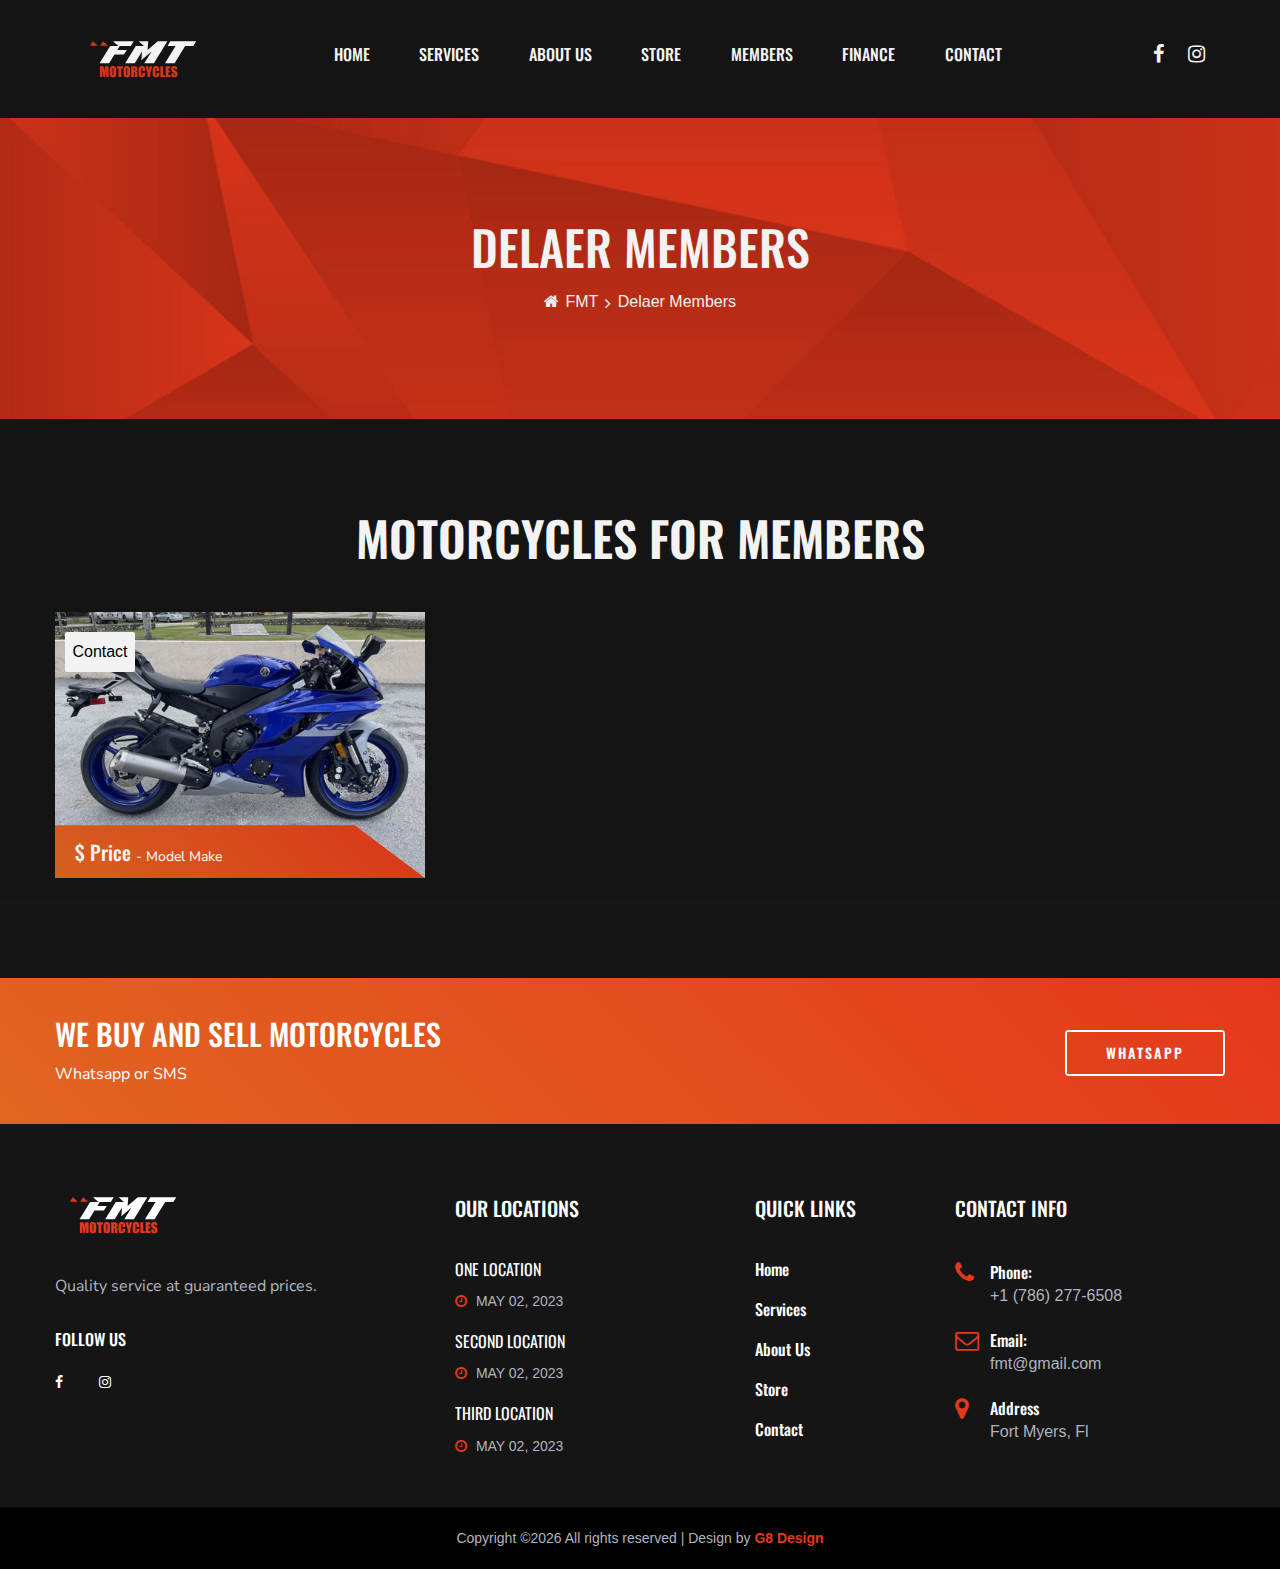
<file: dealermembers.html>
<!DOCTYPE html>
<html lang="zxx">

<head>
    <meta charset="UTF-8">
    <meta name="description" content="We buy and sell Motorcycles">
    <meta name="keywords" content="motorycle store florida, motorcycle buyers florida, motorcycles florida">
    <meta name="viewport" content="width=device-width, initial-scale=1.0">
    <meta http-equiv="X-UA-Compatible" content="ie=edge">
    <title>FMT Motorcycles | Dealer Members</title>

    <!-- Favicon -->
    <link href="img/favicon.ico" rel="icon">

    <!-- Google Font -->
    <link href="https://fonts.googleapis.com/css?family=Nunito+Sans:400,600,700,800,900&display=swap" rel="stylesheet">
    <link href="https://fonts.googleapis.com/css?family=Oswald:300,400,500,600,700&display=swap" rel="stylesheet">

    <!-- Css Styles -->
    <link rel="stylesheet" href="css/bootstrap.min.css" type="text/css">
    <link rel="stylesheet" href="css/font-awesome.min.css" type="text/css">
    <link rel="stylesheet" href="css/elegant-icons.css" type="text/css">
    <link rel="stylesheet" href="css/nice-select.css" type="text/css">
    <link rel="stylesheet" href="css/owl.carousel.min.css" type="text/css">
    <link rel="stylesheet" href="css/magnific-popup.css" type="text/css">
    <link rel="stylesheet" href="css/slicknav.min.css" type="text/css">
    <link rel="stylesheet" href="css/style.css" type="text/css">
</head>

<body>
    <!-- Page Preloder -->
    <div id="preloder">
        <div class="loader"></div>
    </div>

    <!-- Header Section Begin -->
    <header class="header-section header-normal">
        <div class="container-fluid">
            <div class="logo">
                <a href="./index.html">
                    <img src="img/logo.svg" alt="">
                </a>
            </div>
            <div class="top-social">
                <a href="#"><i class="fa fa-facebook"></i></a>
                <a href="#"><i class="fa fa-instagram"></i></a>
            </div>
            <div class="container">
                <div class="nav-menu">
                    <nav class="mainmenu mobile-menu">
                        <ul>
                            <li><a href="./index.html">Home</a></li>
                            <li><a href="./index.html">Services</a></li>
                            <li><a href="./index.html">About Us</a></li>
                            <li><a href="./store.html">Store</a></li>
                            <li><a href="./members.html">Members</a></li>
                            <li><a href="./finance.html">Finance</a></li>
                            <!--li><a href="./blog.html">Contact</a>
                                <ul class="dropdown">
                                    <li><a href="./about-us.html">About Us</a></li>
                                    <li><a href="./blog-single.html">Blog Details</a></li>
                                </ul>
                            </li-->
                            <li><a href="./index.html">Contact</a></li>
                        </ul>
                    </nav>
                </div>
            </div>
            <div id="mobile-menu-wrap"></div>
        </div>
    </header>
    <!-- Header End -->

    <!-- Breadcrumb Section Begin -->
    <section class="breadcrumb-section set-bg spad" data-setbg="img/about-bread.jpg">
        <div class="container">
            <div class="row">
                <div class="col-lg-12">
                    <div class="breadcrumb-text">
                        <h2>Delaer Members</h2>
                        <div class="breadcrumb-controls">
                            <a href="#"><i class="fa fa-home"></i> FMT</a>
                            <span>Delaer Members</span>
                        </div>
                    </div>
                </div>
            </div>
        </div>
    </section>
    <!-- Breadcrumb End -->

    <!-- Trainer Section Begin -->
    <section class="trainer-section spad">
        <div class="container">
            <div class="row">
                <div class="col-lg-12">
                    <div class="section-title">
                        <h2>Motorcycles for Members</h2>
                        <!--p>All our motorcycles for sale</p-->
                    </div>
                </div>
            </div>
            <div class="row">
                <div class="col-lg-4 col-sm-6">
                    <div class="trainer-item">
                        <div class="ti-pic">
                            <img src="img/trainer/motom1.jpg" alt="">
                            <div class="ti-links">
                                <!--a href="motorcycle1.html">Photos<i></i></a-->
                                <a href="https://wa.link/kruryo">Contact<i></i></a>
                            </div>
                            <div class="trainer-text">
                                <h5>$ Price <span>- Model Make</span></h5>
                            </div>
                        </div>
                    </div>
                </div>
                <!--div class="col-lg-4 col-sm-6">
                    <div class="trainer-item">
                        <div class="ti-pic">
                            <img src="img/trainer/moto2.jpg" alt="">
                            <div class="ti-links">
                                <a href="motorcycle2.html">Photos<i></i></a>
                                <a href="https://wa.link/kruryo">Contact<i></i></a>
                            </div>
                            <div class="trainer-text">
                                <h5>$ - <span>2021 Honda Crf 300l</span></h5>
                            </div>
                        </div>
                    </div>
                </div-->
                <!--div class="col-lg-4 col-sm-6">
                    <div class="trainer-item">
                        <div class="ti-pic">
                            <img src="img/trainer/moto3.jpg" alt="">
                            <div class="ti-links">
                                <a href="motorcycle3.html">Photos<i></i></a>
                                <a href="https://wa.link/kruryo">Contact<i></i></a>
                            </div>
                            <div class="trainer-text">
                                <h5>$ -<span>1982 Honda Urban Express</span></h5>
                            </div>
                        </div>
                    </div>
                </div-->
                <!--div class="col-lg-4 col-sm-6">
                    <div class="trainer-item">
                        <div class="ti-pic">
                            <img src="img/trainer/trainer-1.jpg" alt="">
                            <div class="ti-links">
                                <a href="#">Photos<i></i></a>
                                <a href="#">Contact<i></i></a>
                            </div>
                            <div class="trainer-text">
                                <h5>$ 3950 <span>- Example Motorcycle</span></h5>
                            </div>
                        </div>
                    </div>
                </div-->
            </div>
        </div>
    </section>
    <!-- Trainer Section End -->

    <!-- Cta Section Begin -->
    <section class="cta-section">
        <div class="container">
            <div class="row">
                <div class="col-lg-12">
                    <div class="cta-text">
                        <h3>We Buy and Sell Motorcycles</h3>
                        <p>Whatsapp or SMS</p>
                    </div>
                    <a href="#" class="primary-btn cta-btn">Whatsapp</a>
                </div>
            </div>
        </div>
    </section>
    <!-- Cta Section End -->

    <!-- Footer Section Begin -->
    <footer class="footer-section">
        <div class="container">
            <div class="row">
                <div class="col-lg-3">
                    <div class="footer-logo-item">
                        <div class="f-logo">
                            <a href="#"><img src="img/logo.svg" alt=""></a>
                        </div>
                        <p>Quality service at guaranteed prices.</p>
                        <div class="social-links">
                            <h6>Follow us</h6>
                            <a href="#"><i class="fa fa-facebook"></i></a>
                            <a href="#"><i class="fa fa-instagram"></i></a>
                        </div>
                    </div>
                </div>
                <div class="col-lg-3 offset-lg-1">
                    <div class="footer-widget">
                        <h5>Our Locations</h5>
                        <div class="footer-blog">
                            <a href="#" class="fb-item">
                                <h6>One Location</h6>
                                <span class="blog-time"><i class="fa fa-clock-o"></i> May 02, 2023</span>
                            </a>
                            <a href="#" class="fb-item">
                                <h6>Second Location</h6>
                                <span class="blog-time"><i class="fa fa-clock-o"></i> May 02, 2023</span>
                            </a>
                            <a href="#" class="fb-item">
                                <h6>Third Location</h6>
                                <span class="blog-time"><i class="fa fa-clock-o"></i> May 02, 2023</span>
                            </a>
                        </div>
                    </div>
                </div>
                <div class="col-lg-2">
                    <div class="footer-widget">
                        <h5>Quick Links</h5>
                        <ul class="workout-program">
                            <li><a href="#">Home</a></li>
                            <li><a href="#services">Services</a></li>
                            <li><a href="#aboutus">About Us</a></li>
                            <li><a href="#pricing">Store</a></li>
                            <li><a href="#contact">Contact</a></li>
                        </ul>
                    </div>
                </div>
                <div class="col-lg-3">
                    <div class="footer-widget">
                        <h5>Contact Info</h5>
                        <ul class="footer-info">
                            <li>
                                <i class="fa fa-phone"></i>
                                <span>Phone:</span>
                                +1 (786) 277-6508
                            </li>
                            <li>
                                <i class="fa fa-envelope-o"></i>
                                <span>Email:</span>
                                fmt@gmail.com
                            </li>
                            <li>
                                <i class="fa fa-map-marker"></i>
                                <span>Address</span>
                                Fort Myers, Fl
                            </li>
                        </ul>
                    </div>
                </div>
            </div>
        </div>
        <div class="copyright-text">
            <div class="container">
                <div class="row">
                    <div class="col-lg-12 text-center">
                        <div class="ct-inside">
                            Copyright &copy;<script>document.write(new Date().getFullYear());</script> All rights reserved | Design by <a href="https://miamiprecisedesign.com" target="_blank">G8 Design</a></div>
                    </div>
                </div>
            </div>
        </div>
    </footer>
    <!-- Footer Section End -->

    <!-- Js Plugins -->
    <script src="js/jquery-3.3.1.min.js"></script>
    <script src="js/bootstrap.min.js"></script>
    <script src="js/jquery.magnific-popup.min.js"></script>
    <script src="js/mixitup.min.js"></script>
    <script src="js/jquery.nice-select.min.js"></script>
    <script src="js/jquery.slicknav.js"></script>
    <script src="js/owl.carousel.min.js"></script>
    <script src="js/masonry.pkgd.min.js"></script>
    <script src="js/main.js"></script>
</body>

</html>
</file>
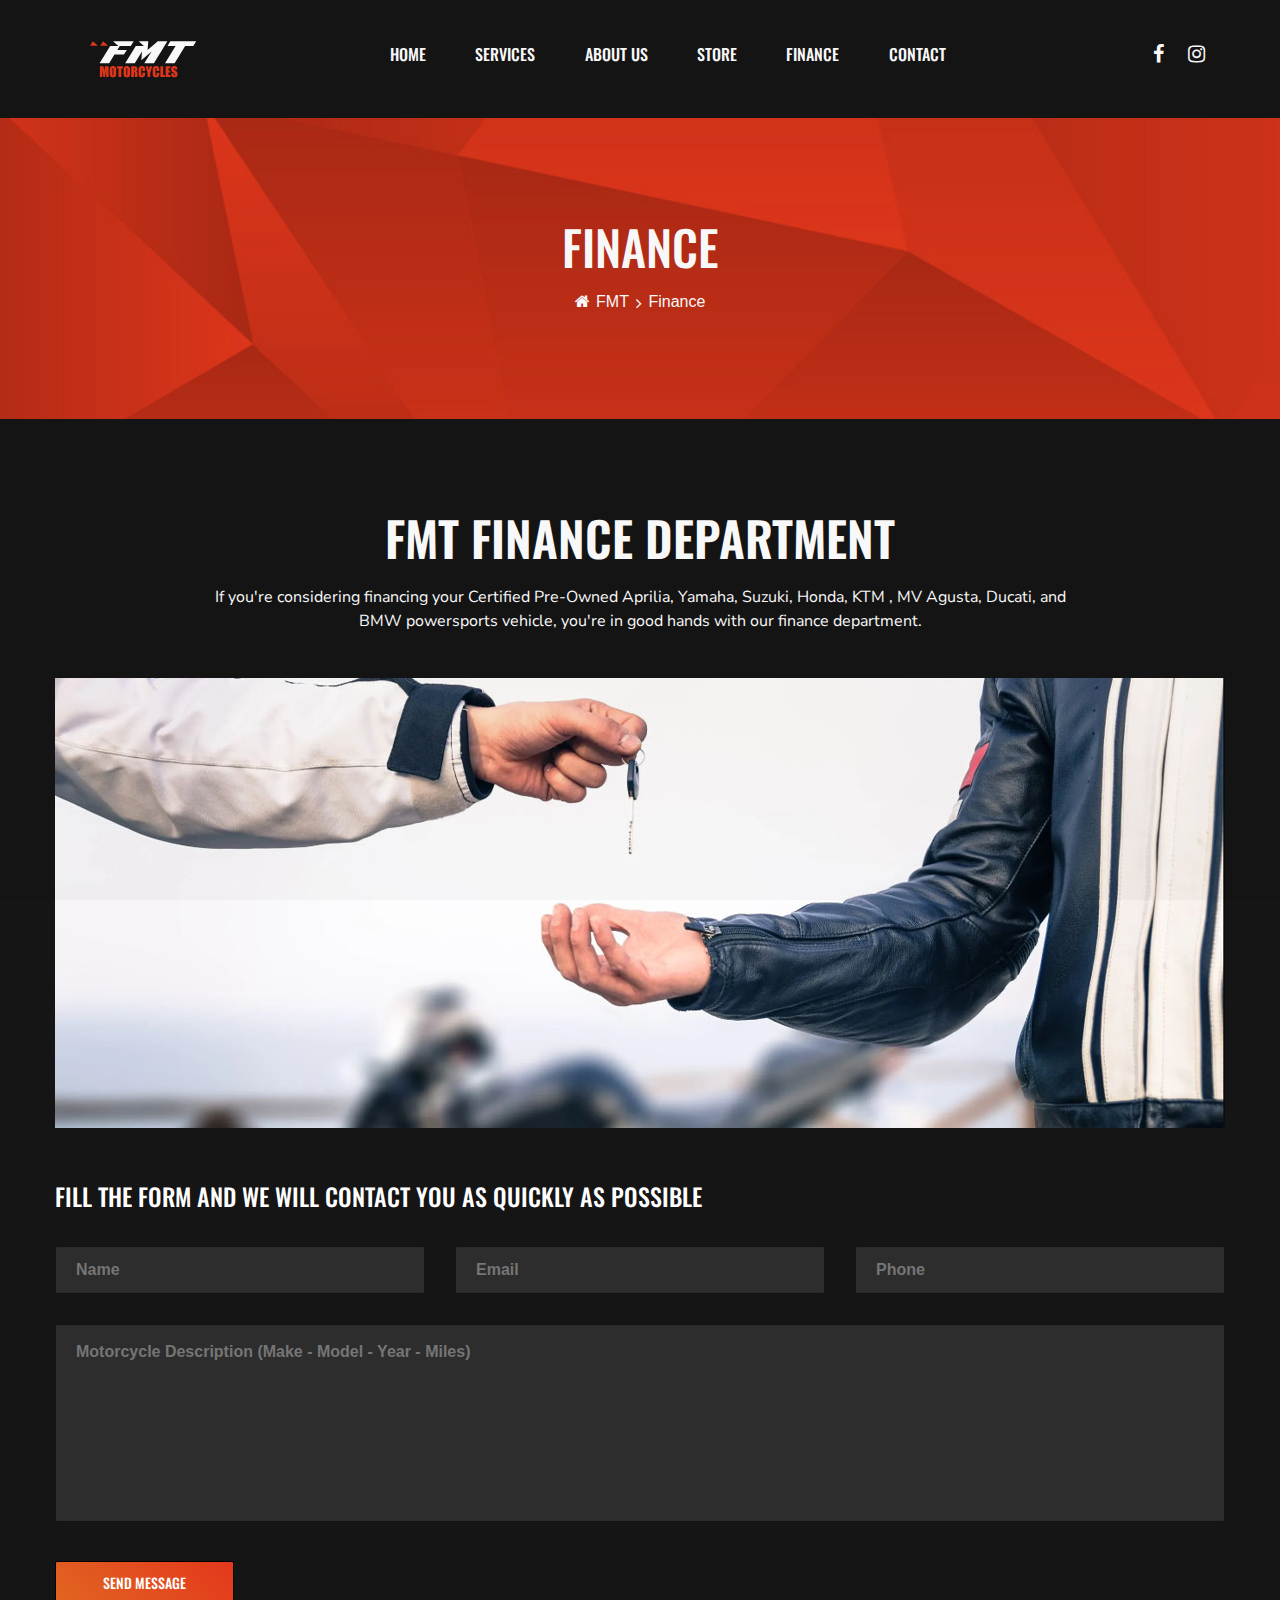
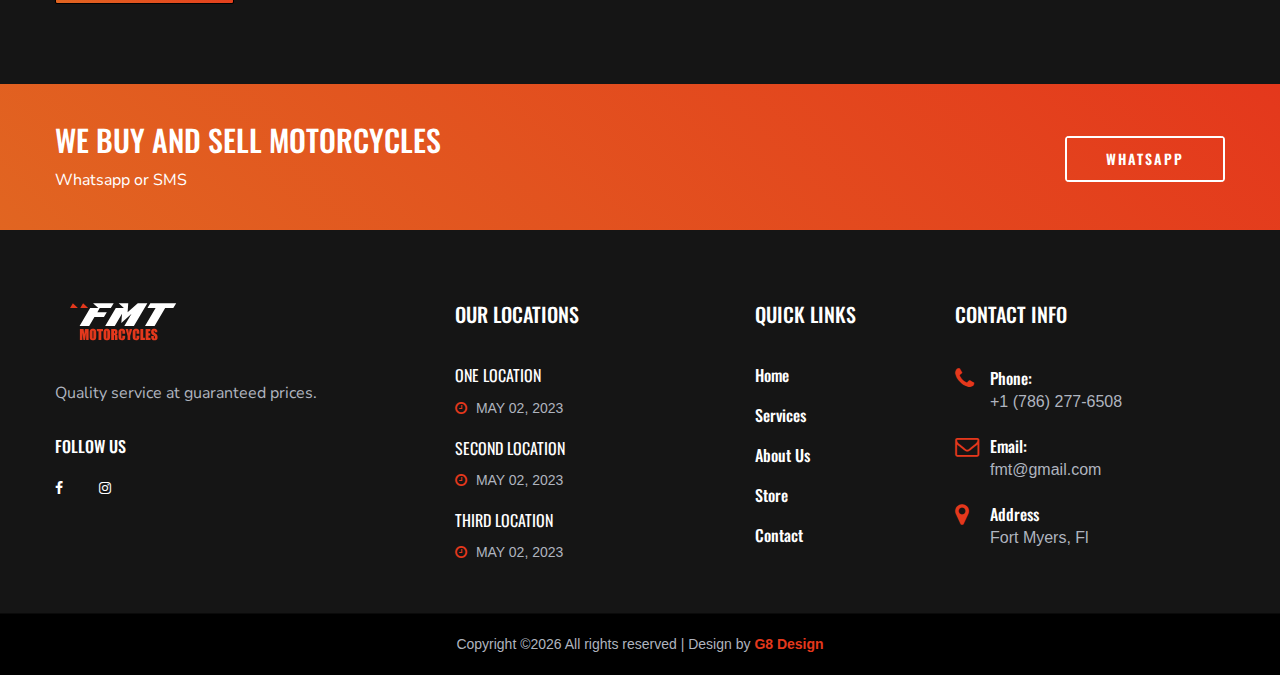
<file: finance.html>
<!DOCTYPE html>
<html lang="zxx">

<head>
    <meta charset="UTF-8">
    <meta name="description" content="We buy and sell Motorcycles">
    <meta name="keywords" content="motorycle store florida, motorcycle buyers florida, motorcycles florida">
    <meta name="viewport" content="width=device-width, initial-scale=1.0">
    <meta http-equiv="X-UA-Compatible" content="ie=edge">
    <title>FMT Motorcycles | Finance</title>

    <!-- Favicon -->
    <link href="img/favicon.ico" rel="icon">

    <!-- Google Font -->
    <link href="https://fonts.googleapis.com/css?family=Nunito+Sans:400,600,700,800,900&display=swap" rel="stylesheet">
    <link href="https://fonts.googleapis.com/css?family=Oswald:300,400,500,600,700&display=swap" rel="stylesheet">

    <!-- Css Styles -->
    <link rel="stylesheet" href="css/bootstrap.min.css" type="text/css">
    <link rel="stylesheet" href="css/font-awesome.min.css" type="text/css">
    <link rel="stylesheet" href="css/elegant-icons.css" type="text/css">
    <link rel="stylesheet" href="css/nice-select.css" type="text/css">
    <link rel="stylesheet" href="css/owl.carousel.min.css" type="text/css">
    <link rel="stylesheet" href="css/magnific-popup.css" type="text/css">
    <link rel="stylesheet" href="css/slicknav.min.css" type="text/css">
    <link rel="stylesheet" href="css/style.css" type="text/css">
</head>

<body>
    <!-- Page Preloder -->
    <div id="preloder">
        <div class="loader"></div>
    </div>

    <!-- Header Section Begin -->
    <header class="header-section header-normal">
        <div class="container-fluid">
            <div class="logo">
                <a href="./index.html">
                    <img src="img/logo.svg" alt="">
                </a>
            </div>
            <div class="top-social">
                <a href="#"><i class="fa fa-facebook"></i></a>
                <a href="#"><i class="fa fa-instagram"></i></a>
            </div>
            <div class="container">
                <div class="nav-menu">
                    <nav class="mainmenu mobile-menu">
                        <ul>
                            <li><a href="./index.html">Home</a></li>
                            <li><a href="./index.html">Services</a></li>
                            <li><a href="./index.html">About Us</a></li>
                            <li><a href="./store.html">Store</a></li>
                            <li><a href="./finance.html">Finance</a></li>
                            <!--li><a href="./blog.html">Contact</a>
                                <ul class="dropdown">
                                    <li><a href="./about-us.html">About Us</a></li>
                                    <li><a href="./blog-single.html">Blog Details</a></li>
                                </ul>
                            </li-->
                            <li><a href="./index.html">Contact</a></li>
                        </ul>
                    </nav>
                </div>
            </div>
            <div id="mobile-menu-wrap"></div>
        </div>
    </header>
    <!-- Header End -->

    <!-- Breadcrumb Section Begin -->
    <section class="breadcrumb-section set-bg spad" data-setbg="img/about-bread.jpg">
        <div class="container">
            <div class="row">
                <div class="col-lg-12">
                    <div class="breadcrumb-text">
                        <h2>Finance</h2>
                        <div class="breadcrumb-controls">
                            <a href="#"><i class="fa fa-home"></i> FMT</a>
                            <span>Finance</span>
                        </div>
                    </div>
                </div>
            </div>
        </div>
    </section>
    <!-- Breadcrumb End -->

    <!-- Aboutus Section Begin -->
    <section class="aboutus-section spad">
        <div class="container">
            <div class="aboutus-page-text">
                    <div class="row">
                        <div class="col-xl-9 col-lg-10 m-auto">
                        <div class="section-title">
                            <h2>FMT Finance Department</h2>
                            <p>If you're considering financing your Certified Pre-Owned Aprilia, Yamaha, Suzuki, Honda, KTM , MV Agusta, Ducati, and BMW powersports vehicle, you're in good hands with our finance department.</p>
                        </div>
                    </div>
                </div>
                <img src="img/about-us.jpg" alt="">
                <!--div class="row">
                    <div class="col-lg-6">
                        <div class="about-us">
                            <h4>ABOUT US</h4>
                            <p>Having a baby can be a nerve wracking experience for new parents – not the nine
                                months of pregnancy, I’m talking about after the infant is brought home from the
                                hospital. It’s always the same thing, by the time they have their third child
                                they have it all figured out, but with number one it’s a learning thing.</p>
                            <p>Baby monitors help you hear your baby’s needs without you having to be in the
                                room with the baby. Some baby monitors are portable, or “mobile” and are small
                                enough that you can carry it in your pocket as you do your daily chores around
                                the house. Depending on your price range it’s best to have a base unit that
                                plugs into the wall. The receiving unit can be like your portable phone, you can
                                carry it around with you, and plug it back into the base unit to be recharged.
                            </p>
                        </div>
                    </div>
                    <div class="col-lg-6">
                        <div class="about-quality">
                            <h4>OUR QUALITY</h4>
                            <p>Donec enim ipsum porta justo integer at velna vitae auctor integer congue magna
                                at risus auctor purus unt pretium ligula rutrum integer sapien ultrice ligula
                                luctus undo magna risus </p>
                            <ul>
                                <li><i class="fa fa-check-circle-o"></i>Lorem ipsum dolor sitdoni amet,
                                    consectetur dont adipis elite vivamus interdum.</li>
                                <li><i class="fa fa-check-circle-o"></i>Integer pulvinar ante nulla, ac
                                    fermentum ex congue id vestibulum ensectetur.</li>
                                <li><i class="fa fa-check-circle-o"></i>Proin blandit nibh in quam semper
                                    iaculis lorem ipsum dolor salama ender.</li>
                                <li><i class="fa fa-check-circle-o"></i>Quis ipsum suspendisse ultrices gravida.
                                    Risus commodo viverra maecenas accumsan lacus vel facilisis. </li>
                            </ul>
                        </div>
                    </div>
                </div-->
                <div class="leave-comment-form">
                        <h4>Fill the form and we will contact you as quickly as possible</h4>
                        <form action="#">
                            <div class="row">
                                <div class="col-lg-4">
                                    <input type="text" placeholder="Name">
                                </div>
                                <div class="col-lg-4">
                                    <input type="text" placeholder="Email">
                                </div>
                                <div class="col-lg-4">
                                    <input type="text" placeholder="Phone">
                                </div>
                                <div class="col-lg-12">
                                    <textarea placeholder="Motorcycle Description (Make - Model - Year - Miles)"></textarea>
                                    <button type="submit" class="leave-btn">Send Message</button>
                                </div>
                            </div>
                        </form>
                    </div>
            </div>
        </div>
    </section>
    <!-- Aboutus Section End -->

    <!-- Cta Section Begin -->
    <section class="cta-section">
        <div class="container">
            <div class="row">
                <div class="col-lg-12">
                    <div class="cta-text">
                        <h3>We Buy and Sell Motorcycles</h3>
                        <p>Whatsapp or SMS</p>
                    </div>
                    <a href="#" class="primary-btn cta-btn">Whatsapp</a>
                </div>
            </div>
        </div>
    </section>
    <!-- Cta Section End -->

    <!-- Footer Section Begin -->
    <footer class="footer-section">
        <div class="container">
            <div class="row">
                <div class="col-lg-3">
                    <div class="footer-logo-item">
                        <div class="f-logo">
                            <a href="#"><img src="img/logo.svg" alt=""></a>
                        </div>
                        <p>Quality service at guaranteed prices.</p>
                        <div class="social-links">
                            <h6>Follow us</h6>
                            <a href="#"><i class="fa fa-facebook"></i></a>
                            <a href="#"><i class="fa fa-instagram"></i></a>
                        </div>
                    </div>
                </div>
                <div class="col-lg-3 offset-lg-1">
                    <div class="footer-widget">
                        <h5>Our Locations</h5>
                        <div class="footer-blog">
                            <a href="#" class="fb-item">
                                <h6>One Location</h6>
                                <span class="blog-time"><i class="fa fa-clock-o"></i> May 02, 2023</span>
                            </a>
                            <a href="#" class="fb-item">
                                <h6>Second Location</h6>
                                <span class="blog-time"><i class="fa fa-clock-o"></i> May 02, 2023</span>
                            </a>
                            <a href="#" class="fb-item">
                                <h6>Third Location</h6>
                                <span class="blog-time"><i class="fa fa-clock-o"></i> May 02, 2023</span>
                            </a>
                        </div>
                    </div>
                </div>
                <div class="col-lg-2">
                    <div class="footer-widget">
                        <h5>Quick Links</h5>
                        <ul class="workout-program">
                            <li><a href="#">Home</a></li>
                            <li><a href="#services">Services</a></li>
                            <li><a href="#aboutus">About Us</a></li>
                            <li><a href="#pricing">Store</a></li>
                            <li><a href="#contact">Contact</a></li>
                        </ul>
                    </div>
                </div>
                <div class="col-lg-3">
                    <div class="footer-widget">
                        <h5>Contact Info</h5>
                        <ul class="footer-info">
                            <li>
                                <i class="fa fa-phone"></i>
                                <span>Phone:</span>
                                +1 (786) 277-6508
                            </li>
                            <li>
                                <i class="fa fa-envelope-o"></i>
                                <span>Email:</span>
                                fmt@gmail.com
                            </li>
                            <li>
                                <i class="fa fa-map-marker"></i>
                                <span>Address</span>
                                Fort Myers, Fl
                            </li>
                        </ul>
                    </div>
                </div>
            </div>
        </div>
        <div class="copyright-text">
            <div class="container">
                <div class="row">
                    <div class="col-lg-12 text-center">
                        <div class="ct-inside">
                            Copyright &copy;<script>document.write(new Date().getFullYear());</script> All rights reserved | Design by <a href="https://miamiprecisedesign.com" target="_blank">G8 Design</a></div>
                    </div>
                </div>
            </div>
        </div>
    </footer>
    <!-- Footer Section End -->

    <!-- Js Plugins -->
    <script src="js/jquery-3.3.1.min.js"></script>
    <script src="js/bootstrap.min.js"></script>
    <script src="js/jquery.magnific-popup.min.js"></script>
    <script src="js/mixitup.min.js"></script>
    <script src="js/jquery.nice-select.min.js"></script>
    <script src="js/jquery.slicknav.js"></script>
    <script src="js/owl.carousel.min.js"></script>
    <script src="js/masonry.pkgd.min.js"></script>
    <script src="js/main.js"></script>
</body>

</html>
</file>
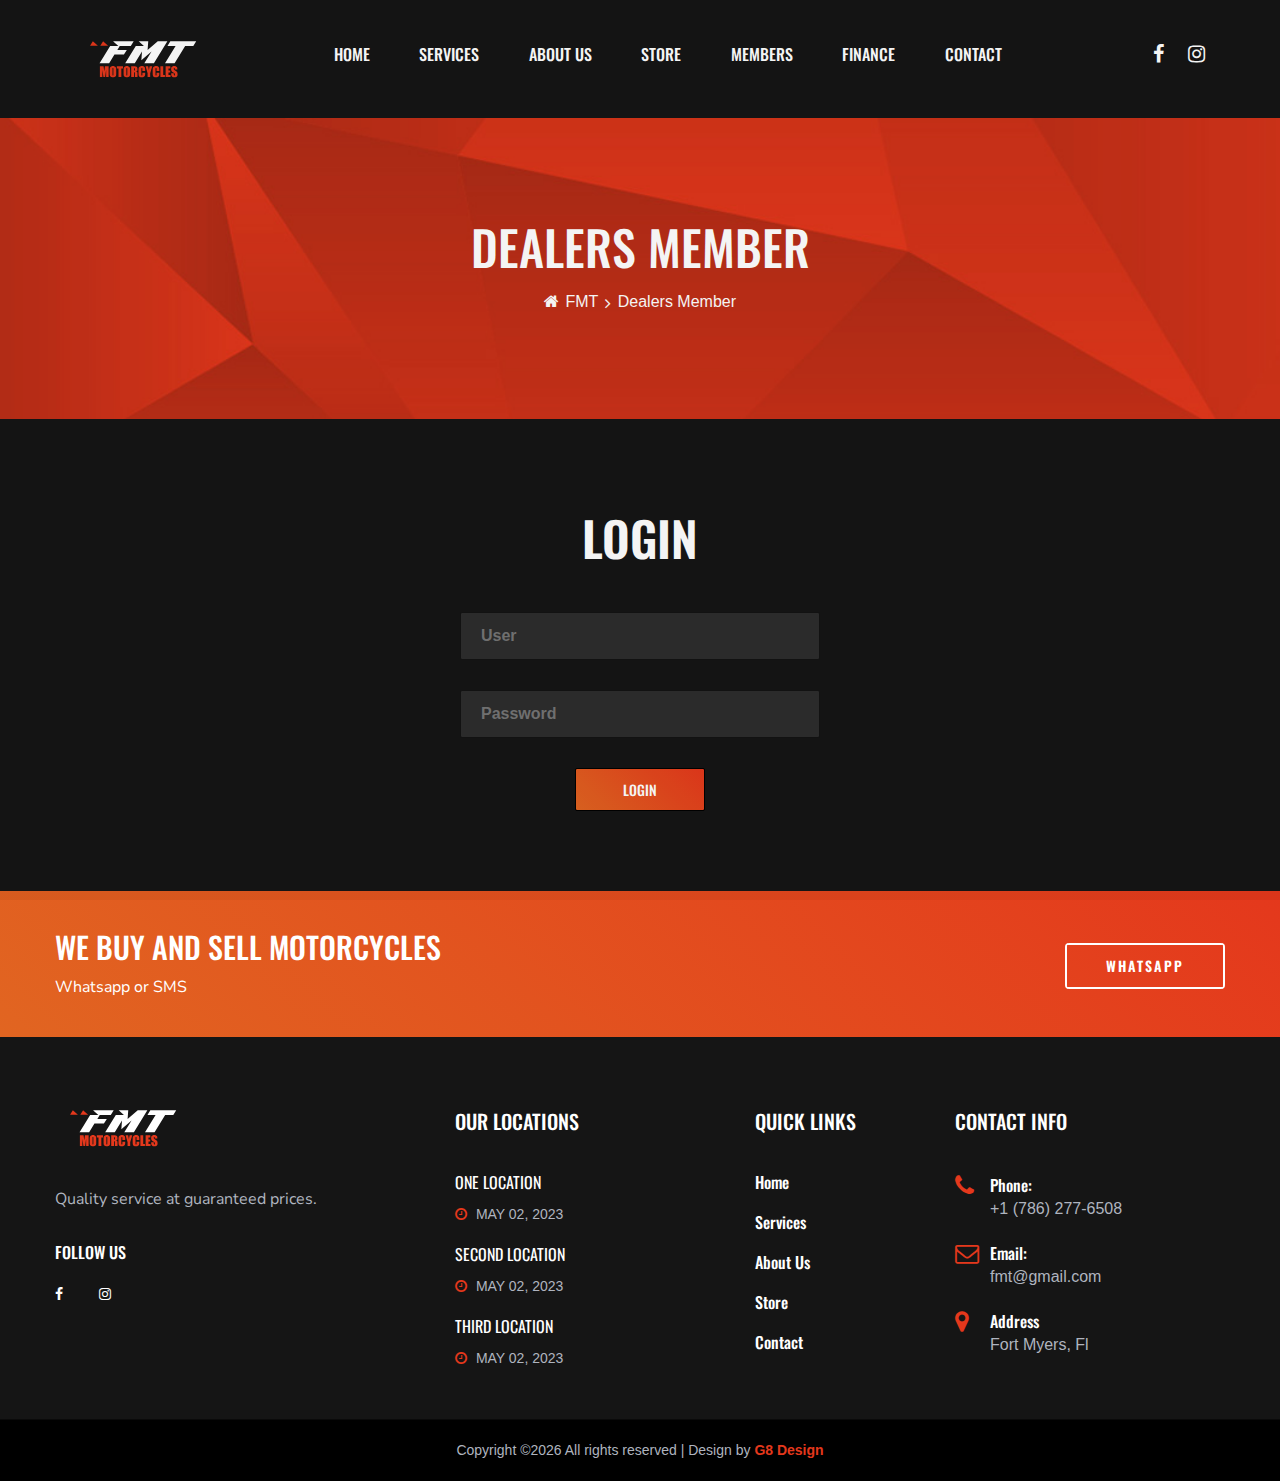
<file: members.html>
<!DOCTYPE html>
<html lang="zxx">

<head>
    <meta charset="UTF-8">
    <meta name="description" content="We buy and sell Motorcycles">
    <meta name="keywords" content="motorycle store florida, motorcycle buyers florida, motorcycles florida">
    <meta name="viewport" content="width=device-width, initial-scale=1.0">
    <meta http-equiv="X-UA-Compatible" content="ie=edge">
    <title>FMT Motorcycles | Dealer Members</title>

    <!-- Favicon -->
    <link href="img/favicon.ico" rel="icon">

    <!-- Google Font -->
    <link href="https://fonts.googleapis.com/css?family=Nunito+Sans:400,600,700,800,900&display=swap" rel="stylesheet">
    <link href="https://fonts.googleapis.com/css?family=Oswald:300,400,500,600,700&display=swap" rel="stylesheet">

    <!-- Css Styles -->
    <link rel="stylesheet" href="css/bootstrap.min.css" type="text/css">
    <link rel="stylesheet" href="css/font-awesome.min.css" type="text/css">
    <link rel="stylesheet" href="css/elegant-icons.css" type="text/css">
    <link rel="stylesheet" href="css/nice-select.css" type="text/css">
    <link rel="stylesheet" href="css/owl.carousel.min.css" type="text/css">
    <link rel="stylesheet" href="css/magnific-popup.css" type="text/css">
    <link rel="stylesheet" href="css/slicknav.min.css" type="text/css">
    <link rel="stylesheet" href="css/style.css" type="text/css">
</head>

<body>
    <!-- Page Preloder -->
    <div id="preloder">
        <div class="loader"></div>
    </div>

    <!-- Header Section Begin -->
    <header class="header-section header-normal">
        <div class="container-fluid">
            <div class="logo">
                <a href="./index.html">
                    <img src="img/logo.svg" alt="">
                </a>
            </div>
            <div class="top-social">
                <a href="#"><i class="fa fa-facebook"></i></a>
                <a href="#"><i class="fa fa-instagram"></i></a>
            </div>
            <div class="container">
                <div class="nav-menu">
                    <nav class="mainmenu mobile-menu">
                        <ul>
                            <li><a href="./index.html">Home</a></li>
                            <li><a href="./index.html">Services</a></li>
                            <li><a href="./index.html">About Us</a></li>
                            <li><a href="./store.html">Store</a></li>
                            <li><a href="./members.html">Members</a></li>
                            <li><a href="./finance.html">Finance</a></li>
                            <!--li><a href="./blog.html">Contact</a>
                                <ul class="dropdown">
                                    <li><a href="./about-us.html">About Us</a></li>
                                    <li><a href="./blog-single.html">Blog Details</a></li>
                                </ul>
                            </li-->
                            <li><a href="./index.html">Contact</a></li>
                        </ul>
                    </nav>
                </div>
            </div>
            <div id="mobile-menu-wrap"></div>
        </div>
    </header>
    <!-- Header End -->

    <!-- Breadcrumb Section Begin -->
    <section class="breadcrumb-section set-bg spad" data-setbg="img/about-bread.jpg">
        <div class="container">
            <div class="row">
                <div class="col-lg-12">
                    <div class="breadcrumb-text">
                        <h2>Dealers Member</h2>
                        <div class="breadcrumb-controls">
                            <a href="#"><i class="fa fa-home"></i> FMT</a>
                            <span>Dealers Member</span>
                        </div>
                    </div>
                </div>
            </div>
        </div>
    </section>
    <!-- Breadcrumb End -->

    <!-- Aboutus Section Begin -->
    <section class="aboutus-section spad">
        <div class="container">
            <div class="aboutus-page-text">
                    <div class="row">
                        <div class="col-xl-9 col-lg-10 m-auto">
                        <div class="section-title">
                            <h2>Login</h2>
                            <p></p>
                        </div>
                    </div>
                </div>
                <!--img src="img/about-us.jpg" alt=""-->
                <div class="leave-comment-form">
                        <!--h4>Fill the form and we will contact you as quickly as possible</h4-->
                        <form name=form action="dealermembers.html">
                                <center>
                                <div class="col-lg-4">
                                    <input type=text name=login placeholder="User">
                                </div>
                                <div class="col-lg-4">
                                    <input type=password name=password placeholder="Password">
                                </div>
                            <button onclick=go() type=button type="submit" class="leave-btn">Login</button>
                            </center>
                        </form>
                    </div>
            </div>
        </div>
    </section>
    <!-- Aboutus Section End -->

    <SCRIPT  language=JavaScript> 
        function go(){

        if (document.form.password.value=='gabyprueba' && document.form.login.value=='gabriel'){ 
                document.form.submit(); 
            } 
            else{ 
                 alert("Bad user or password"); 
            } 
        } 
    </SCRIPT> 

    <!-- Cta Section Begin -->
    <section class="cta-section">
        <div class="container">
            <div class="row">
                <div class="col-lg-12">
                    <div class="cta-text">
                        <h3>We Buy and Sell Motorcycles</h3>
                        <p>Whatsapp or SMS</p>
                    </div>
                    <a href="#" class="primary-btn cta-btn">Whatsapp</a>
                </div>
            </div>
        </div>
    </section>
    <!-- Cta Section End -->

    <!-- Footer Section Begin -->
    <footer class="footer-section">
        <div class="container">
            <div class="row">
                <div class="col-lg-3">
                    <div class="footer-logo-item">
                        <div class="f-logo">
                            <a href="#"><img src="img/logo.svg" alt=""></a>
                        </div>
                        <p>Quality service at guaranteed prices.</p>
                        <div class="social-links">
                            <h6>Follow us</h6>
                            <a href="#"><i class="fa fa-facebook"></i></a>
                            <a href="#"><i class="fa fa-instagram"></i></a>
                        </div>
                    </div>
                </div>
                <div class="col-lg-3 offset-lg-1">
                    <div class="footer-widget">
                        <h5>Our Locations</h5>
                        <div class="footer-blog">
                            <a href="#" class="fb-item">
                                <h6>One Location</h6>
                                <span class="blog-time"><i class="fa fa-clock-o"></i> May 02, 2023</span>
                            </a>
                            <a href="#" class="fb-item">
                                <h6>Second Location</h6>
                                <span class="blog-time"><i class="fa fa-clock-o"></i> May 02, 2023</span>
                            </a>
                            <a href="#" class="fb-item">
                                <h6>Third Location</h6>
                                <span class="blog-time"><i class="fa fa-clock-o"></i> May 02, 2023</span>
                            </a>
                        </div>
                    </div>
                </div>
                <div class="col-lg-2">
                    <div class="footer-widget">
                        <h5>Quick Links</h5>
                        <ul class="workout-program">
                            <li><a href="#">Home</a></li>
                            <li><a href="#services">Services</a></li>
                            <li><a href="#aboutus">About Us</a></li>
                            <li><a href="#pricing">Store</a></li>
                            <li><a href="#contact">Contact</a></li>
                        </ul>
                    </div>
                </div>
                <div class="col-lg-3">
                    <div class="footer-widget">
                        <h5>Contact Info</h5>
                        <ul class="footer-info">
                            <li>
                                <i class="fa fa-phone"></i>
                                <span>Phone:</span>
                                +1 (786) 277-6508
                            </li>
                            <li>
                                <i class="fa fa-envelope-o"></i>
                                <span>Email:</span>
                                fmt@gmail.com
                            </li>
                            <li>
                                <i class="fa fa-map-marker"></i>
                                <span>Address</span>
                                Fort Myers, Fl
                            </li>
                        </ul>
                    </div>
                </div>
            </div>
        </div>
        <div class="copyright-text">
            <div class="container">
                <div class="row">
                    <div class="col-lg-12 text-center">
                        <div class="ct-inside">
                            Copyright &copy;<script>document.write(new Date().getFullYear());</script> All rights reserved | Design by <a href="https://miamiprecisedesign.com" target="_blank">G8 Design</a></div>
                    </div>
                </div>
            </div>
        </div>
    </footer>
    <!-- Footer Section End -->

    <!-- Js Plugins -->
    <script src="js/jquery-3.3.1.min.js"></script>
    <script src="js/bootstrap.min.js"></script>
    <script src="js/jquery.magnific-popup.min.js"></script>
    <script src="js/mixitup.min.js"></script>
    <script src="js/jquery.nice-select.min.js"></script>
    <script src="js/jquery.slicknav.js"></script>
    <script src="js/owl.carousel.min.js"></script>
    <script src="js/masonry.pkgd.min.js"></script>
    <script src="js/main.js"></script>
</body>

</html>
</file>
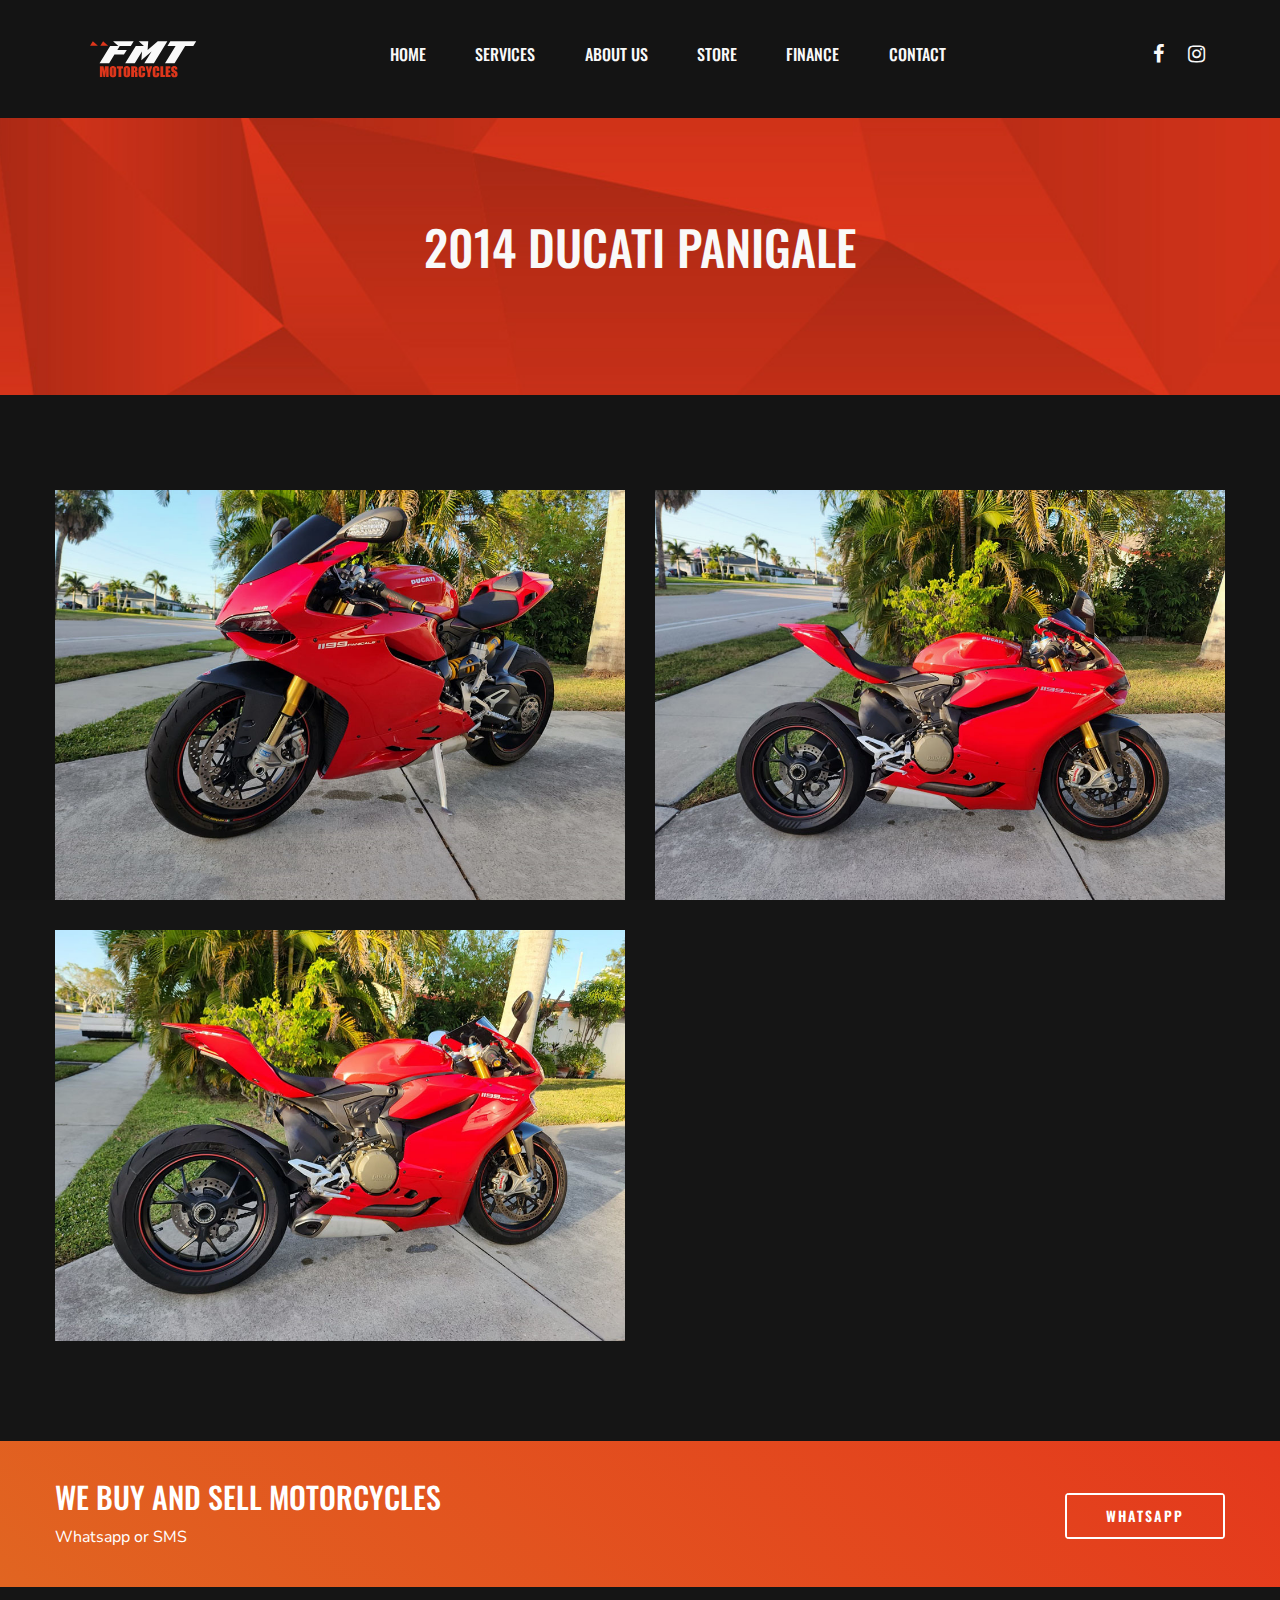
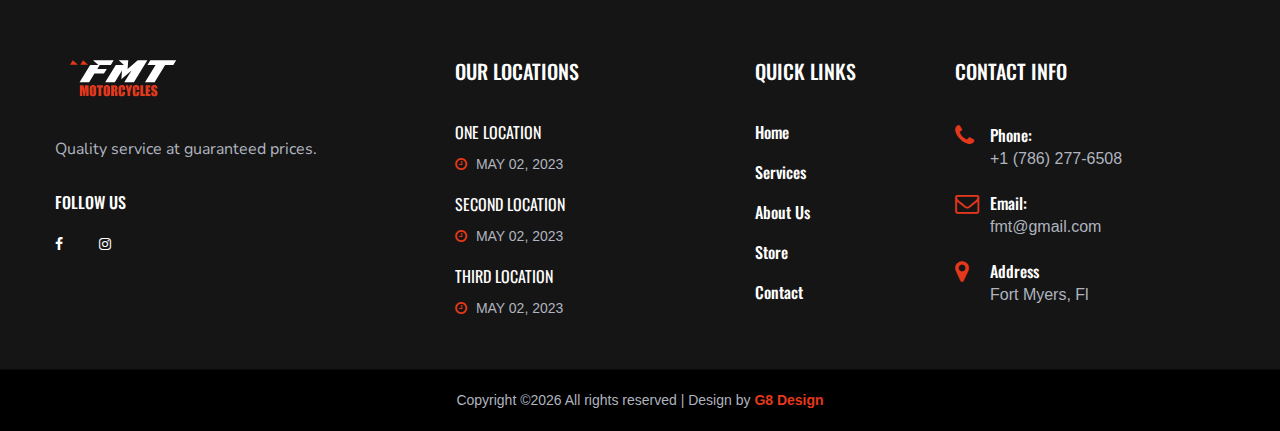
<file: motorcycle1.html>
<!DOCTYPE html>
<html lang="zxx">

<head>
    <meta charset="UTF-8">
    <meta name="description" content="We buy and sell Motorcycles">
    <meta name="keywords" content="motorycle store florida, motorcycle buyers florida, motorcycles florida">
    <meta name="viewport" content="width=device-width, initial-scale=1.0">
    <meta http-equiv="X-UA-Compatible" content="ie=edge">
    <title>FMT Motorcycles | Store</title>

    <!-- Favicon -->
    <link href="img/favicon.ico" rel="icon">

    <!-- Google Font -->
    <link href="https://fonts.googleapis.com/css?family=Nunito+Sans:400,600,700,800,900&display=swap" rel="stylesheet">
    <link href="https://fonts.googleapis.com/css?family=Oswald:300,400,500,600,700&display=swap" rel="stylesheet">

    <!-- Css Styles -->
    <link rel="stylesheet" href="css/bootstrap.min.css" type="text/css">
    <link rel="stylesheet" href="css/font-awesome.min.css" type="text/css">
    <link rel="stylesheet" href="css/elegant-icons.css" type="text/css">
    <link rel="stylesheet" href="css/nice-select.css" type="text/css">
    <link rel="stylesheet" href="css/owl.carousel.min.css" type="text/css">
    <link rel="stylesheet" href="css/magnific-popup.css" type="text/css">
    <link rel="stylesheet" href="css/slicknav.min.css" type="text/css">
    <link rel="stylesheet" href="css/style.css" type="text/css">
</head>

<body>
    <!-- Page Preloder -->
    <div id="preloder">
        <div class="loader"></div>
    </div>

    <!-- Header Section Begin -->
    <header class="header-section header-normal">
        <div class="container-fluid">
            <div class="logo">
                <a href="./index.html">
                    <img src="img/logo.svg" alt="">
                </a>
            </div>
            <div class="top-social">
                <a href="#"><i class="fa fa-facebook"></i></a>
                <a href="#"><i class="fa fa-instagram"></i></a>
            </div>
            <div class="container">
                <div class="nav-menu">
                    <nav class="mainmenu mobile-menu">
                        <ul>
                            <li><a href="./index.html">Home</a></li>
                            <li><a href="./index.html">Services</a></li>
                            <li><a href="./index.html">About Us</a></li>
                            <li><a href="./store.html">Store</a></li>
                            <li><a href="./finance.html">Finance</a></li>
                            <!--li><a href="./blog.html">Contact</a>
                                <ul class="dropdown">
                                    <li><a href="./about-us.html">About Us</a></li>
                                    <li><a href="./blog-single.html">Blog Details</a></li>
                                </ul>
                            </li-->
                            <li><a href="./index.html">Contact</a></li>
                        </ul>
                    </nav>
                </div>
            </div>
            <div id="mobile-menu-wrap"></div>
        </div>
    </header>
    <!-- Header End -->

    <!-- Breadcrumb Section Begin -->
    <section class="breadcrumb-section set-bg spad" data-setbg="img/about-bread.jpg">
        <div class="container">
            <div class="row">
                <div class="col-lg-12">
                    <div class="breadcrumb-text">
                        <h2>2014 Ducati Panigale</h2>
                        <div class="breadcrumb-controls">
                            <!--a href="#"><i class="fa fa-home"></i> Home</a-->
                            <!--span>Blog</span-->
                        </div>
                    </div>
                </div>
            </div>
        </div>
    </section>
    <!-- Breadcrumb End -->

    <!-- Gallery Section Begin -->
        <section class="gallery-section spad">
            <div class="container">
                <div class="row">
                    <div class="col-lg-12">
                        <!--div class="gallery-controls">
                            <ul>
                                <li class="active" data-filter="*">All GALLERY</li>
                                <li data-filter=".crossfit">Crossfit</li>
                                <li data-filter=".workout">Workout</li>
                                <li data-filter=".gym">GYM</li>
                            </ul>
                        </div-->
                    </div>
                </div>
                <div class="row gallery-filter">
                    <div class="col-lg-6 col-sm-12 mix crossfit workout">
                        <div class="gallery-item">
                            <img src="img/trainer/moto1.jpg" alt="">
                            <div class="gi-hover-warp">
                                <div class="gi-hover">
                                    <a href="img/trainer/moto1.jpg" class="image-popup"><i class="fa fa-search-plus"></i></a>
                                    <!--a href="#"><i class="fa fa-chain"></i></a-->
                                    <!--h6>Time to Try a Bodyweight Workout <span>Run, Walk, Swimming</span></h6-->
                                </div>
                            </div>
                        </div>
                    </div>
                    <div class="col-lg-6 col-sm-12 mix crossfit workout">
                        <div class="gallery-item">
                            <img src="img/trainer/moto11.jpg" alt="">
                            <div class="gi-hover-warp">
                                <div class="gi-hover">
                                    <a href="img/trainer/moto11.jpg" class="image-popup"><i class="fa fa-search-plus"></i></a>
                                    <!--a href="#"><i class="fa fa-chain"></i></a-->
                                    <!--h6>Time to Try a Bodyweight Workout <span>Run, Walk, Swimming</span></h6-->
                                </div>
                            </div>
                        </div>
                    </div>
                    <div class="col-lg-6 col-sm-12 mix crossfit workout">
                        <div class="gallery-item">
                            <img src="img/trainer/moto111.jpg" alt="">
                            <div class="gi-hover-warp">
                                <div class="gi-hover">
                                    <a href="img/trainer/moto111.jpg" class="image-popup"><i class="fa fa-search-plus"></i></a>
                                    <!--a href="#"><i class="fa fa-chain"></i></a-->
                                    <!--h6>Time to Try a Bodyweight Workout <span>Run, Walk, Swimming</span></h6-->
                                </div>
                            </div>
                        </div>
                    </div>
                </div>
            </div>
        </section>
        <!-- Gallery Section End -->

    <!-- Cta Section Begin -->
    <section class="cta-section">
        <div class="container">
            <div class="row">
                <div class="col-lg-12">
                    <div class="cta-text">
                        <h3>We Buy and Sell Motorcycles</h3>
                        <p>Whatsapp or SMS</p>
                    </div>
                    <a href="#" class="primary-btn cta-btn">Whatsapp</a>
                </div>
            </div>
        </div>
    </section>
    <!-- Cta Section End -->

    <!-- Footer Section Begin -->
    <footer class="footer-section">
        <div class="container">
            <div class="row">
                <div class="col-lg-3">
                    <div class="footer-logo-item">
                        <div class="f-logo">
                            <a href="#"><img src="img/logo.svg" alt=""></a>
                        </div>
                        <p>Quality service at guaranteed prices.</p>
                        <div class="social-links">
                            <h6>Follow us</h6>
                            <a href="#"><i class="fa fa-facebook"></i></a>
                            <a href="#"><i class="fa fa-instagram"></i></a>
                        </div>
                    </div>
                </div>
                <div class="col-lg-3 offset-lg-1">
                    <div class="footer-widget">
                        <h5>Our Locations</h5>
                        <div class="footer-blog">
                            <a href="#" class="fb-item">
                                <h6>One Location</h6>
                                <span class="blog-time"><i class="fa fa-clock-o"></i> May 02, 2023</span>
                            </a>
                            <a href="#" class="fb-item">
                                <h6>Second Location</h6>
                                <span class="blog-time"><i class="fa fa-clock-o"></i> May 02, 2023</span>
                            </a>
                            <a href="#" class="fb-item">
                                <h6>Third Location</h6>
                                <span class="blog-time"><i class="fa fa-clock-o"></i> May 02, 2023</span>
                            </a>
                        </div>
                    </div>
                </div>
                <div class="col-lg-2">
                    <div class="footer-widget">
                        <h5>Quick Links</h5>
                        <ul class="workout-program">
                            <li><a href="#">Home</a></li>
                            <li><a href="#services">Services</a></li>
                            <li><a href="#aboutus">About Us</a></li>
                            <li><a href="#pricing">Store</a></li>
                            <li><a href="#contact">Contact</a></li>
                        </ul>
                    </div>
                </div>
                <div class="col-lg-3">
                    <div class="footer-widget">
                        <h5>Contact Info</h5>
                        <ul class="footer-info">
                            <li>
                                <i class="fa fa-phone"></i>
                                <span>Phone:</span>
                                +1 (786) 277-6508
                            </li>
                            <li>
                                <i class="fa fa-envelope-o"></i>
                                <span>Email:</span>
                                fmt@gmail.com
                            </li>
                            <li>
                                <i class="fa fa-map-marker"></i>
                                <span>Address</span>
                                Fort Myers, Fl
                            </li>
                        </ul>
                    </div>
                </div>
            </div>
        </div>
        <div class="copyright-text">
            <div class="container">
                <div class="row">
                    <div class="col-lg-12 text-center">
                        <div class="ct-inside">
                            Copyright &copy;<script>document.write(new Date().getFullYear());</script> All rights reserved | Design by <a href="https://miamiprecisedesign.com" target="_blank">G8 Design</a></div>
                    </div>
                </div>
            </div>
        </div>
    </footer>
    <!-- Footer Section End -->

    <!-- Js Plugins -->
    <script src="js/jquery-3.3.1.min.js"></script>
    <script src="js/bootstrap.min.js"></script>
    <script src="js/jquery.magnific-popup.min.js"></script>
    <script src="js/mixitup.min.js"></script>
    <script src="js/jquery.nice-select.min.js"></script>
    <script src="js/jquery.slicknav.js"></script>
    <script src="js/owl.carousel.min.js"></script>
    <script src="js/masonry.pkgd.min.js"></script>
    <script src="js/main.js"></script>
</body>

</html>
</file>
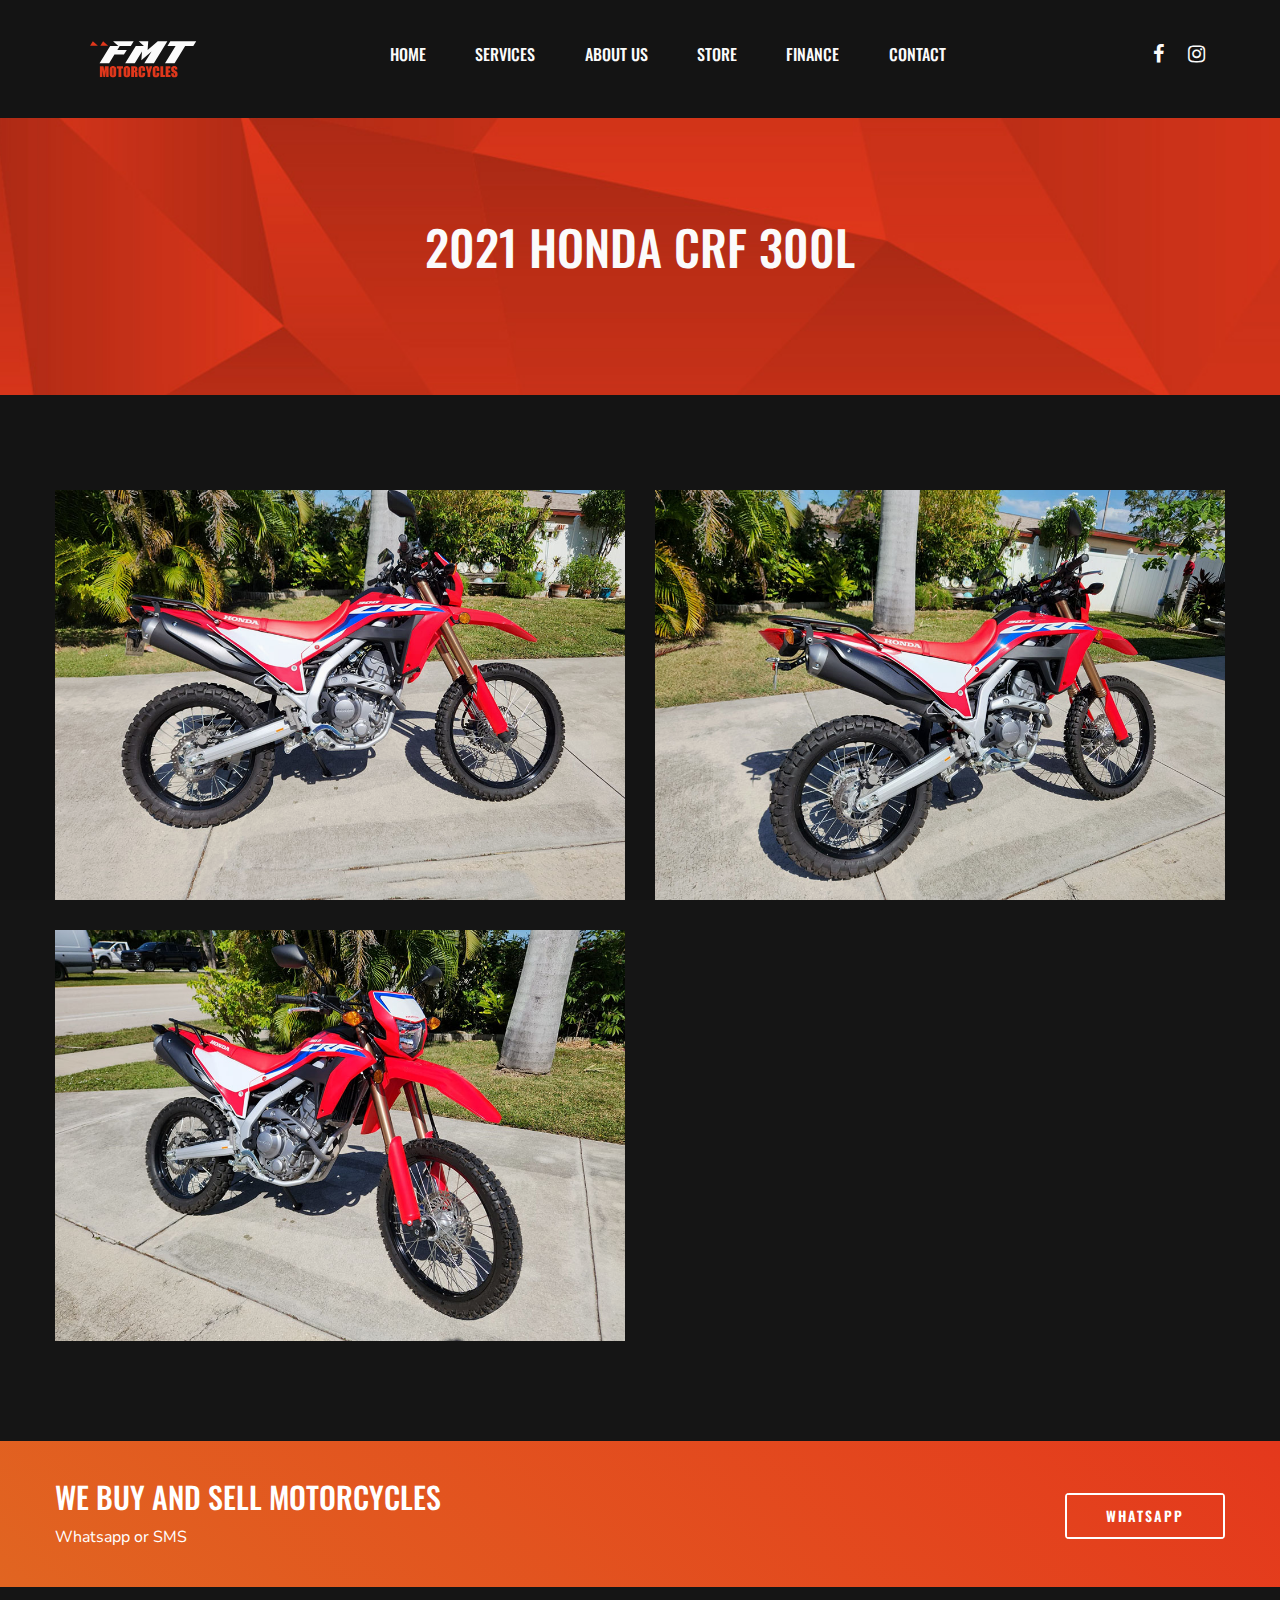
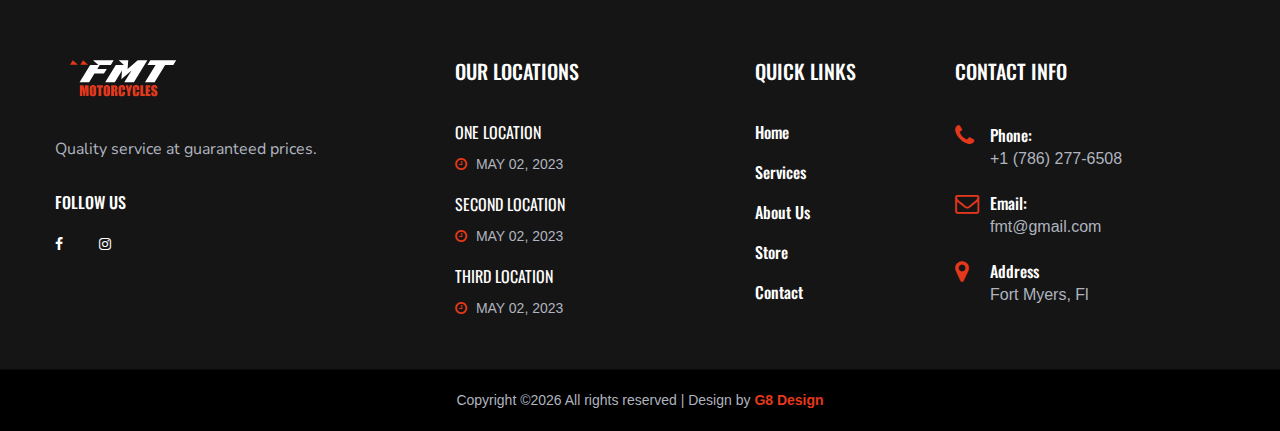
<file: motorcycle2.html>
<!DOCTYPE html>
<html lang="zxx">

<head>
    <meta charset="UTF-8">
    <meta name="description" content="We buy and sell Motorcycles">
    <meta name="keywords" content="motorycle store florida, motorcycle buyers florida, motorcycles florida">
    <meta name="viewport" content="width=device-width, initial-scale=1.0">
    <meta http-equiv="X-UA-Compatible" content="ie=edge">
    <title>FMT Motorcycles | Store</title>

    <!-- Favicon -->
    <link href="img/favicon.ico" rel="icon">

    <!-- Google Font -->
    <link href="https://fonts.googleapis.com/css?family=Nunito+Sans:400,600,700,800,900&display=swap" rel="stylesheet">
    <link href="https://fonts.googleapis.com/css?family=Oswald:300,400,500,600,700&display=swap" rel="stylesheet">

    <!-- Css Styles -->
    <link rel="stylesheet" href="css/bootstrap.min.css" type="text/css">
    <link rel="stylesheet" href="css/font-awesome.min.css" type="text/css">
    <link rel="stylesheet" href="css/elegant-icons.css" type="text/css">
    <link rel="stylesheet" href="css/nice-select.css" type="text/css">
    <link rel="stylesheet" href="css/owl.carousel.min.css" type="text/css">
    <link rel="stylesheet" href="css/magnific-popup.css" type="text/css">
    <link rel="stylesheet" href="css/slicknav.min.css" type="text/css">
    <link rel="stylesheet" href="css/style.css" type="text/css">
</head>

<body>
    <!-- Page Preloder -->
    <div id="preloder">
        <div class="loader"></div>
    </div>

    <!-- Header Section Begin -->
    <header class="header-section header-normal">
        <div class="container-fluid">
            <div class="logo">
                <a href="./index.html">
                    <img src="img/logo.svg" alt="">
                </a>
            </div>
            <div class="top-social">
                <a href="#"><i class="fa fa-facebook"></i></a>
                <a href="#"><i class="fa fa-instagram"></i></a>
            </div>
            <div class="container">
                <div class="nav-menu">
                    <nav class="mainmenu mobile-menu">
                        <ul>
                            <li><a href="./index.html">Home</a></li>
                            <li><a href="./index.html">Services</a></li>
                            <li><a href="./index.html">About Us</a></li>
                            <li><a href="./store.html">Store</a></li>
                            <li><a href="./finance.html">Finance</a></li>
                            <!--li><a href="./blog.html">Contact</a>
                                <ul class="dropdown">
                                    <li><a href="./about-us.html">About Us</a></li>
                                    <li><a href="./blog-single.html">Blog Details</a></li>
                                </ul>
                            </li-->
                            <li><a href="./index.html">Contact</a></li>
                        </ul>
                    </nav>
                </div>
            </div>
            <div id="mobile-menu-wrap"></div>
        </div>
    </header>
    <!-- Header End -->

    <!-- Breadcrumb Section Begin -->
    <section class="breadcrumb-section set-bg spad" data-setbg="img/about-bread.jpg">
        <div class="container">
            <div class="row">
                <div class="col-lg-12">
                    <div class="breadcrumb-text">
                        <h2>2021 Honda Crf 300l</h2>
                        <div class="breadcrumb-controls">
                            <!--a href="#"><i class="fa fa-home"></i> Home</a-->
                            <!--span>Blog</span-->
                        </div>
                    </div>
                </div>
            </div>
        </div>
    </section>
    <!-- Breadcrumb End -->

    <!-- Gallery Section Begin -->
        <section class="gallery-section spad">
            <div class="container">
                <div class="row">
                    <div class="col-lg-12">
                        <!--div class="gallery-controls">
                            <ul>
                                <li class="active" data-filter="*">All GALLERY</li>
                                <li data-filter=".crossfit">Crossfit</li>
                                <li data-filter=".workout">Workout</li>
                                <li data-filter=".gym">GYM</li>
                            </ul>
                        </div-->
                    </div>
                </div>
                <div class="row gallery-filter">
                    <div class="col-lg-6 col-sm-12 mix crossfit workout">
                        <div class="gallery-item">
                            <img src="img/trainer/moto2.jpg" alt="">
                            <div class="gi-hover-warp">
                                <div class="gi-hover">
                                    <a href="img/trainer/moto2.jpg" class="image-popup"><i class="fa fa-search-plus"></i></a>
                                    <!--a href="#"><i class="fa fa-chain"></i></a-->
                                    <!--h6>Time to Try a Bodyweight Workout <span>Run, Walk, Swimming</span></h6-->
                                </div>
                            </div>
                        </div>
                    </div>
                    <div class="col-lg-6 col-sm-12 mix crossfit workout">
                        <div class="gallery-item">
                            <img src="img/trainer/moto22.jpg" alt="">
                            <div class="gi-hover-warp">
                                <div class="gi-hover">
                                    <a href="img/trainer/moto22.jpg" class="image-popup"><i class="fa fa-search-plus"></i></a>
                                    <!--a href="#"><i class="fa fa-chain"></i></a-->
                                    <!--h6>Time to Try a Bodyweight Workout <span>Run, Walk, Swimming</span></h6-->
                                </div>
                            </div>
                        </div>
                    </div>
                    <div class="col-lg-6 col-sm-12 mix crossfit workout">
                        <div class="gallery-item">
                            <img src="img/trainer/moto222.jpg" alt="">
                            <div class="gi-hover-warp">
                                <div class="gi-hover">
                                    <a href="img/trainer/moto222.jpg" class="image-popup"><i class="fa fa-search-plus"></i></a>
                                    <!--a href="#"><i class="fa fa-chain"></i></a-->
                                    <!--h6>Time to Try a Bodyweight Workout <span>Run, Walk, Swimming</span></h6-->
                                </div>
                            </div>
                        </div>
                    </div>
                </div>
            </div>
        </section>
        <!-- Gallery Section End -->

    <!-- Cta Section Begin -->
    <section class="cta-section">
        <div class="container">
            <div class="row">
                <div class="col-lg-12">
                    <div class="cta-text">
                        <h3>We Buy and Sell Motorcycles</h3>
                        <p>Whatsapp or SMS</p>
                    </div>
                    <a href="#" class="primary-btn cta-btn">Whatsapp</a>
                </div>
            </div>
        </div>
    </section>
    <!-- Cta Section End -->

    <!-- Footer Section Begin -->
    <footer class="footer-section">
        <div class="container">
            <div class="row">
                <div class="col-lg-3">
                    <div class="footer-logo-item">
                        <div class="f-logo">
                            <a href="#"><img src="img/logo.svg" alt=""></a>
                        </div>
                        <p>Quality service at guaranteed prices.</p>
                        <div class="social-links">
                            <h6>Follow us</h6>
                            <a href="#"><i class="fa fa-facebook"></i></a>
                            <a href="#"><i class="fa fa-instagram"></i></a>
                        </div>
                    </div>
                </div>
                <div class="col-lg-3 offset-lg-1">
                    <div class="footer-widget">
                        <h5>Our Locations</h5>
                        <div class="footer-blog">
                            <a href="#" class="fb-item">
                                <h6>One Location</h6>
                                <span class="blog-time"><i class="fa fa-clock-o"></i> May 02, 2023</span>
                            </a>
                            <a href="#" class="fb-item">
                                <h6>Second Location</h6>
                                <span class="blog-time"><i class="fa fa-clock-o"></i> May 02, 2023</span>
                            </a>
                            <a href="#" class="fb-item">
                                <h6>Third Location</h6>
                                <span class="blog-time"><i class="fa fa-clock-o"></i> May 02, 2023</span>
                            </a>
                        </div>
                    </div>
                </div>
                <div class="col-lg-2">
                    <div class="footer-widget">
                        <h5>Quick Links</h5>
                        <ul class="workout-program">
                            <li><a href="#">Home</a></li>
                            <li><a href="#services">Services</a></li>
                            <li><a href="#aboutus">About Us</a></li>
                            <li><a href="#pricing">Store</a></li>
                            <li><a href="#contact">Contact</a></li>
                        </ul>
                    </div>
                </div>
                <div class="col-lg-3">
                    <div class="footer-widget">
                        <h5>Contact Info</h5>
                        <ul class="footer-info">
                            <li>
                                <i class="fa fa-phone"></i>
                                <span>Phone:</span>
                                +1 (786) 277-6508
                            </li>
                            <li>
                                <i class="fa fa-envelope-o"></i>
                                <span>Email:</span>
                                fmt@gmail.com
                            </li>
                            <li>
                                <i class="fa fa-map-marker"></i>
                                <span>Address</span>
                                Fort Myers, Fl
                            </li>
                        </ul>
                    </div>
                </div>
            </div>
        </div>
        <div class="copyright-text">
            <div class="container">
                <div class="row">
                    <div class="col-lg-12 text-center">
                        <div class="ct-inside">
                            Copyright &copy;<script>document.write(new Date().getFullYear());</script> All rights reserved | Design by <a href="https://miamiprecisedesign.com" target="_blank">G8 Design</a></div>
                    </div>
                </div>
            </div>
        </div>
    </footer>
    <!-- Footer Section End -->

    <!-- Js Plugins -->
    <script src="js/jquery-3.3.1.min.js"></script>
    <script src="js/bootstrap.min.js"></script>
    <script src="js/jquery.magnific-popup.min.js"></script>
    <script src="js/mixitup.min.js"></script>
    <script src="js/jquery.nice-select.min.js"></script>
    <script src="js/jquery.slicknav.js"></script>
    <script src="js/owl.carousel.min.js"></script>
    <script src="js/masonry.pkgd.min.js"></script>
    <script src="js/main.js"></script>
</body>

</html>
</file>
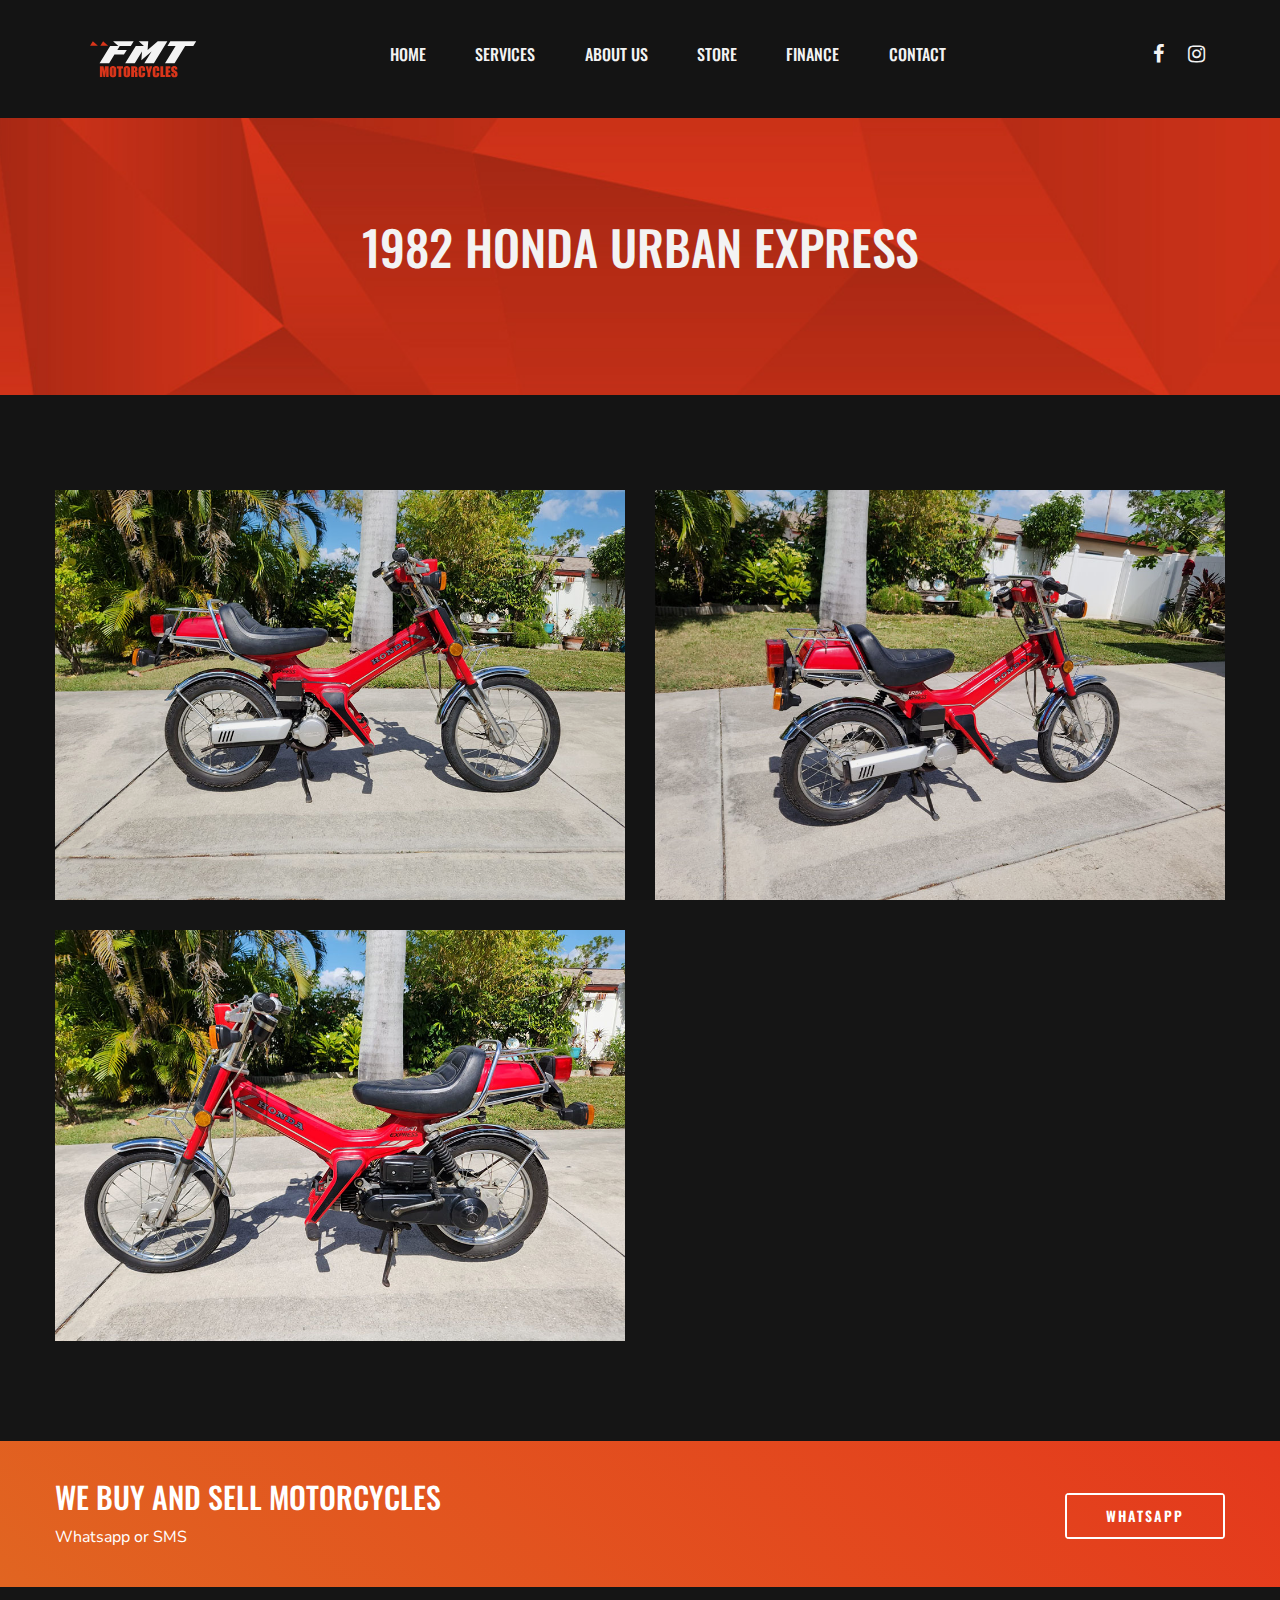
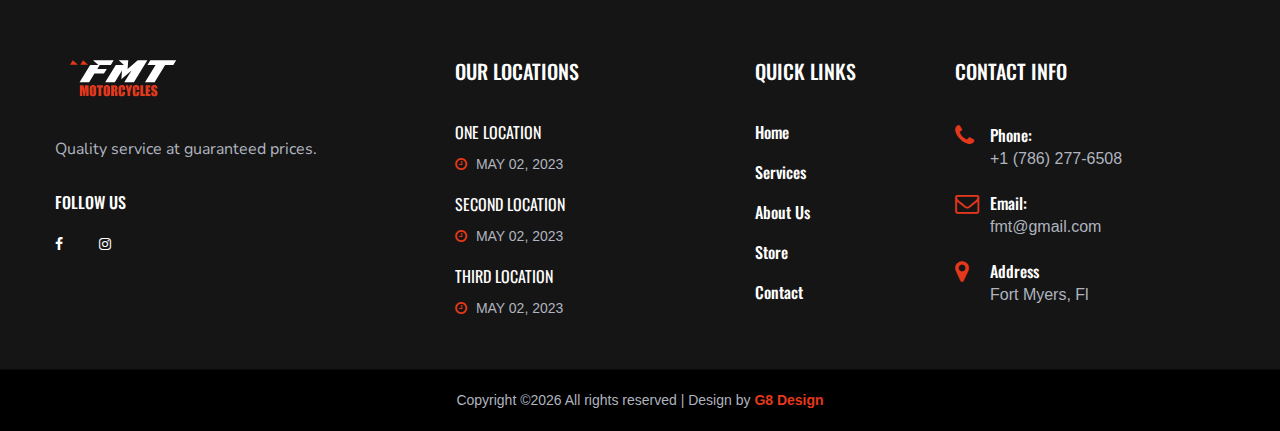
<file: motorcycle3.html>
<!DOCTYPE html>
<html lang="zxx">

<head>
    <meta charset="UTF-8">
    <meta name="description" content="We buy and sell Motorcycles">
    <meta name="keywords" content="motorycle store florida, motorcycle buyers florida, motorcycles florida">
    <meta name="viewport" content="width=device-width, initial-scale=1.0">
    <meta http-equiv="X-UA-Compatible" content="ie=edge">
    <title>FMT Motorcycles | Store</title>

    <!-- Favicon -->
    <link href="img/favicon.ico" rel="icon">

    <!-- Google Font -->
    <link href="https://fonts.googleapis.com/css?family=Nunito+Sans:400,600,700,800,900&display=swap" rel="stylesheet">
    <link href="https://fonts.googleapis.com/css?family=Oswald:300,400,500,600,700&display=swap" rel="stylesheet">

    <!-- Css Styles -->
    <link rel="stylesheet" href="css/bootstrap.min.css" type="text/css">
    <link rel="stylesheet" href="css/font-awesome.min.css" type="text/css">
    <link rel="stylesheet" href="css/elegant-icons.css" type="text/css">
    <link rel="stylesheet" href="css/nice-select.css" type="text/css">
    <link rel="stylesheet" href="css/owl.carousel.min.css" type="text/css">
    <link rel="stylesheet" href="css/magnific-popup.css" type="text/css">
    <link rel="stylesheet" href="css/slicknav.min.css" type="text/css">
    <link rel="stylesheet" href="css/style.css" type="text/css">
</head>

<body>
    <!-- Page Preloder -->
    <div id="preloder">
        <div class="loader"></div>
    </div>

    <!-- Header Section Begin -->
    <header class="header-section header-normal">
        <div class="container-fluid">
            <div class="logo">
                <a href="./index.html">
                    <img src="img/logo.svg" alt="">
                </a>
            </div>
            <div class="top-social">
                <a href="#"><i class="fa fa-facebook"></i></a>
                <a href="#"><i class="fa fa-instagram"></i></a>
            </div>
            <div class="container">
                <div class="nav-menu">
                    <nav class="mainmenu mobile-menu">
                        <ul>
                            <li><a href="./index.html">Home</a></li>
                            <li><a href="./index.html">Services</a></li>
                            <li><a href="./index.html">About Us</a></li>
                            <li><a href="./store.html">Store</a></li>
                            <li><a href="./finance.html">Finance</a></li>
                            <!--li><a href="./blog.html">Contact</a>
                                <ul class="dropdown">
                                    <li><a href="./about-us.html">About Us</a></li>
                                    <li><a href="./blog-single.html">Blog Details</a></li>
                                </ul>
                            </li-->
                            <li><a href="./index.html">Contact</a></li>
                        </ul>
                    </nav>
                </div>
            </div>
            <div id="mobile-menu-wrap"></div>
        </div>
    </header>
    <!-- Header End -->

    <!-- Breadcrumb Section Begin -->
    <section class="breadcrumb-section set-bg spad" data-setbg="img/about-bread.jpg">
        <div class="container">
            <div class="row">
                <div class="col-lg-12">
                    <div class="breadcrumb-text">
                        <h2>1982 Honda Urban Express</h2>
                        <div class="breadcrumb-controls">
                            <!--a href="#"><i class="fa fa-home"></i> Home</a-->
                            <!--span>Blog</span-->
                        </div>
                    </div>
                </div>
            </div>
        </div>
    </section>
    <!-- Breadcrumb End -->

    <!-- Gallery Section Begin -->
        <section class="gallery-section spad">
            <div class="container">
                <div class="row">
                    <div class="col-lg-12">
                        <!--div class="gallery-controls">
                            <ul>
                                <li class="active" data-filter="*">All GALLERY</li>
                                <li data-filter=".crossfit">Crossfit</li>
                                <li data-filter=".workout">Workout</li>
                                <li data-filter=".gym">GYM</li>
                            </ul>
                        </div-->
                    </div>
                </div>
                <div class="row gallery-filter">
                    <div class="col-lg-6 col-sm-12 mix crossfit workout">
                        <div class="gallery-item">
                            <img src="img/trainer/moto3.jpg" alt="">
                            <div class="gi-hover-warp">
                                <div class="gi-hover">
                                    <a href="img/trainer/moto3.jpg" class="image-popup"><i class="fa fa-search-plus"></i></a>
                                    <!--a href="#"><i class="fa fa-chain"></i></a-->
                                    <!--h6>Time to Try a Bodyweight Workout <span>Run, Walk, Swimming</span></h6-->
                                </div>
                            </div>
                        </div>
                    </div>
                    <div class="col-lg-6 col-sm-12 mix crossfit workout">
                        <div class="gallery-item">
                            <img src="img/trainer/moto33.jpg" alt="">
                            <div class="gi-hover-warp">
                                <div class="gi-hover">
                                    <a href="img/trainer/moto33.jpg" class="image-popup"><i class="fa fa-search-plus"></i></a>
                                    <!--a href="#"><i class="fa fa-chain"></i></a-->
                                    <!--h6>Time to Try a Bodyweight Workout <span>Run, Walk, Swimming</span></h6-->
                                </div>
                            </div>
                        </div>
                    </div>
                    <div class="col-lg-6 col-sm-12 mix crossfit workout">
                        <div class="gallery-item">
                            <img src="img/trainer/moto333.jpg" alt="">
                            <div class="gi-hover-warp">
                                <div class="gi-hover">
                                    <a href="img/trainer/moto333.jpg" class="image-popup"><i class="fa fa-search-plus"></i></a>
                                    <!--a href="#"><i class="fa fa-chain"></i></a-->
                                    <!--h6>Time to Try a Bodyweight Workout <span>Run, Walk, Swimming</span></h6-->
                                </div>
                            </div>
                        </div>
                    </div>
                </div>
            </div>
        </section>
        <!-- Gallery Section End -->

    <!-- Cta Section Begin -->
    <section class="cta-section">
        <div class="container">
            <div class="row">
                <div class="col-lg-12">
                    <div class="cta-text">
                        <h3>We Buy and Sell Motorcycles</h3>
                        <p>Whatsapp or SMS</p>
                    </div>
                    <a href="#" class="primary-btn cta-btn">Whatsapp</a>
                </div>
            </div>
        </div>
    </section>
    <!-- Cta Section End -->

    <!-- Footer Section Begin -->
    <footer class="footer-section">
        <div class="container">
            <div class="row">
                <div class="col-lg-3">
                    <div class="footer-logo-item">
                        <div class="f-logo">
                            <a href="#"><img src="img/logo.svg" alt=""></a>
                        </div>
                        <p>Quality service at guaranteed prices.</p>
                        <div class="social-links">
                            <h6>Follow us</h6>
                            <a href="#"><i class="fa fa-facebook"></i></a>
                            <a href="#"><i class="fa fa-instagram"></i></a>
                        </div>
                    </div>
                </div>
                <div class="col-lg-3 offset-lg-1">
                    <div class="footer-widget">
                        <h5>Our Locations</h5>
                        <div class="footer-blog">
                            <a href="#" class="fb-item">
                                <h6>One Location</h6>
                                <span class="blog-time"><i class="fa fa-clock-o"></i> May 02, 2023</span>
                            </a>
                            <a href="#" class="fb-item">
                                <h6>Second Location</h6>
                                <span class="blog-time"><i class="fa fa-clock-o"></i> May 02, 2023</span>
                            </a>
                            <a href="#" class="fb-item">
                                <h6>Third Location</h6>
                                <span class="blog-time"><i class="fa fa-clock-o"></i> May 02, 2023</span>
                            </a>
                        </div>
                    </div>
                </div>
                <div class="col-lg-2">
                    <div class="footer-widget">
                        <h5>Quick Links</h5>
                        <ul class="workout-program">
                            <li><a href="#">Home</a></li>
                            <li><a href="#services">Services</a></li>
                            <li><a href="#aboutus">About Us</a></li>
                            <li><a href="#pricing">Store</a></li>
                            <li><a href="#contact">Contact</a></li>
                        </ul>
                    </div>
                </div>
                <div class="col-lg-3">
                    <div class="footer-widget">
                        <h5>Contact Info</h5>
                        <ul class="footer-info">
                            <li>
                                <i class="fa fa-phone"></i>
                                <span>Phone:</span>
                                +1 (786) 277-6508
                            </li>
                            <li>
                                <i class="fa fa-envelope-o"></i>
                                <span>Email:</span>
                                fmt@gmail.com
                            </li>
                            <li>
                                <i class="fa fa-map-marker"></i>
                                <span>Address</span>
                                Fort Myers, Fl
                            </li>
                        </ul>
                    </div>
                </div>
            </div>
        </div>
        <div class="copyright-text">
            <div class="container">
                <div class="row">
                    <div class="col-lg-12 text-center">
                        <div class="ct-inside">
                            Copyright &copy;<script>document.write(new Date().getFullYear());</script> All rights reserved | Design by <a href="https://miamiprecisedesign.com" target="_blank">G8 Design</a></div>
                    </div>
                </div>
            </div>
        </div>
    </footer>
    <!-- Footer Section End -->

    <!-- Js Plugins -->
    <script src="js/jquery-3.3.1.min.js"></script>
    <script src="js/bootstrap.min.js"></script>
    <script src="js/jquery.magnific-popup.min.js"></script>
    <script src="js/mixitup.min.js"></script>
    <script src="js/jquery.nice-select.min.js"></script>
    <script src="js/jquery.slicknav.js"></script>
    <script src="js/owl.carousel.min.js"></script>
    <script src="js/masonry.pkgd.min.js"></script>
    <script src="js/main.js"></script>
</body>

</html>
</file>
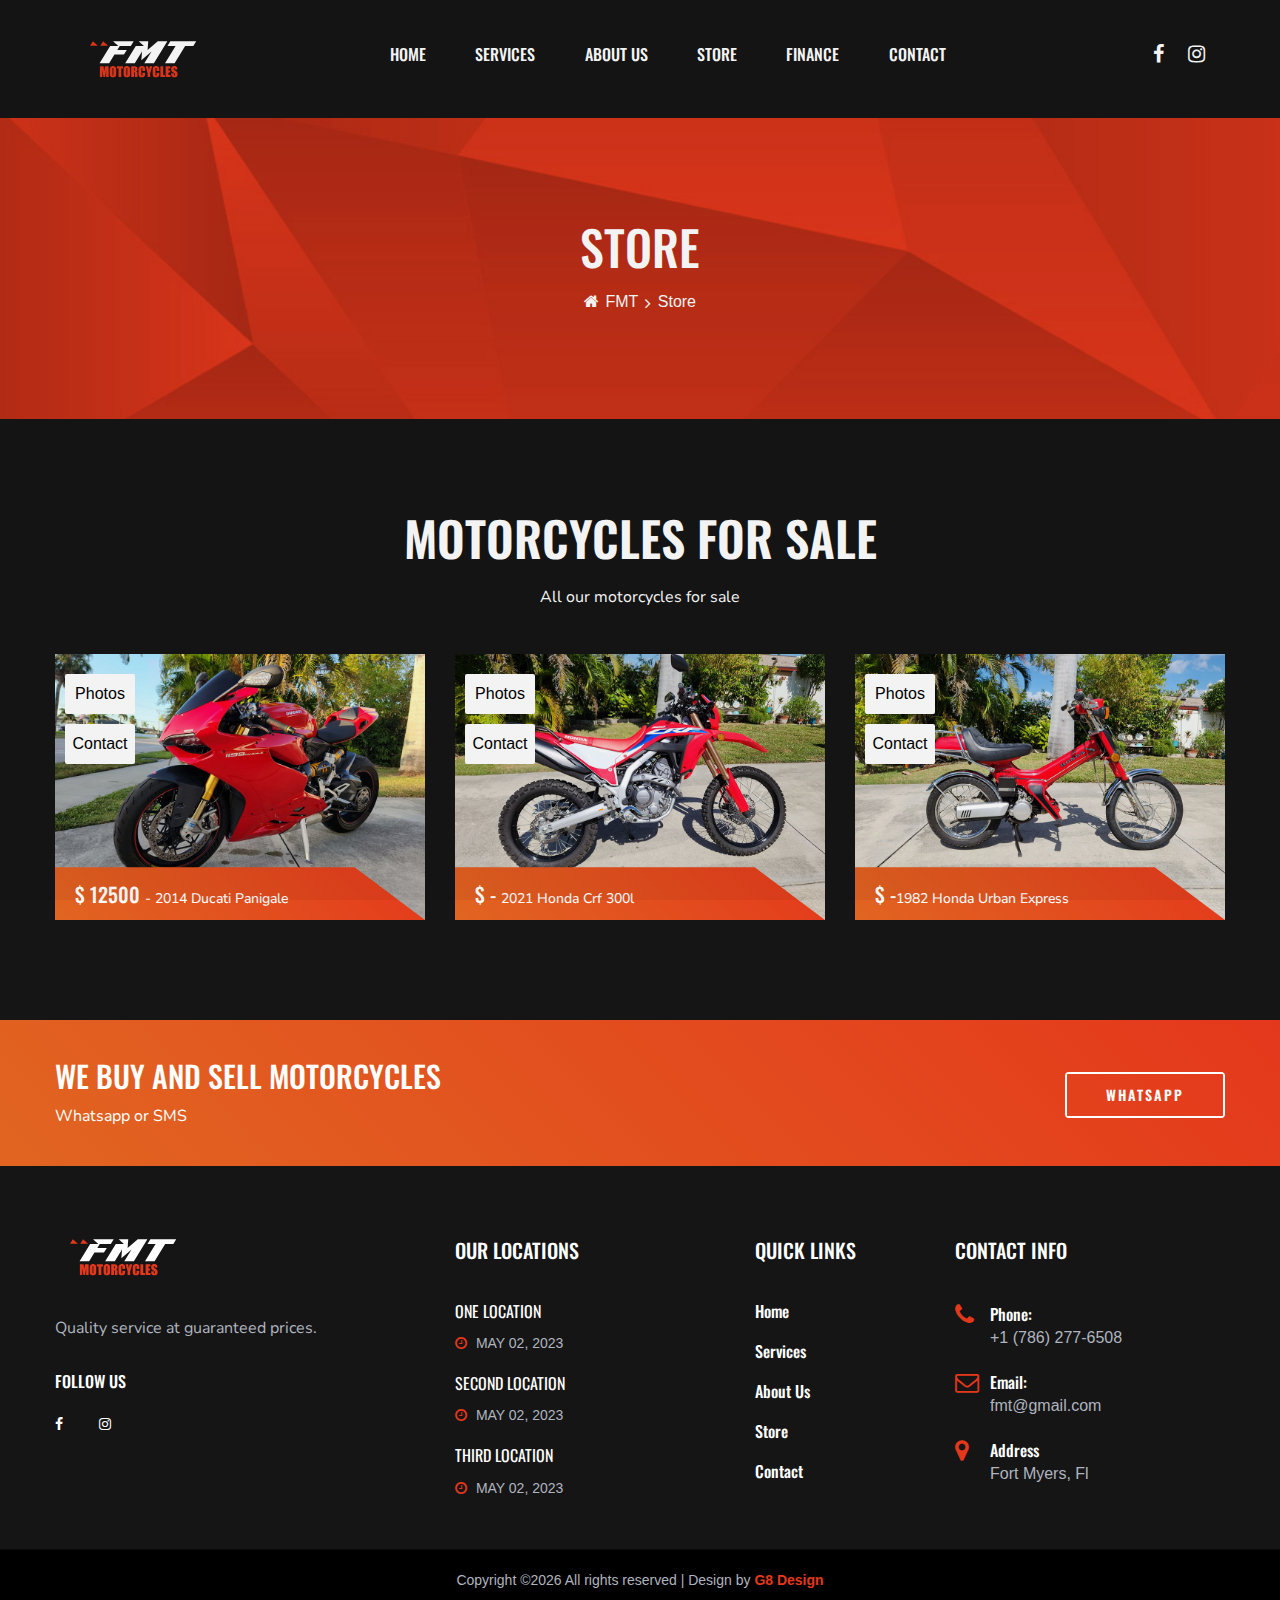
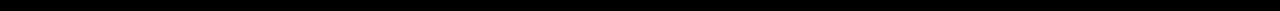
<file: store.html>
<!DOCTYPE html>
<html lang="zxx">

<head>
    <meta charset="UTF-8">
    <meta name="description" content="We buy and sell Motorcycles">
    <meta name="keywords" content="motorycle store florida, motorcycle buyers florida, motorcycles florida">
    <meta name="viewport" content="width=device-width, initial-scale=1.0">
    <meta http-equiv="X-UA-Compatible" content="ie=edge">
    <title>FMT Motorcycles | Store</title>

    <!-- Favicon -->
    <link href="img/favicon.ico" rel="icon">

    <!-- Google Font -->
    <link href="https://fonts.googleapis.com/css?family=Nunito+Sans:400,600,700,800,900&display=swap" rel="stylesheet">
    <link href="https://fonts.googleapis.com/css?family=Oswald:300,400,500,600,700&display=swap" rel="stylesheet">

    <!-- Css Styles -->
    <link rel="stylesheet" href="css/bootstrap.min.css" type="text/css">
    <link rel="stylesheet" href="css/font-awesome.min.css" type="text/css">
    <link rel="stylesheet" href="css/elegant-icons.css" type="text/css">
    <link rel="stylesheet" href="css/nice-select.css" type="text/css">
    <link rel="stylesheet" href="css/owl.carousel.min.css" type="text/css">
    <link rel="stylesheet" href="css/magnific-popup.css" type="text/css">
    <link rel="stylesheet" href="css/slicknav.min.css" type="text/css">
    <link rel="stylesheet" href="css/style.css" type="text/css">
</head>

<body>
    <!-- Page Preloder -->
    <div id="preloder">
        <div class="loader"></div>
    </div>

    <!-- Header Section Begin -->
    <header class="header-section header-normal">
        <div class="container-fluid">
            <div class="logo">
                <a href="./index.html">
                    <img src="img/logo.svg" alt="">
                </a>
            </div>
            <div class="top-social">
                <a href="#"><i class="fa fa-facebook"></i></a>
                <a href="#"><i class="fa fa-instagram"></i></a>
            </div>
            <div class="container">
                <div class="nav-menu">
                    <nav class="mainmenu mobile-menu">
                        <ul>
                            <li><a href="./index.html">Home</a></li>
                            <li><a href="./index.html">Services</a></li>
                            <li><a href="./index.html">About Us</a></li>
                            <li><a href="./store.html">Store</a></li>
                            <li><a href="./finance.html">Finance</a></li>
                            <!--li><a href="./blog.html">Contact</a>
                                <ul class="dropdown">
                                    <li><a href="./about-us.html">About Us</a></li>
                                    <li><a href="./blog-single.html">Blog Details</a></li>
                                </ul>
                            </li-->
                            <li><a href="./index.html">Contact</a></li>
                        </ul>
                    </nav>
                </div>
            </div>
            <div id="mobile-menu-wrap"></div>
        </div>
    </header>
    <!-- Header End -->

    <!-- Breadcrumb Section Begin -->
    <section class="breadcrumb-section set-bg spad" data-setbg="img/about-bread.jpg">
        <div class="container">
            <div class="row">
                <div class="col-lg-12">
                    <div class="breadcrumb-text">
                        <h2>Store</h2>
                        <div class="breadcrumb-controls">
                            <a href="#"><i class="fa fa-home"></i> FMT</a>
                            <span>Store</span>
                        </div>
                    </div>
                </div>
            </div>
        </div>
    </section>
    <!-- Breadcrumb End -->

    <!-- Trainer Section Begin -->
    <section class="trainer-section spad">
        <div class="container">
            <div class="row">
                <div class="col-lg-12">
                    <div class="section-title">
                        <h2>Motorcycles for Sale</h2>
                        <p>All our motorcycles for sale</p>
                    </div>
                </div>
            </div>
            <div class="row">
                <div class="col-lg-4 col-sm-6">
                    <div class="trainer-item">
                        <div class="ti-pic">
                            <img src="img/trainer/moto1.jpg" alt="">
                            <div class="ti-links">
                                <a href="motorcycle1.html">Photos<i></i></a>
                                <a href="https://wa.link/kruryo">Contact<i></i></a>
                            </div>
                            <div class="trainer-text">
                                <h5>$ 12500 <span>- 2014 Ducati Panigale</span></h5>
                            </div>
                        </div>
                    </div>
                </div>
                <div class="col-lg-4 col-sm-6">
                    <div class="trainer-item">
                        <div class="ti-pic">
                            <img src="img/trainer/moto2.jpg" alt="">
                            <div class="ti-links">
                                <a href="motorcycle2.html">Photos<i></i></a>
                                <a href="https://wa.link/kruryo">Contact<i></i></a>
                            </div>
                            <div class="trainer-text">
                                <h5>$ - <span>2021 Honda Crf 300l</span></h5>
                            </div>
                        </div>
                    </div>
                </div>
                <div class="col-lg-4 col-sm-6">
                    <div class="trainer-item">
                        <div class="ti-pic">
                            <img src="img/trainer/moto3.jpg" alt="">
                            <div class="ti-links">
                                <a href="motorcycle3.html">Photos<i></i></a>
                                <a href="https://wa.link/kruryo">Contact<i></i></a>
                            </div>
                            <div class="trainer-text">
                                <h5>$ -<span>1982 Honda Urban Express</span></h5>
                            </div>
                        </div>
                    </div>
                </div>
                <!--div class="col-lg-4 col-sm-6">
                    <div class="trainer-item">
                        <div class="ti-pic">
                            <img src="img/trainer/trainer-1.jpg" alt="">
                            <div class="ti-links">
                                <a href="#">Photos<i></i></a>
                                <a href="#">Contact<i></i></a>
                            </div>
                            <div class="trainer-text">
                                <h5>$ 3950 <span>- Example Motorcycle</span></h5>
                            </div>
                        </div>
                    </div>
                </div-->
            </div>
        </div>
    </section>
    <!-- Trainer Section End -->

    <!-- Cta Section Begin -->
    <section class="cta-section">
        <div class="container">
            <div class="row">
                <div class="col-lg-12">
                    <div class="cta-text">
                        <h3>We Buy and Sell Motorcycles</h3>
                        <p>Whatsapp or SMS</p>
                    </div>
                    <a href="#" class="primary-btn cta-btn">Whatsapp</a>
                </div>
            </div>
        </div>
    </section>
    <!-- Cta Section End -->

    <!-- Footer Section Begin -->
    <footer class="footer-section">
        <div class="container">
            <div class="row">
                <div class="col-lg-3">
                    <div class="footer-logo-item">
                        <div class="f-logo">
                            <a href="#"><img src="img/logo.svg" alt=""></a>
                        </div>
                        <p>Quality service at guaranteed prices.</p>
                        <div class="social-links">
                            <h6>Follow us</h6>
                            <a href="#"><i class="fa fa-facebook"></i></a>
                            <a href="#"><i class="fa fa-instagram"></i></a>
                        </div>
                    </div>
                </div>
                <div class="col-lg-3 offset-lg-1">
                    <div class="footer-widget">
                        <h5>Our Locations</h5>
                        <div class="footer-blog">
                            <a href="#" class="fb-item">
                                <h6>One Location</h6>
                                <span class="blog-time"><i class="fa fa-clock-o"></i> May 02, 2023</span>
                            </a>
                            <a href="#" class="fb-item">
                                <h6>Second Location</h6>
                                <span class="blog-time"><i class="fa fa-clock-o"></i> May 02, 2023</span>
                            </a>
                            <a href="#" class="fb-item">
                                <h6>Third Location</h6>
                                <span class="blog-time"><i class="fa fa-clock-o"></i> May 02, 2023</span>
                            </a>
                        </div>
                    </div>
                </div>
                <div class="col-lg-2">
                    <div class="footer-widget">
                        <h5>Quick Links</h5>
                        <ul class="workout-program">
                            <li><a href="#">Home</a></li>
                            <li><a href="#services">Services</a></li>
                            <li><a href="#aboutus">About Us</a></li>
                            <li><a href="#pricing">Store</a></li>
                            <li><a href="#contact">Contact</a></li>
                        </ul>
                    </div>
                </div>
                <div class="col-lg-3">
                    <div class="footer-widget">
                        <h5>Contact Info</h5>
                        <ul class="footer-info">
                            <li>
                                <i class="fa fa-phone"></i>
                                <span>Phone:</span>
                                +1 (786) 277-6508
                            </li>
                            <li>
                                <i class="fa fa-envelope-o"></i>
                                <span>Email:</span>
                                fmt@gmail.com
                            </li>
                            <li>
                                <i class="fa fa-map-marker"></i>
                                <span>Address</span>
                                Fort Myers, Fl
                            </li>
                        </ul>
                    </div>
                </div>
            </div>
        </div>
        <div class="copyright-text">
            <div class="container">
                <div class="row">
                    <div class="col-lg-12 text-center">
                        <div class="ct-inside">
                            Copyright &copy;<script>document.write(new Date().getFullYear());</script> All rights reserved | Design by <a href="https://miamiprecisedesign.com" target="_blank">G8 Design</a></div>
                    </div>
                </div>
            </div>
        </div>
    </footer>
    <!-- Footer Section End -->

    <!-- Js Plugins -->
    <script src="js/jquery-3.3.1.min.js"></script>
    <script src="js/bootstrap.min.js"></script>
    <script src="js/jquery.magnific-popup.min.js"></script>
    <script src="js/mixitup.min.js"></script>
    <script src="js/jquery.nice-select.min.js"></script>
    <script src="js/jquery.slicknav.js"></script>
    <script src="js/owl.carousel.min.js"></script>
    <script src="js/masonry.pkgd.min.js"></script>
    <script src="js/main.js"></script>
</body>

</html>
</file>
<file: css/elegant-icons.css>
@font-face {
	font-family: 'ElegantIcons';
	src:url('../fonts/ElegantIcons.eot');
	src:url('../fonts/ElegantIcons.eot?#iefix') format('embedded-opentype'),
		url('../fonts/ElegantIcons.woff') format('woff'),
		url('../fonts/ElegantIcons.ttf') format('truetype'),
		url('../fonts/ElegantIcons.svg#ElegantIcons') format('svg');
	font-weight: normal;
	font-style: normal;
}

/* Use the following CSS code if you want to use data attributes for inserting your icons */
[data-icon]:before {
	font-family: 'ElegantIcons';
	content: attr(data-icon);
	speak: none;
	font-weight: normal;
	font-variant: normal;
	text-transform: none;
	line-height: 1;
	-webkit-font-smoothing: antialiased;
	-moz-osx-font-smoothing: grayscale;
}

/* Use the following CSS code if you want to have a class per icon */
/*
Instead of a list of all class selectors,
you can use the generic selector below, but it's slower:
[class*="your-class-prefix"] {
*/
.arrow_up, .arrow_down, .arrow_left, .arrow_right, .arrow_left-up, .arrow_right-up, .arrow_right-down, .arrow_left-down, .arrow-up-down, .arrow_up-down_alt, .arrow_left-right_alt, .arrow_left-right, .arrow_expand_alt2, .arrow_expand_alt, .arrow_condense, .arrow_expand, .arrow_move, .arrow_carrot-up, .arrow_carrot-down, .arrow_carrot-left, .arrow_carrot-right, .arrow_carrot-2up, .arrow_carrot-2down, .arrow_carrot-2left, .arrow_carrot-2right, .arrow_carrot-up_alt2, .arrow_carrot-down_alt2, .arrow_carrot-left_alt2, .arrow_carrot-right_alt2, .arrow_carrot-2up_alt2, .arrow_carrot-2down_alt2, .arrow_carrot-2left_alt2, .arrow_carrot-2right_alt2, .arrow_triangle-up, .arrow_triangle-down, .arrow_triangle-left, .arrow_triangle-right, .arrow_triangle-up_alt2, .arrow_triangle-down_alt2, .arrow_triangle-left_alt2, .arrow_triangle-right_alt2, .arrow_back, .icon_minus-06, .icon_plus, .icon_close, .icon_check, .icon_minus_alt2, .icon_plus_alt2, .icon_close_alt2, .icon_check_alt2, .icon_zoom-out_alt, .icon_zoom-in_alt, .icon_search, .icon_box-empty, .icon_box-selected, .icon_minus-box, .icon_plus-box, .icon_box-checked, .icon_circle-empty, .icon_circle-slelected, .icon_stop_alt2, .icon_stop, .icon_pause_alt2, .icon_pause, .icon_menu, .icon_menu-square_alt2, .icon_menu-circle_alt2, .icon_ul, .icon_ol, .icon_adjust-horiz, .icon_adjust-vert, .icon_document_alt, .icon_documents_alt, .icon_pencil, .icon_pencil-edit_alt, .icon_pencil-edit, .icon_folder-alt, .icon_folder-open_alt, .icon_folder-add_alt, .icon_info_alt, .icon_error-oct_alt, .icon_error-circle_alt, .icon_error-triangle_alt, .icon_question_alt2, .icon_question, .icon_comment_alt, .icon_chat_alt, .icon_vol-mute_alt, .icon_volume-low_alt, .icon_volume-high_alt, .icon_quotations, .icon_quotations_alt2, .icon_clock_alt, .icon_lock_alt, .icon_lock-open_alt, .icon_key_alt, .icon_cloud_alt, .icon_cloud-upload_alt, .icon_cloud-download_alt, .icon_image, .icon_images, .icon_lightbulb_alt, .icon_gift_alt, .icon_house_alt, .icon_genius, .icon_mobile, .icon_tablet, .icon_laptop, .icon_desktop, .icon_camera_alt, .icon_mail_alt, .icon_cone_alt, .icon_ribbon_alt, .icon_bag_alt, .icon_creditcard, .icon_cart_alt, .icon_paperclip, .icon_tag_alt, .icon_tags_alt, .icon_trash_alt, .icon_cursor_alt, .icon_mic_alt, .icon_compass_alt, .icon_pin_alt, .icon_pushpin_alt, .icon_map_alt, .icon_drawer_alt, .icon_toolbox_alt, .icon_book_alt, .icon_calendar, .icon_film, .icon_table, .icon_contacts_alt, .icon_headphones, .icon_lifesaver, .icon_piechart, .icon_refresh, .icon_link_alt, .icon_link, .icon_loading, .icon_blocked, .icon_archive_alt, .icon_heart_alt, .icon_star_alt, .icon_star-half_alt, .icon_star, .icon_star-half, .icon_tools, .icon_tool, .icon_cog, .icon_cogs, .arrow_up_alt, .arrow_down_alt, .arrow_left_alt, .arrow_right_alt, .arrow_left-up_alt, .arrow_right-up_alt, .arrow_right-down_alt, .arrow_left-down_alt, .arrow_condense_alt, .arrow_expand_alt3, .arrow_carrot_up_alt, .arrow_carrot-down_alt, .arrow_carrot-left_alt, .arrow_carrot-right_alt, .arrow_carrot-2up_alt, .arrow_carrot-2dwnn_alt, .arrow_carrot-2left_alt, .arrow_carrot-2right_alt, .arrow_triangle-up_alt, .arrow_triangle-down_alt, .arrow_triangle-left_alt, .arrow_triangle-right_alt, .icon_minus_alt, .icon_plus_alt, .icon_close_alt, .icon_check_alt, .icon_zoom-out, .icon_zoom-in, .icon_stop_alt, .icon_menu-square_alt, .icon_menu-circle_alt, .icon_document, .icon_documents, .icon_pencil_alt, .icon_folder, .icon_folder-open, .icon_folder-add, .icon_folder_upload, .icon_folder_download, .icon_info, .icon_error-circle, .icon_error-oct, .icon_error-triangle, .icon_question_alt, .icon_comment, .icon_chat, .icon_vol-mute, .icon_volume-low, .icon_volume-high, .icon_quotations_alt, .icon_clock, .icon_lock, .icon_lock-open, .icon_key, .icon_cloud, .icon_cloud-upload, .icon_cloud-download, .icon_lightbulb, .icon_gift, .icon_house, .icon_camera, .icon_mail, .icon_cone, .icon_ribbon, .icon_bag, .icon_cart, .icon_tag, .icon_tags, .icon_trash, .icon_cursor, .icon_mic, .icon_compass, .icon_pin, .icon_pushpin, .icon_map, .icon_drawer, .icon_toolbox, .icon_book, .icon_contacts, .icon_archive, .icon_heart, .icon_profile, .icon_group, .icon_grid-2x2, .icon_grid-3x3, .icon_music, .icon_pause_alt, .icon_phone, .icon_upload, .icon_download, .social_facebook, .social_twitter, .social_pinterest, .social_googleplus, .social_tumblr, .social_tumbleupon, .social_wordpress, .social_instagram, .social_dribbble, .social_vimeo, .social_linkedin, .social_rss, .social_deviantart, .social_share, .social_myspace, .social_skype, .social_youtube, .social_picassa, .social_googledrive, .social_flickr, .social_blogger, .social_spotify, .social_delicious, .social_facebook_circle, .social_twitter_circle, .social_pinterest_circle, .social_googleplus_circle, .social_tumblr_circle, .social_stumbleupon_circle, .social_wordpress_circle, .social_instagram_circle, .social_dribbble_circle, .social_vimeo_circle, .social_linkedin_circle, .social_rss_circle, .social_deviantart_circle, .social_share_circle, .social_myspace_circle, .social_skype_circle, .social_youtube_circle, .social_picassa_circle, .social_googledrive_alt2, .social_flickr_circle, .social_blogger_circle, .social_spotify_circle, .social_delicious_circle, .social_facebook_square, .social_twitter_square, .social_pinterest_square, .social_googleplus_square, .social_tumblr_square, .social_stumbleupon_square, .social_wordpress_square, .social_instagram_square, .social_dribbble_square, .social_vimeo_square, .social_linkedin_square, .social_rss_square, .social_deviantart_square, .social_share_square, .social_myspace_square, .social_skype_square, .social_youtube_square, .social_picassa_square, .social_googledrive_square, .social_flickr_square, .social_blogger_square, .social_spotify_square, .social_delicious_square, .icon_printer, .icon_calulator, .icon_building, .icon_floppy, .icon_drive, .icon_search-2, .icon_id, .icon_id-2, .icon_puzzle, .icon_like, .icon_dislike, .icon_mug, .icon_currency, .icon_wallet, .icon_pens, .icon_easel, .icon_flowchart, .icon_datareport, .icon_briefcase, .icon_shield, .icon_percent, .icon_globe, .icon_globe-2, .icon_target, .icon_hourglass, .icon_balance, .icon_rook, .icon_printer-alt, .icon_calculator_alt, .icon_building_alt, .icon_floppy_alt, .icon_drive_alt, .icon_search_alt, .icon_id_alt, .icon_id-2_alt, .icon_puzzle_alt, .icon_like_alt, .icon_dislike_alt, .icon_mug_alt, .icon_currency_alt, .icon_wallet_alt, .icon_pens_alt, .icon_easel_alt, .icon_flowchart_alt, .icon_datareport_alt, .icon_briefcase_alt, .icon_shield_alt, .icon_percent_alt, .icon_globe_alt, .icon_clipboard {
	font-family: 'ElegantIcons';
	speak: none;
	font-style: normal;
	font-weight: normal;
	font-variant: normal;
	text-transform: none;
	line-height: 1;
	-webkit-font-smoothing: antialiased;
}
.arrow_up:before {
	content: "\21";
}
.arrow_down:before {
	content: "\22";
}
.arrow_left:before {
	content: "\23";
}
.arrow_right:before {
	content: "\24";
}
.arrow_left-up:before {
	content: "\25";
}
.arrow_right-up:before {
	content: "\26";
}
.arrow_right-down:before {
	content: "\27";
}
.arrow_left-down:before {
	content: "\28";
}
.arrow-up-down:before {
	content: "\29";
}
.arrow_up-down_alt:before {
	content: "\2a";
}
.arrow_left-right_alt:before {
	content: "\2b";
}
.arrow_left-right:before {
	content: "\2c";
}
.arrow_expand_alt2:before {
	content: "\2d";
}
.arrow_expand_alt:before {
	content: "\2e";
}
.arrow_condense:before {
	content: "\2f";
}
.arrow_expand:before {
	content: "\30";
}
.arrow_move:before {
	content: "\31";
}
.arrow_carrot-up:before {
	content: "\32";
}
.arrow_carrot-down:before {
	content: "\33";
}
.arrow_carrot-left:before {
	content: "\34";
}
.arrow_carrot-right:before {
	content: "\35";
}
.arrow_carrot-2up:before {
	content: "\36";
}
.arrow_carrot-2down:before {
	content: "\37";
}
.arrow_carrot-2left:before {
	content: "\38";
}
.arrow_carrot-2right:before {
	content: "\39";
}
.arrow_carrot-up_alt2:before {
	content: "\3a";
}
.arrow_carrot-down_alt2:before {
	content: "\3b";
}
.arrow_carrot-left_alt2:before {
	content: "\3c";
}
.arrow_carrot-right_alt2:before {
	content: "\3d";
}
.arrow_carrot-2up_alt2:before {
	content: "\3e";
}
.arrow_carrot-2down_alt2:before {
	content: "\3f";
}
.arrow_carrot-2left_alt2:before {
	content: "\40";
}
.arrow_carrot-2right_alt2:before {
	content: "\41";
}
.arrow_triangle-up:before {
	content: "\42";
}
.arrow_triangle-down:before {
	content: "\43";
}
.arrow_triangle-left:before {
	content: "\44";
}
.arrow_triangle-right:before {
	content: "\45";
}
.arrow_triangle-up_alt2:before {
	content: "\46";
}
.arrow_triangle-down_alt2:before {
	content: "\47";
}
.arrow_triangle-left_alt2:before {
	content: "\48";
}
.arrow_triangle-right_alt2:before {
	content: "\49";
}
.arrow_back:before {
	content: "\4a";
}
.icon_minus-06:before {
	content: "\4b";
}
.icon_plus:before {
	content: "\4c";
}
.icon_close:before {
	content: "\4d";
}
.icon_check:before {
	content: "\4e";
}
.icon_minus_alt2:before {
	content: "\4f";
}
.icon_plus_alt2:before {
	content: "\50";
}
.icon_close_alt2:before {
	content: "\51";
}
.icon_check_alt2:before {
	content: "\52";
}
.icon_zoom-out_alt:before {
	content: "\53";
}
.icon_zoom-in_alt:before {
	content: "\54";
}
.icon_search:before {
	content: "\55";
}
.icon_box-empty:before {
	content: "\56";
}
.icon_box-selected:before {
	content: "\57";
}
.icon_minus-box:before {
	content: "\58";
}
.icon_plus-box:before {
	content: "\59";
}
.icon_box-checked:before {
	content: "\5a";
}
.icon_circle-empty:before {
	content: "\5b";
}
.icon_circle-slelected:before {
	content: "\5c";
}
.icon_stop_alt2:before {
	content: "\5d";
}
.icon_stop:before {
	content: "\5e";
}
.icon_pause_alt2:before {
	content: "\5f";
}
.icon_pause:before {
	content: "\60";
}
.icon_menu:before {
	content: "\61";
}
.icon_menu-square_alt2:before {
	content: "\62";
}
.icon_menu-circle_alt2:before {
	content: "\63";
}
.icon_ul:before {
	content: "\64";
}
.icon_ol:before {
	content: "\65";
}
.icon_adjust-horiz:before {
	content: "\66";
}
.icon_adjust-vert:before {
	content: "\67";
}
.icon_document_alt:before {
	content: "\68";
}
.icon_documents_alt:before {
	content: "\69";
}
.icon_pencil:before {
	content: "\6a";
}
.icon_pencil-edit_alt:before {
	content: "\6b";
}
.icon_pencil-edit:before {
	content: "\6c";
}
.icon_folder-alt:before {
	content: "\6d";
}
.icon_folder-open_alt:before {
	content: "\6e";
}
.icon_folder-add_alt:before {
	content: "\6f";
}
.icon_info_alt:before {
	content: "\70";
}
.icon_error-oct_alt:before {
	content: "\71";
}
.icon_error-circle_alt:before {
	content: "\72";
}
.icon_error-triangle_alt:before {
	content: "\73";
}
.icon_question_alt2:before {
	content: "\74";
}
.icon_question:before {
	content: "\75";
}
.icon_comment_alt:before {
	content: "\76";
}
.icon_chat_alt:before {
	content: "\77";
}
.icon_vol-mute_alt:before {
	content: "\78";
}
.icon_volume-low_alt:before {
	content: "\79";
}
.icon_volume-high_alt:before {
	content: "\7a";
}
.icon_quotations:before {
	content: "\7b";
}
.icon_quotations_alt2:before {
	content: "\7c";
}
.icon_clock_alt:before {
	content: "\7d";
}
.icon_lock_alt:before {
	content: "\7e";
}
.icon_lock-open_alt:before {
	content: "\e000";
}
.icon_key_alt:before {
	content: "\e001";
}
.icon_cloud_alt:before {
	content: "\e002";
}
.icon_cloud-upload_alt:before {
	content: "\e003";
}
.icon_cloud-download_alt:before {
	content: "\e004";
}
.icon_image:before {
	content: "\e005";
}
.icon_images:before {
	content: "\e006";
}
.icon_lightbulb_alt:before {
	content: "\e007";
}
.icon_gift_alt:before {
	content: "\e008";
}
.icon_house_alt:before {
	content: "\e009";
}
.icon_genius:before {
	content: "\e00a";
}
.icon_mobile:before {
	content: "\e00b";
}
.icon_tablet:before {
	content: "\e00c";
}
.icon_laptop:before {
	content: "\e00d";
}
.icon_desktop:before {
	content: "\e00e";
}
.icon_camera_alt:before {
	content: "\e00f";
}
.icon_mail_alt:before {
	content: "\e010";
}
.icon_cone_alt:before {
	content: "\e011";
}
.icon_ribbon_alt:before {
	content: "\e012";
}
.icon_bag_alt:before {
	content: "\e013";
}
.icon_creditcard:before {
	content: "\e014";
}
.icon_cart_alt:before {
	content: "\e015";
}
.icon_paperclip:before {
	content: "\e016";
}
.icon_tag_alt:before {
	content: "\e017";
}
.icon_tags_alt:before {
	content: "\e018";
}
.icon_trash_alt:before {
	content: "\e019";
}
.icon_cursor_alt:before {
	content: "\e01a";
}
.icon_mic_alt:before {
	content: "\e01b";
}
.icon_compass_alt:before {
	content: "\e01c";
}
.icon_pin_alt:before {
	content: "\e01d";
}
.icon_pushpin_alt:before {
	content: "\e01e";
}
.icon_map_alt:before {
	content: "\e01f";
}
.icon_drawer_alt:before {
	content: "\e020";
}
.icon_toolbox_alt:before {
	content: "\e021";
}
.icon_book_alt:before {
	content: "\e022";
}
.icon_calendar:before {
	content: "\e023";
}
.icon_film:before {
	content: "\e024";
}
.icon_table:before {
	content: "\e025";
}
.icon_contacts_alt:before {
	content: "\e026";
}
.icon_headphones:before {
	content: "\e027";
}
.icon_lifesaver:before {
	content: "\e028";
}
.icon_piechart:before {
	content: "\e029";
}
.icon_refresh:before {
	content: "\e02a";
}
.icon_link_alt:before {
	content: "\e02b";
}
.icon_link:before {
	content: "\e02c";
}
.icon_loading:before {
	content: "\e02d";
}
.icon_blocked:before {
	content: "\e02e";
}
.icon_archive_alt:before {
	content: "\e02f";
}
.icon_heart_alt:before {
	content: "\e030";
}
.icon_star_alt:before {
	content: "\e031";
}
.icon_star-half_alt:before {
	content: "\e032";
}
.icon_star:before {
	content: "\e033";
}
.icon_star-half:before {
	content: "\e034";
}
.icon_tools:before {
	content: "\e035";
}
.icon_tool:before {
	content: "\e036";
}
.icon_cog:before {
	content: "\e037";
}
.icon_cogs:before {
	content: "\e038";
}
.arrow_up_alt:before {
	content: "\e039";
}
.arrow_down_alt:before {
	content: "\e03a";
}
.arrow_left_alt:before {
	content: "\e03b";
}
.arrow_right_alt:before {
	content: "\e03c";
}
.arrow_left-up_alt:before {
	content: "\e03d";
}
.arrow_right-up_alt:before {
	content: "\e03e";
}
.arrow_right-down_alt:before {
	content: "\e03f";
}
.arrow_left-down_alt:before {
	content: "\e040";
}
.arrow_condense_alt:before {
	content: "\e041";
}
.arrow_expand_alt3:before {
	content: "\e042";
}
.arrow_carrot_up_alt:before {
	content: "\e043";
}
.arrow_carrot-down_alt:before {
	content: "\e044";
}
.arrow_carrot-left_alt:before {
	content: "\e045";
}
.arrow_carrot-right_alt:before {
	content: "\e046";
}
.arrow_carrot-2up_alt:before {
	content: "\e047";
}
.arrow_carrot-2dwnn_alt:before {
	content: "\e048";
}
.arrow_carrot-2left_alt:before {
	content: "\e049";
}
.arrow_carrot-2right_alt:before {
	content: "\e04a";
}
.arrow_triangle-up_alt:before {
	content: "\e04b";
}
.arrow_triangle-down_alt:before {
	content: "\e04c";
}
.arrow_triangle-left_alt:before {
	content: "\e04d";
}
.arrow_triangle-right_alt:before {
	content: "\e04e";
}
.icon_minus_alt:before {
	content: "\e04f";
}
.icon_plus_alt:before {
	content: "\e050";
}
.icon_close_alt:before {
	content: "\e051";
}
.icon_check_alt:before {
	content: "\e052";
}
.icon_zoom-out:before {
	content: "\e053";
}
.icon_zoom-in:before {
	content: "\e054";
}
.icon_stop_alt:before {
	content: "\e055";
}
.icon_menu-square_alt:before {
	content: "\e056";
}
.icon_menu-circle_alt:before {
	content: "\e057";
}
.icon_document:before {
	content: "\e058";
}
.icon_documents:before {
	content: "\e059";
}
.icon_pencil_alt:before {
	content: "\e05a";
}
.icon_folder:before {
	content: "\e05b";
}
.icon_folder-open:before {
	content: "\e05c";
}
.icon_folder-add:before {
	content: "\e05d";
}
.icon_folder_upload:before {
	content: "\e05e";
}
.icon_folder_download:before {
	content: "\e05f";
}
.icon_info:before {
	content: "\e060";
}
.icon_error-circle:before {
	content: "\e061";
}
.icon_error-oct:before {
	content: "\e062";
}
.icon_error-triangle:before {
	content: "\e063";
}
.icon_question_alt:before {
	content: "\e064";
}
.icon_comment:before {
	content: "\e065";
}
.icon_chat:before {
	content: "\e066";
}
.icon_vol-mute:before {
	content: "\e067";
}
.icon_volume-low:before {
	content: "\e068";
}
.icon_volume-high:before {
	content: "\e069";
}
.icon_quotations_alt:before {
	content: "\e06a";
}
.icon_clock:before {
	content: "\e06b";
}
.icon_lock:before {
	content: "\e06c";
}
.icon_lock-open:before {
	content: "\e06d";
}
.icon_key:before {
	content: "\e06e";
}
.icon_cloud:before {
	content: "\e06f";
}
.icon_cloud-upload:before {
	content: "\e070";
}
.icon_cloud-download:before {
	content: "\e071";
}
.icon_lightbulb:before {
	content: "\e072";
}
.icon_gift:before {
	content: "\e073";
}
.icon_house:before {
	content: "\e074";
}
.icon_camera:before {
	content: "\e075";
}
.icon_mail:before {
	content: "\e076";
}
.icon_cone:before {
	content: "\e077";
}
.icon_ribbon:before {
	content: "\e078";
}
.icon_bag:before {
	content: "\e079";
}
.icon_cart:before {
	content: "\e07a";
}
.icon_tag:before {
	content: "\e07b";
}
.icon_tags:before {
	content: "\e07c";
}
.icon_trash:before {
	content: "\e07d";
}
.icon_cursor:before {
	content: "\e07e";
}
.icon_mic:before {
	content: "\e07f";
}
.icon_compass:before {
	content: "\e080";
}
.icon_pin:before {
	content: "\e081";
}
.icon_pushpin:before {
	content: "\e082";
}
.icon_map:before {
	content: "\e083";
}
.icon_drawer:before {
	content: "\e084";
}
.icon_toolbox:before {
	content: "\e085";
}
.icon_book:before {
	content: "\e086";
}
.icon_contacts:before {
	content: "\e087";
}
.icon_archive:before {
	content: "\e088";
}
.icon_heart:before {
	content: "\e089";
}
.icon_profile:before {
	content: "\e08a";
}
.icon_group:before {
	content: "\e08b";
}
.icon_grid-2x2:before {
	content: "\e08c";
}
.icon_grid-3x3:before {
	content: "\e08d";
}
.icon_music:before {
	content: "\e08e";
}
.icon_pause_alt:before {
	content: "\e08f";
}
.icon_phone:before {
	content: "\e090";
}
.icon_upload:before {
	content: "\e091";
}
.icon_download:before {
	content: "\e092";
}
.social_facebook:before {
	content: "\e093";
}
.social_twitter:before {
	content: "\e094";
}
.social_pinterest:before {
	content: "\e095";
}
.social_googleplus:before {
	content: "\e096";
}
.social_tumblr:before {
	content: "\e097";
}
.social_tumbleupon:before {
	content: "\e098";
}
.social_wordpress:before {
	content: "\e099";
}
.social_instagram:before {
	content: "\e09a";
}
.social_dribbble:before {
	content: "\e09b";
}
.social_vimeo:before {
	content: "\e09c";
}
.social_linkedin:before {
	content: "\e09d";
}
.social_rss:before {
	content: "\e09e";
}
.social_deviantart:before {
	content: "\e09f";
}
.social_share:before {
	content: "\e0a0";
}
.social_myspace:before {
	content: "\e0a1";
}
.social_skype:before {
	content: "\e0a2";
}
.social_youtube:before {
	content: "\e0a3";
}
.social_picassa:before {
	content: "\e0a4";
}
.social_googledrive:before {
	content: "\e0a5";
}
.social_flickr:before {
	content: "\e0a6";
}
.social_blogger:before {
	content: "\e0a7";
}
.social_spotify:before {
	content: "\e0a8";
}
.social_delicious:before {
	content: "\e0a9";
}
.social_facebook_circle:before {
	content: "\e0aa";
}
.social_twitter_circle:before {
	content: "\e0ab";
}
.social_pinterest_circle:before {
	content: "\e0ac";
}
.social_googleplus_circle:before {
	content: "\e0ad";
}
.social_tumblr_circle:before {
	content: "\e0ae";
}
.social_stumbleupon_circle:before {
	content: "\e0af";
}
.social_wordpress_circle:before {
	content: "\e0b0";
}
.social_instagram_circle:before {
	content: "\e0b1";
}
.social_dribbble_circle:before {
	content: "\e0b2";
}
.social_vimeo_circle:before {
	content: "\e0b3";
}
.social_linkedin_circle:before {
	content: "\e0b4";
}
.social_rss_circle:before {
	content: "\e0b5";
}
.social_deviantart_circle:before {
	content: "\e0b6";
}
.social_share_circle:before {
	content: "\e0b7";
}
.social_myspace_circle:before {
	content: "\e0b8";
}
.social_skype_circle:before {
	content: "\e0b9";
}
.social_youtube_circle:before {
	content: "\e0ba";
}
.social_picassa_circle:before {
	content: "\e0bb";
}
.social_googledrive_alt2:before {
	content: "\e0bc";
}
.social_flickr_circle:before {
	content: "\e0bd";
}
.social_blogger_circle:before {
	content: "\e0be";
}
.social_spotify_circle:before {
	content: "\e0bf";
}
.social_delicious_circle:before {
	content: "\e0c0";
}
.social_facebook_square:before {
	content: "\e0c1";
}
.social_twitter_square:before {
	content: "\e0c2";
}
.social_pinterest_square:before {
	content: "\e0c3";
}
.social_googleplus_square:before {
	content: "\e0c4";
}
.social_tumblr_square:before {
	content: "\e0c5";
}
.social_stumbleupon_square:before {
	content: "\e0c6";
}
.social_wordpress_square:before {
	content: "\e0c7";
}
.social_instagram_square:before {
	content: "\e0c8";
}
.social_dribbble_square:before {
	content: "\e0c9";
}
.social_vimeo_square:before {
	content: "\e0ca";
}
.social_linkedin_square:before {
	content: "\e0cb";
}
.social_rss_square:before {
	content: "\e0cc";
}
.social_deviantart_square:before {
	content: "\e0cd";
}
.social_share_square:before {
	content: "\e0ce";
}
.social_myspace_square:before {
	content: "\e0cf";
}
.social_skype_square:before {
	content: "\e0d0";
}
.social_youtube_square:before {
	content: "\e0d1";
}
.social_picassa_square:before {
	content: "\e0d2";
}
.social_googledrive_square:before {
	content: "\e0d3";
}
.social_flickr_square:before {
	content: "\e0d4";
}
.social_blogger_square:before {
	content: "\e0d5";
}
.social_spotify_square:before {
	content: "\e0d6";
}
.social_delicious_square:before {
	content: "\e0d7";
}
.icon_printer:before {
	content: "\e103";
}
.icon_calulator:before {
	content: "\e0ee";
}
.icon_building:before {
	content: "\e0ef";
}
.icon_floppy:before {
	content: "\e0e8";
}
.icon_drive:before {
	content: "\e0ea";
}
.icon_search-2:before {
	content: "\e101";
}
.icon_id:before {
	content: "\e107";
}
.icon_id-2:before {
	content: "\e108";
}
.icon_puzzle:before {
	content: "\e102";
}
.icon_like:before {
	content: "\e106";
}
.icon_dislike:before {
	content: "\e0eb";
}
.icon_mug:before {
	content: "\e105";
}
.icon_currency:before {
	content: "\e0ed";
}
.icon_wallet:before {
	content: "\e100";
}
.icon_pens:before {
	content: "\e104";
}
.icon_easel:before {
	content: "\e0e9";
}
.icon_flowchart:before {
	content: "\e109";
}
.icon_datareport:before {
	content: "\e0ec";
}
.icon_briefcase:before {
	content: "\e0fe";
}
.icon_shield:before {
	content: "\e0f6";
}
.icon_percent:before {
	content: "\e0fb";
}
.icon_globe:before {
	content: "\e0e2";
}
.icon_globe-2:before {
	content: "\e0e3";
}
.icon_target:before {
	content: "\e0f5";
}
.icon_hourglass:before {
	content: "\e0e1";
}
.icon_balance:before {
	content: "\e0ff";
}
.icon_rook:before {
	content: "\e0f8";
}
.icon_printer-alt:before {
	content: "\e0fa";
}
.icon_calculator_alt:before {
	content: "\e0e7";
}
.icon_building_alt:before {
	content: "\e0fd";
}
.icon_floppy_alt:before {
	content: "\e0e4";
}
.icon_drive_alt:before {
	content: "\e0e5";
}
.icon_search_alt:before {
	content: "\e0f7";
}
.icon_id_alt:before {
	content: "\e0e0";
}
.icon_id-2_alt:before {
	content: "\e0fc";
}
.icon_puzzle_alt:before {
	content: "\e0f9";
}
.icon_like_alt:before {
	content: "\e0dd";
}
.icon_dislike_alt:before {
	content: "\e0f1";
}
.icon_mug_alt:before {
	content: "\e0dc";
}
.icon_currency_alt:before {
	content: "\e0f3";
}
.icon_wallet_alt:before {
	content: "\e0d8";
}
.icon_pens_alt:before {
	content: "\e0db";
}
.icon_easel_alt:before {
	content: "\e0f0";
}
.icon_flowchart_alt:before {
	content: "\e0df";
}
.icon_datareport_alt:before {
	content: "\e0f2";
}
.icon_briefcase_alt:before {
	content: "\e0f4";
}
.icon_shield_alt:before {
	content: "\e0d9";
}
.icon_percent_alt:before {
	content: "\e0da";
}
.icon_globe_alt:before {
	content: "\e0de";
}
.icon_clipboard:before {
	content: "\e0e6";
}


	.glyph {
		float: left;
		text-align: center;
		padding: .75em;
		margin: .4em 1.5em .75em 0;
		width: 6em;
text-shadow: none;
	}
        .glyph_big {
        font-size: 128px;
        color: #59c5dc;
        float: left;
        margin-right: 20px;
        }

        .glyph div { padding-bottom: 10px;}

	.glyph input {
		font-family: consolas, monospace;
		font-size: 12px;
		width: 100%;
		text-align: center;
		border: 0;
		box-shadow: 0 0 0 1px #ccc;
		padding: .2em;
                -moz-border-radius: 5px;
                -webkit-border-radius: 5px;
	}
	.centered {
		margin-left: auto;
		margin-right: auto;
	}
	.glyph .fs1 {
		font-size: 2em;
	}
</file>
<file: css/nice-select.css>
.nice-select {
  -webkit-tap-highlight-color: transparent;
  background-color: #fff;
  border-radius: 5px;
  border: solid 1px #e8e8e8;
  box-sizing: border-box;
  clear: both;
  cursor: pointer;
  display: block;
  float: left;
  font-family: inherit;
  font-size: 14px;
  font-weight: normal;
  height: 42px;
  line-height: 40px;
  outline: none;
  padding-left: 18px;
  padding-right: 30px;
  position: relative;
  text-align: left !important;
  -webkit-transition: all 0.2s ease-in-out;
  transition: all 0.2s ease-in-out;
  -webkit-user-select: none;
     -moz-user-select: none;
      -ms-user-select: none;
          user-select: none;
  white-space: nowrap;
  width: auto; }
  .nice-select:hover {
    border-color: #dbdbdb; }
  .nice-select:active, .nice-select.open, .nice-select:focus {
    border-color: #999; }
  .nice-select:after {
    border-bottom: 2px solid #999;
    border-right: 2px solid #999;
    content: '';
    display: block;
    height: 5px;
    margin-top: -4px;
    pointer-events: none;
    position: absolute;
    right: 12px;
    top: 50%;
    -webkit-transform-origin: 66% 66%;
        -ms-transform-origin: 66% 66%;
            transform-origin: 66% 66%;
    -webkit-transform: rotate(45deg);
        -ms-transform: rotate(45deg);
            transform: rotate(45deg);
    -webkit-transition: all 0.15s ease-in-out;
    transition: all 0.15s ease-in-out;
    width: 5px; }
  .nice-select.open:after {
    -webkit-transform: rotate(-135deg);
        -ms-transform: rotate(-135deg);
            transform: rotate(-135deg); }
  .nice-select.open .list {
    opacity: 1;
    pointer-events: auto;
    -webkit-transform: scale(1) translateY(0);
        -ms-transform: scale(1) translateY(0);
            transform: scale(1) translateY(0); }
  .nice-select.disabled {
    border-color: #ededed;
    color: #999;
    pointer-events: none; }
    .nice-select.disabled:after {
      border-color: #cccccc; }
  .nice-select.wide {
    width: 100%; }
    .nice-select.wide .list {
      left: 0 !important;
      right: 0 !important; }
  .nice-select.right {
    float: right; }
    .nice-select.right .list {
      left: auto;
      right: 0; }
  .nice-select.small {
    font-size: 12px;
    height: 36px;
    line-height: 34px; }
    .nice-select.small:after {
      height: 4px;
      width: 4px; }
    .nice-select.small .option {
      line-height: 34px;
      min-height: 34px; }
  .nice-select .list {
    background-color: #fff;
    border-radius: 5px;
    box-shadow: 0 0 0 1px rgba(68, 68, 68, 0.11);
    box-sizing: border-box;
    margin-top: 4px;
    opacity: 0;
    overflow: hidden;
    padding: 0;
    pointer-events: none;
    position: absolute;
    top: 100%;
    left: 0;
    -webkit-transform-origin: 50% 0;
        -ms-transform-origin: 50% 0;
            transform-origin: 50% 0;
    -webkit-transform: scale(0.75) translateY(-21px);
        -ms-transform: scale(0.75) translateY(-21px);
            transform: scale(0.75) translateY(-21px);
    -webkit-transition: all 0.2s cubic-bezier(0.5, 0, 0, 1.25), opacity 0.15s ease-out;
    transition: all 0.2s cubic-bezier(0.5, 0, 0, 1.25), opacity 0.15s ease-out;
    z-index: 9; }
    .nice-select .list:hover .option:not(:hover) {
      background-color: transparent !important; }
  .nice-select .option {
    cursor: pointer;
    font-weight: 400;
    line-height: 40px;
    list-style: none;
    min-height: 40px;
    outline: none;
    padding-left: 18px;
    padding-right: 29px;
    text-align: left;
    -webkit-transition: all 0.2s;
    transition: all 0.2s; }
    .nice-select .option:hover, .nice-select .option.focus, .nice-select .option.selected.focus {
      background-color: #f6f6f6; }
    .nice-select .option.selected {
      font-weight: bold; }
    .nice-select .option.disabled {
      background-color: transparent;
      color: #999;
      cursor: default; }

.no-csspointerevents .nice-select .list {
  display: none; }

.no-csspointerevents .nice-select.open .list {
  display: block; }
</file>
<file: css/style.css>
/******************************************************************
  Template Name: Activitar
  Description:  Activitar Fitness HTML Template
  Author: Colorlib
  Author URI: https://colorlib.com
  Version: 1.0
  Created: Colorlib
******************************************************************/

/*------------------------------------------------------------------
[Table of contents]

1.  Template default CSS
	1.1	Variables
	1.2	Mixins
	1.3	Flexbox
	1.4	Reset
2.  Helper Css
3.  Header Section
4.  Hero Section
5.  Feature Section
6.  Class Section
7.  Class Time Section
8.  Price Plan Section
9.  Contact
10.  Footer Style

-------------------------------------------------------------------*/

/*----------------------------------------*/

/* Template default CSS
/*----------------------------------------*/

html { scroll-behavior: smooth; },
body {
	height: 100%;
	font-family: "Nunito Sans", sans-serif;
	-webkit-font-smoothing: antialiased;
	font-smoothing: antialiased;
}

h1,
h2,
h3,
h4,
h5,
h6 {
	margin: 0;
	color: #111111;
	font-weight: 400;
	font-family: "Oswald", sans-serif;
}

h1 {
	font-size: 70px;
}

h2 {
	font-size: 36px;
}

h3 {
	font-size: 30px;
}

h4 {
	font-size: 24px;
}

h5 {
	font-size: 18px;
}

h6 {
	font-size: 16px;
}

p {
	font-size: 16px;
	font-family: "Nunito Sans", sans-serif;
	color: #8f8fa8;
	font-weight: 400;
	line-height: 24px;
	margin: 0 0 15px 0;
}

img {
	max-width: 100%;
}

input:focus,
select:focus,
button:focus,
textarea:focus {
	outline: none;
}

a:hover,
a:focus {
	text-decoration: none;
	outline: none;
	color: #fff;
}

ul,
ol {
	padding: 0;
	margin: 0;
}

/*---------------------
  Helper CSS
-----------------------*/

.section-title h2 {
	color: #ffffff;
	font-size: 48px;
	font-weight: 600;
	margin-bottom: 18px;
	text-transform: uppercase;
}

.section-title p {
	color: #ffffff;
	margin-bottom: 0;
}

.set-bg {
	background-repeat: no-repeat;
	background-size: cover;
	background-position: top center;
}

#myVideo {
    position: absolute;
    width: 100%;
    height: 100%;
    object-fit: cover;
}

.spad {
	padding-top: 100px;
	padding-bottom: 100px;
}

.spad-2 {
	padding-top: 50px;
	padding-bottom: 70px;
}

.text-white h1,
.text-white h2,
.text-white h3,
.text-white h4,
.text-white h5,
.text-white h6,
.text-white p,
.text-white span,
.text-white li,
.text-white a {
	color: #fff;
}

/* buttons */

.primary-btn {
	display: inline-block;
	font-size: 14px;
	font-family: "Oswald", sans-serif;
	font-weight: 600;
	padding: 0 12px;
	color: #ffffff;
	letter-spacing: 2px;
	text-transform: uppercase;
	text-align: center;
	width: 160px;
	height: 46px;
	border-left: 2px solid #e16521;
	border-right: 2px solid #e4381C;
	-webkit-box-sizing: border-box;
	box-sizing: border-box;
	background-position: 0 0, 0 100%;
	background-repeat: no-repeat;
	background-size: 100% 2px;
	background-image: -webkit-gradient(linear, left top, right top, color-stop(100%, #e4381C), to(#e16521)), -webkit-gradient(linear, left top, right top, from(#e4381C), color-stop(0%, #e16521));
	background-image: -o-linear-gradient(left, #e4381C 100%, #e16521 100%), -o-linear-gradient(left, #e4381C 0%, #e16521 0%);
	background-image: linear-gradient(to right, #e4381C 100%, #e16521 100%), linear-gradient(to right, #e4381C 0%, #e16521 0%);
	-webkit-transition-duration: 1000ms;
	-o-transition-duration: 1000ms;
	transition-duration: 1000ms;
	line-height: 45px;
	position: relative;
	z-index: 1;
	border-radius: 4px;
}

.primary-btn:after {
	color: #fff;
	-webkit-transition-duration: 500ms;
	-o-transition-duration: 500ms;
	transition-duration: 500ms;
	background: #e16521;
	background: -webkit-gradient(linear, left top, right top, from(#e16521), to(#e4381C));
	background: -o-linear-gradient(left, #e16521, #e4381C);
	background: linear-gradient(to right, #e16521, #e4381C);
	content: "";
	position: absolute;
	width: 100%;
	height: 100%;
	top: 0;
	left: 0;
	z-index: -1;
	border-radius: 2px;
	opacity: 0;
}

.site-btn {
	display: inline-block;
	font-size: 12px;
	font-family: "Oswald", sans-serif;
	font-weight: 600;
	padding: 0 12px;
	color: #000000;
	letter-spacing: 1px;
	text-transform: uppercase;
	text-align: center;
	background: none;
	width: 127px;
	height: 40px;
	border-left: 2px solid #e16521;
	border-right: 2px solid #e4381C;
	border-top: none;
	border-bottom: none;
	-webkit-box-sizing: border-box;
	box-sizing: border-box;
	background-position: 0 0, 0 100%;
	background-repeat: no-repeat;
	background-size: 100% 2px;
	background-image: -webkit-gradient(linear, left top, right top, color-stop(100%, #e16521), color-stop(0%, #e4381C)), -webkit-gradient(linear, left top, right top, from(#e16521), color-stop(0%, #e4381C));
	background-image: -o-linear-gradient(left, #e16521 100%, #e4381C 0%), -o-linear-gradient(left, #e16521 0%, #e4381C 0%);
	background-image: linear-gradient(to right, #e16521 100%, #e4381C 0%), linear-gradient(to right, #e16521 0%, #e4381C 0%);
	-webkit-transition-duration: 1000ms;
	-o-transition-duration: 1000ms;
	transition-duration: 1000ms;
	line-height: 38px;
	position: relative;
	z-index: 1;
	border-radius: 4px;
}

.site-btn:after {
	color: #fff;
	-webkit-transition-duration: 500ms;
	-o-transition-duration: 500ms;
	transition-duration: 500ms;
	background: #e16521;
	background: -webkit-gradient(linear, left top, right top, from(#e16521), to(#e4381C));
	background: -o-linear-gradient(left, #e16521, #e4381C);
	background: linear-gradient(to right, #e16521, #e4381C);
	content: "";
	position: absolute;
	width: 100%;
	height: 100%;
	top: 0;
	left: 0;
	z-index: -1;
	border-radius: 2px;
	opacity: 0;
}

/* Preloder */

#preloder {
	position: fixed;
	width: 100%;
	height: 100%;
	top: 0;
	left: 0;
	z-index: 999999;
	background: #000;
}

.loader {
	width: 40px;
	height: 40px;
	position: absolute;
	top: 50%;
	left: 50%;
	margin-top: -13px;
	margin-left: -13px;
	border-radius: 60px;
	animation: loader 0.8s linear infinite;
	-webkit-animation: loader 0.8s linear infinite;
}

@keyframes loader {
	0% {
		-webkit-transform: rotate(0deg);
		transform: rotate(0deg);
		border: 4px solid #f44336;
		border-left-color: transparent;
	}
	50% {
		-webkit-transform: rotate(180deg);
		transform: rotate(180deg);
		border: 4px solid #673ab7;
		border-left-color: transparent;
	}
	100% {
		-webkit-transform: rotate(360deg);
		transform: rotate(360deg);
		border: 4px solid #f44336;
		border-left-color: transparent;
	}
}

@-webkit-keyframes loader {
	0% {
		-webkit-transform: rotate(0deg);
		border: 4px solid #f44336;
		border-left-color: transparent;
	}
	50% {
		-webkit-transform: rotate(180deg);
		border: 4px solid #673ab7;
		border-left-color: transparent;
	}
	100% {
		-webkit-transform: rotate(360deg);
		border: 4px solid #f44336;
		border-left-color: transparent;
	}
}

/*---------------------
  Header
-----------------------*/

.header-section {
	padding-top: 40px;
	position: absolute;
	left: 0;
	top: 0;
	width: 100%;
	z-index: 99;
	padding-left: 60px;
	padding-right: 60px;
}

.header-section.header-normal {
	position: relative;
	display: -webkit-box;
	display: -ms-flexbox;
	display: flex;
	background: #151515;
	padding-top: 0;
}

.header-section.header-normal .logo {
	padding: 40px 0;
}

.header-section.header-normal .nav-menu .mainmenu ul li a {
	padding: 40px 0;
}

.header-section.header-normal .nav-menu .mainmenu ul li a:after {
	bottom: 35px;
}

.header-section.header-normal .nav-menu .mainmenu ul li:hover .dropdown {
	top: 107px;
}

.header-section.header-normal .nav-menu .mainmenu ul li .dropdown {
	top: 128px;
}

.header-section.header-normal .nav-menu .mainmenu ul li .dropdown li a {
	padding: 14px 22px;
}

.header-section.header-normal .top-social {
	padding: 39px 0;
}

.logo {
	float: left;
}

.logo a {
	display: inline-block;
}

.nav-menu {
	text-align: center;
}

.nav-menu .mainmenu {
	display: inline-block;
}

.nav-menu .mainmenu ul li {
	display: inline-block;
	list-style: none;
	margin-right: 45px;
	position: relative;
}

.nav-menu .mainmenu ul li:last-child {
	margin-right: 0;
}

.nav-menu .mainmenu ul li.active a {
	color: #e4381C;
}

.nav-menu .mainmenu ul li.active a:after {
	opacity: 1;
}

.nav-menu .mainmenu ul li a {
	color: #ffffff;
	font-size: 16px;
	text-transform: uppercase;
	font-weight: 500;
	line-height: 28px;
	-webkit-transition: 0.3s;
	-o-transition: 0.3s;
	transition: 0.3s;
	display: block;
	font-family: "Oswald", sans-serif;
	-webkit-transition: all 0.3s;
	-o-transition: all 0.3s;
	transition: all 0.3s;
}

.nav-menu .mainmenu ul li a:after {
	position: absolute;
	left: 0;
	bottom: -5px;
	width: 100%;
	height: 2px;
	background: #e4381C;
	content: "";
	opacity: 0;
	-webkit-transition: all 0.3s;
	-o-transition: all 0.3s;
	transition: all 0.3s;
}

.nav-menu .mainmenu ul li:hover .dropdown {
	opacity: 1;
	visibility: visible;
	top: 40px;
}

.nav-menu .mainmenu ul li:hover>a {
	color: #e4381C;
}

.nav-menu .mainmenu ul li:hover>a:after {
	opacity: 1;
}

.nav-menu .mainmenu ul li .dropdown {
	position: absolute;
	left: 0;
	top: 70px;
	width: 180px;
	background: #e4381C;
	opacity: 0;
	visibility: hidden;
	-webkit-transition: all 0.3s;
	-o-transition: all 0.3s;
	transition: all 0.3s;
	z-index: 99;
}

.nav-menu .mainmenu ul li .dropdown li {
	display: block;
	margin-right: 0;
}

.nav-menu .mainmenu ul li .dropdown li a {
	text-align: left;
	text-transform: capitalize;
	padding: 10px 20px;
	color: #ffffff;
}

.nav-menu .mainmenu ul li .dropdown li a:hover {
	color: #151515;
}

.nav-menu .mainmenu ul li .dropdown li a:hover:after {
	display: none;
}

.top-social {
	float: right;
}

.top-social a {
	display: inline-block;
	font-size: 20px;
	color: #ffffff;
	margin-left: 20px;
}

.slicknav_menu {
	display: none;
}

/*---------------------
  Hero Section
-----------------------*/

.hero-items .owl-item.active .single-hero-item .hero-text h2,
.hero-items .owl-item.active .single-hero-item .hero-text h1,
.hero-items .owl-item.active .single-hero-item .hero-text .primary-btn {
	top: 0;
	opacity: 1;
}

.hero-items .owl-item.active .single-hero-item .hero-text h2 {
	-webkit-transition: all 0.2s ease 0.2s;
	-o-transition: all 0.2s ease 0.2s;
	transition: all 0.2s ease 0.2s;
}

.hero-items .owl-item.active .single-hero-item .hero-text h1 {
	-webkit-transition: all 0.4s ease 0.4s;
	-o-transition: all 0.4s ease 0.4s;
	transition: all 0.4s ease 0.4s;
}

.hero-items .owl-item.active .single-hero-item .hero-text .primary-btn {
	-webkit-transition: all 0.6s ease 0.6s;
	-o-transition: all 0.6s ease 0.6s;
	transition: all 0.6s ease 0.6s;
}

.hero-items .owl-nav button[type=button] {
	position: absolute;
	left: 75px;
	top: 50%;
	-webkit-transform: translateY(-30px);
	-ms-transform: translateY(-30px);
	transform: translateY(-30px);
	line-height: 30px;
	font-size: 60px;
	color: #ffffff;
}

.hero-items .owl-nav button[type=button].owl-next {
	left: auto;
	right: 75px;
}

.hero-items .owl-dots {
	position: absolute;
	left: 0;
	bottom: 23px;
	width: 100%;
	text-align: center;
}

.hero-items .owl-dots button.owl-dot {
	height: 14px;
	width: 14px;
	background: #ffffff;
	border-radius: 50%;
	margin-right: 15px;
	position: relative;
}

.hero-items .owl-dots button.owl-dot.active:after {
	opacity: 1;
}

.hero-items .owl-dots button.owl-dot:after {
	position: absolute;
	left: -3px;
	top: -3px;
	height: 20px;
	width: 20px;
	border: 1px solid #ffffff;
	content: "";
	border-radius: 50%;
	opacity: 0;
	-webkit-transition: all 0.3s;
	-o-transition: all 0.3s;
	transition: all 0.3s;
}

.hero-items .owl-dots button.owl-dot:last-child {
	margin-right: 0;
}

.single-hero-item {
	height: 700px;
	padding-bottom: 10px;
	display: -webkit-box;
	display: -ms-flexbox;
	display: flex;
	-webkit-box-align: center;
	-ms-flex-align: center;
	align-items: center;
	-webkit-box-pack: center;
	-ms-flex-pack: center;
	justify-content: center;
}

.single-hero-item .hero-text {
	text-align: center;
}

.single-hero-item .hero-text h2 {
	color: #ffffff;
	text-transform: uppercase;
	font-family: "Nunito Sans", sans-serif;
	font-size: 60px;
	margin-bottom: 4px;
	position: relative;
	top: 50px;
	opacity: 0;
}

.single-hero-item .hero-text h1 {
	color: #ffffff;
	font-size: 90px;
	font-weight: 600;
	text-transform: uppercase;
	margin-bottom: 46px;
	position: relative;
	top: 50px;
	opacity: 0;
}

.single-hero-item .hero-text .primary-btn {
	position: relative;
	top: 50px;
	opacity: 0;
}

.single-hero-item .hero-text .primary-btn:hover:after {
	opacity: 1;
}

/*---------------------
  Feature Item
-----------------------*/

.feature-item {
	text-align: center;
	height: 380px;
	margin-left: -15px;
	margin-right: -15px;
	padding: 100px 15px 15px;
	position: relative;
}

.feature-item:hover:before {
	opacity: 1;
}

.feature-item:before {
	position: absolute;
	left: 0;
	bottom: 0;
	width: 100%;
	height: 5px;
	background: #e4381C;
	content: "";
	opacity: 0;
	-webkit-transition: all 0.3s;
	-o-transition: all 0.3s;
	transition: all 0.3s;
}

.feature-item h3 {
	color: #ffffff;
	font-weight: 500;
	text-transform: uppercase;
	margin-bottom: 14px;
}

.feature-item p {
	color: #ffffff;
	margin-bottom: 22px;
}

.feature-item .primary-btn.f-btn:hover:after {
	opacity: 1;
}

/*---------------------
  Home About
-----------------------*/

.home-about {
	background: #151515;
}

.about-text {
	padding-top: 18px;
}

.about-text h2 {
	font-size: 48px;
	font-weight: 500;
	color: #ffffff;
	text-transform: uppercase;
	margin-bottom: 36px;
}

.about-text p.short-details {
	font-size: 20px;
	font-weight: 600;
	color: #ffffff;
	line-height: 28px;
	margin-bottom: 20px;
}

.about-text p.long-details {
	color: #ffffff;
	margin-bottom: 40px;
}

.about-text .primary-btn.about-btn:after {
	opacity: 1;
}

.about-img img {
	min-width: 100%;
}

/*---------------------
  Classes Section
-----------------------*/

.classes-section {
	background: #151515;
}

.classes-section.schedule-page .class-title {
	padding: 0;
}

.classes-section.schedule-page .class-title .section-title {
	margin-bottom: 65px;
}

.class-title {
	padding-top: 60px;
	padding-bottom: 62px;
}

.class-title .section-title h2 {
	font-weight: 500;
}

.classes-item {
	height: 480px;
	margin-left: -15px;
	margin-right: -15px;
	padding-left: 60px;
	padding-top: 162px;
	padding-right: 35px;
}

.classes-item:hover:before {
	opacity: 1;
}

.classes-item:before {
	position: absolute;
	left: 0;
	bottom: 0;
	width: 100%;
	height: 5px;
	background: #e4381C;
	content: "";
	opacity: 0;
	-webkit-transition: all 0.3s;
	-o-transition: all 0.3s;
	transition: all 0.3s;
}

.classes-item h4 {
	font-weight: 600;
	color: #ffffff;
	text-transform: uppercase;
	margin-bottom: 20px;
}

.classes-item p {
	color: #ffffff;
	margin-bottom: 38px;
}

.classes-item .primary-btn.class-btn {
	background-image: -webkit-gradient(linear, left top, right top, color-stop(100%, #e16521), color-stop(0%, #e4381C)), -webkit-gradient(linear, left top, right top, color-stop(100%, #e4381C), color-stop(0%, #e16521));
	background-image: -o-linear-gradient(left, #e16521 100%, #e4381C 0%), -o-linear-gradient(left, #e4381C 100%, #e16521 0%);
	background-image: linear-gradient(to right, #e16521 100%, #e4381C 0%), linear-gradient(to right, #e4381C 100%, #e16521 0%);
}

.classes-item .primary-btn.class-btn:hover:after {
	opacity: 1;
}

/*---------------------
  Classes Time Table Section
-----------------------*/

.classtime-section {
	background: #151515;
	padding-top: 90px;
}

.classtime-section .section-title {
	margin-bottom: 48px;
}

.timetable-controls {
	text-align: center;
	margin-bottom: 40px;
}

.timetable-controls ul li {
	list-style: none;
	font-size: 16px;
	font-weight: 600;
	font-family: "Oswald", sans-serif;
	text-transform: uppercase;
	color: #ffffff;
	display: inline-block;
	margin-right: 80px;
	cursor: pointer;
	position: relative;
}

.timetable-controls ul li.active {
	color: #e4381C;
}

.timetable-controls ul li.active:after {
	opacity: 1;
}

.timetable-controls ul li:after {
	position: absolute;
	left: 0;
	bottom: -7px;
	width: 100%;
	height: 2px;
	background: #e4381C;
	content: "";
	opacity: 0;
}

.timetable-controls ul li:last-child {
	margin-right: 0;
}

.classtime-table .ts-item {
	-webkit-transition: all 0.4s;
	-o-transition: all 0.4s;
	transition: all 0.4s;
}

.classtime-table.filtering .ts-item {
	opacity: 0;
}

.classtime-table.filtering .ts-item.show {
	opacity: 1;
}

.classtime-table table {
	width: 100%;
	border: 1px solid #1f1f1f;
	background: #212121;
	text-align: center;
}

.classtime-table table thead tr th {
	font-size: 16px;
	color: #ffffff;
	font-weight: 500;
	text-transform: uppercase;
	font-family: "Oswald", sans-serif;
	padding: 25px 5px;
}

.classtime-table table tbody {
	border-top: 1px solid #171717;
}

.classtime-table table tbody tr td {
	text-align: center;
	border-right: 1px solid #171717;
	border-bottom: 1px solid #171717;
	width: 146px;
	padding: 26px 10px 28px;
	position: relative;
	z-index: 1;
}

.classtime-table table tbody tr td:after {
	position: absolute;
	left: 0;
	top: 0;
	width: 100%;
	height: 100%;
	background: -webkit-gradient(linear, left top, right top, from(#e16521), to(#e4381C));
	background: -o-linear-gradient(left, #e16521, #e4381C);
	background: linear-gradient(to right, #e16521, #e4381C);
	content: "";
	opacity: 0;
	z-index: -1;
	-webkit-transition: all 0.3s;
	-o-transition: all 0.3s;
	transition: all 0.3s;
}

.classtime-table table tbody tr td.hover-bg:hover:after {
	opacity: 1;
}

.classtime-table table tbody tr td.hover-bg:hover h6 {
	color: #ffffff;
}

.classtime-table table tbody tr td.workout-time {
	font-size: 16px;
	color: #ffffff;
	font-weight: 500;
	font-family: "Oswald", sans-serif;
}

.classtime-table table tbody tr td span {
	font-size: 16px;
	color: #ffffff;
	display: block;
	margin-bottom: 7px;
}

.classtime-table table tbody tr td h6 {
	color: #e4381C;
	font-weight: 500;
	text-transform: uppercase;
	-webkit-transition: all 0.3s;
	-o-transition: all 0.3s;
	transition: all 0.3s;
}

/*---------------------
  Price Section
-----------------------*/

.price-section {
	padding-top: 90px;
	padding-bottom: 70px;
}

.price-section .section-title {
	text-align: center;
	margin-bottom: 36px;
}

.price-section .section-title p {
	color: #ffffff;
}

.price-section .toggle-option {
	text-align: center;
	margin-bottom: 50px;
}

.price-section .toggle-option li {
	list-style: none;
	display: inline-block;
	font-size: 16px;
	font-family: "Oswald", sans-serif;
	color: #ffffff;
	letter-spacing: 1px;
	margin-right: 10px;
}

.price-section .toggle-option li:last-child {
	margin-right: 0;
}

.price-section .toggle-option li .switch {
	position: relative;
	display: inline-block;
	width: 70px;
	height: 30px;
	margin-bottom: 0;
}

.price-section .toggle-option li .switch input {
	opacity: 0;
	width: 0;
	height: 0;
}

.price-section .toggle-option li .switch .slider {
	position: absolute;
	cursor: pointer;
	top: 0;
	left: 0;
	right: 0;
	bottom: 0;
	background: rgba(255, 255, 255, 0.3);
	border-radius: 2px;
	-webkit-transition: 0.4s;
	-o-transition: 0.4s;
	transition: 0.4s;
}

.price-section .toggle-option li .switch .slider::before {
	position: absolute;
	content: "";
	height: 30px;
	width: 35px;
	right: 0;
	bottom: 0;
	background-color: white;
	-webkit-transition: 0.4s;
	-o-transition: 0.4s;
	transition: 0.4s;
	border-radius: 2px;
}

.price-section .toggle-option li .switch input:checked+.slider:before {
	-webkit-transform: translateX(-35px);
	-ms-transform: translateX(-35px);
	transform: translateX(-35px);
}

.single-price-plan {
	background: #ffffff;
	text-align: center;
	padding: 45px 0 50px;
	position: relative;
	overflow: hidden;
	margin-bottom: 30px;
}

.single-price-plan h4 {
	color: #272727;
	font-weight: 600;
	text-transform: uppercase;
	margin-bottom: 34px;
}

.single-price-plan .price-plan {
	margin-bottom: 35px;
}

.single-price-plan .price-plan h2 {
	color: #272727;
	font-size: 48px;
	font-weight: 700;
	position: relative;
	padding-left: 18px;
	margin-bottom: 10px;
	display: inline-block;
}

.single-price-plan .price-plan h2 span {
	color: #272727;
	font-size: 18px;
	font-weight: 700;
	position: absolute;
	left: 0;
	top: 9px;
}

.single-price-plan .price-plan p {
	font-size: 16px;
	line-height: 20px;
	color: #272727;
	font-family: "Oswald", sans-serif;
	text-transform: uppercase;
	letter-spacing: 2px;
}

.single-price-plan ul {
	margin-bottom: 35px;
}

.single-price-plan ul li {
	list-style: none;
	font-size: 16px;
	font-weight: 600;
	color: #272727;
	line-height: 42px;
}

.single-price-plan .primary-btn.price-btn {
	background-image: -webkit-gradient(linear, left top, right top, color-stop(100%, #e16521), color-stop(0%, #e4381C)), -webkit-gradient(linear, left top, right top, color-stop(100%, #e4381C), color-stop(0%, #e16521));
	background-image: -o-linear-gradient(left, #e16521 100%, #e4381C 0%), -o-linear-gradient(left, #e4381C 100%, #e16521 0%);
	background-image: linear-gradient(to right, #e16521 100%, #e4381C 0%), linear-gradient(to right, #e4381C 100%, #e16521 0%);
	color: #e4381C;
}

.single-price-plan .primary-btn.price-btn:hover {
	color: #ffffff;
}

.single-price-plan .primary-btn.price-btn:hover:after {
	opacity: 1;
}

.single-price-plan .tic-text {
	width: 160px;
	height: 40px;
	background: #e4381C;
	position: absolute;
	right: -67px;
	top: -5px;
	-webkit-transform: rotate(45deg);
	-ms-transform: rotate(45deg);
	transform: rotate(45deg);
}

.single-price-plan .tic-text i {
	position: absolute;
	left: 69px;
	top: 15px;
	color: #ffffff;
}

/*---------------------
  Choseup Section
-----------------------*/

.chooseus-section {
	background: #151515;
	padding-top: 88px;
	padding-bottom: 50px;
}

.chooseus-section.schedule-page .section-title {
	text-align: center;
}

.chooseus-section.schedule-page .choose-item {
	text-align: center;
}

.chooseus-section .section-title {
	margin-bottom: 52px;
}

.choose-item {
	margin-bottom: 40px;
}

.choose-item h5 {
	font-size: 20px;
	color: #ffffff;
	font-weight: 500;
	text-transform: uppercase;
	margin-top: 20px;
	margin-bottom: 25px;
}

.choose-item p {
	color: #7b7b7b;
	font-weight: 500;
}

/*---------------------
  Video Section
-----------------------*/

.video-section {
	text-align: center;
	height: 500px;
}

.video-section .video-text {
	text-align: center;
	padding-top: 150px;
}

.video-section .video-text h2 {
	font-size: 60px;
	color: #ffffff;
	font-weight: 500;
	text-transform: uppercase;
	margin-bottom: 42px;
}

.video-section .video-text .play-btn {
	display: inline-block;
	height: 60px;
	width: 60px;
	font-size: 22px;
	background: #ffffff;
	text-align: center;
	line-height: 62px;
	color: #e4381C;
	border-radius: 50%;
	position: relative;
	padding-left: 5px;
}

.video-section .video-text .play-btn:after {
	position: absolute;
	left: -5px;
	top: -5px;
	width: 70px;
	height: 70px;
	background: #ffffff;
	opacity: 0.3;
	border-radius: 50%;
	content: "";
}

/*---------------------
  Blog Section
-----------------------*/

.blog-section {
	background: #151515;
	padding-top: 90px;
	padding-bottom: 66px;
}

.blog-section .section-title {
	margin-bottom: 55px;
}

.blog-item {
	position: relative;
	margin-bottom: 30px;
}

.blog-item:hover .play-btn {
	opacity: 1;
	visibility: visible;
}

.blog-item.large-item {
	height: 420px;
}

.blog-item.large-item.xl-large {
	height: 440px;
}

.blog-item.large-item.xls-large {
	height: 460px;
}

.blog-item.large-item.m-item {
	height: 400px;
}

.blog-item.small-item {
	height: 260px;
}

.blog-item.sm-item {
	height: 330px;
}

.blog-item.sms-item {
	height: 320px;
}

.blog-item .blog-text {
	position: absolute;
	left: 0;
	bottom: 0;
	width: 100%;
	padding-left: 30px;
	padding-bottom: 30px;
	padding-right: 30px;
}

.blog-item .blog-text .categories {
	font-size: 14px;
	color: #ffffff;
	text-transform: uppercase;
}

.blog-item .blog-text h5 {
	font-size: 20px;
	color: #ffffff;
	font-weight: 500;
	margin-top: 10px;
}

.blog-item.instagram-item {
	background: -webkit-gradient(linear, left top, right top, from(#e16521), to(#e4381C));
	background: -o-linear-gradient(left, #e16521, #e4381C);
	background: linear-gradient(to right, #e16521, #e4381C);
	padding: 44px 30px 65px;
}

.blog-item.instagram-item .instagram-text {
	display: block;
}

.blog-item.instagram-item .instagram-text .categories {
	font-size: 14px;
	color: #ffffff;
	text-transform: uppercase;
	position: relative;
}

.blog-item.instagram-item .instagram-text .categories i {
	font-size: 20px;
	position: absolute;
	right: 0;
	top: 0;
}

.blog-item.instagram-item .instagram-text h5 {
	font-size: 20px;
	color: #ffffff;
	font-weight: 500;
	margin-top: 10px;
	text-transform: uppercase;
	line-height: 1.5;
}

.blog-item .play-btn {
	display: -webkit-box;
	display: -ms-flexbox;
	display: flex;
	-webkit-box-pack: center;
	-ms-flex-pack: center;
	justify-content: center;
	-webkit-box-align: center;
	-ms-flex-align: center;
	align-items: center;
	height: 100%;
}

.blog-item .play-btn .play-in-btn {
	display: inline-block;
	height: 60px;
	width: 60px;
	font-size: 22px;
	background: #ffffff;
	text-align: center;
	line-height: 62px;
	color: #e4381C;
	border-radius: 50%;
	position: relative;
	padding-left: 5px;
}

.blog-item .play-btn .play-in-btn:after {
	position: absolute;
	left: -5px;
	top: -5px;
	width: 70px;
	height: 70px;
	background: #ffffff;
	opacity: 0.3;
	border-radius: 50%;
	content: "";
}

/*---------------------
  Cta Section
-----------------------*/

.cta-section {
	background: -o-linear-gradient(45deg, #e16521, #e4381C);
	background: linear-gradient(45deg, #e16521, #e4381C);
	padding: 38px 0;
}

.cta-section .cta-text {
	float: left;
}

.cta-section .cta-text h3 {
	color: #ffffff;
	font-weight: 500;
	text-transform: uppercase;
	margin-bottom: 10px;
}

.cta-section .cta-text p {
	color: #ffffff;
	margin-bottom: 0;
}

.cta-section .primary-btn.cta-btn {
	float: right;
	border-color: #ffffff;
	background-image: -webkit-gradient(linear, left top, right top, color-stop(100%, #ffffff), to(#ffffff)), -webkit-gradient(linear, left top, right top, from(#ffffff), color-stop(0%, #ffffff));
	background-image: -o-linear-gradient(left, #ffffff 100%, #ffffff 100%), -o-linear-gradient(left, #ffffff 0%, #ffffff 0%);
	background-image: linear-gradient(to right, #ffffff 100%, #ffffff 100%), linear-gradient(to right, #ffffff 0%, #ffffff 0%);
	margin-top: 14px;
}

/*---------------------
  Map Section
-----------------------*/

.map {
	height: 590px;
	position: relative;
}

.map iframe {
	width: 100%;
}

.map-contact-detalis {
	width: 420px;
	padding: 40px;
	background: #ffffff;
	position: absolute;
	right: 120px;
	top: 80px;
	-webkit-box-shadow: 6px 6px 50px rgba(198, 198, 198, 0.2);
	box-shadow: 6px 6px 50px rgba(198, 198, 198, 0.2);
}

.map-contact-detalis .open-time {
	overflow: hidden;
	margin-bottom: 10px;
}

.map-contact-detalis .open-time h5 {
	font-size: 20px;
	color: #000000;
	font-weight: 500;
	text-transform: uppercase;
	float: left;
}

.map-contact-detalis .open-time ul {
	float: right;
}

.map-contact-detalis .open-time ul li {
	font-size: 14px;
	color: #000000;
	list-style: none;
	font-weight: 600;
	line-height: 30px;
	position: relative;
	padding-right: 108px;
}

.map-contact-detalis .open-time ul li span {
	position: absolute;
	right: 0;
	top: 0;
}

.map-contact-detalis .map-contact-form h5 {
	font-size: 20px;
	color: #000000;
	font-weight: 500;
	text-transform: uppercase;
	margin-bottom: 20px;
}

.map-contact-detalis .map-contact-form form input {
	width: calc(53% - 20px);
	margin-right: 20px;
	float: left;
	height: 40px;
	margin-bottom: 20px;
	font-size: 16px;
	color: #272727;
	border: 1px solid #e1e1e1;
	padding-left: 20px;
	border-radius: 2px;
}

.map-contact-detalis .map-contact-form form input.phone {
	width: 47%;
	margin-right: 0;
}

.map-contact-detalis .map-contact-form form input::-webkit-input-placeholder {
	color: #272727;
	font-weight: 600;
}

.map-contact-detalis .map-contact-form form input::-moz-placeholder {
	color: #272727;
	font-weight: 600;
}

.map-contact-detalis .map-contact-form form input:-ms-input-placeholder {
	color: #272727;
	font-weight: 600;
}

.map-contact-detalis .map-contact-form form input::-ms-input-placeholder {
	color: #272727;
	font-weight: 600;
}

.map-contact-detalis .map-contact-form form input::placeholder {
	color: #272727;
	font-weight: 600;
}

.map-contact-detalis .map-contact-form form textarea {
	width: 100%;
	height: 80px;
	resize: none;
	font-size: 16px;
	color: #272727;
	border: 1px solid #e1e1e1;
	border-radius: 2px;
	padding-left: 20px;
	padding-top: 10px;
	margin-bottom: 18px;
}

.map-contact-detalis .map-contact-form form textarea::-webkit-input-placeholder {
	color: #272727;
	font-weight: 600;
}

.map-contact-detalis .map-contact-form form textarea::-moz-placeholder {
	color: #272727;
	font-weight: 600;
}

.map-contact-detalis .map-contact-form form textarea:-ms-input-placeholder {
	color: #272727;
	font-weight: 600;
}

.map-contact-detalis .map-contact-form form textarea::-ms-input-placeholder {
	color: #272727;
	font-weight: 600;
}

.map-contact-detalis .map-contact-form form textarea::placeholder {
	color: #272727;
	font-weight: 600;
}

/*---------------------
  Footer Section
-----------------------*/

.footer-section {
	background: #151515;
	padding-top: 72px;
}

.footer-logo-item {
	margin-bottom: 30px;
}

.footer-logo-item .f-logo {
	margin-bottom: 40px;
}

.footer-logo-item .f-logo a {
	display: inline-block;
}

.footer-logo-item p {
	color: #afb4bf;
	margin-bottom: 32px;
}

.footer-logo-item .social-links h6 {
	color: #ffffff;
	font-weight: 500;
	text-transform: uppercase;
	margin-bottom: 20px;
}

.footer-logo-item .social-links a {
	color: #ffffff;
	display: inline-block;
	font-size: 14px;
	margin-right: 32px;
}

.footer-logo-item .social-links a:last-child {
	margin-right: 0;
}

.footer-widget {
	margin-bottom: 30px;
}

.footer-widget h5 {
	font-size: 20px;
	font-weight: 500;
	color: #ffffff;
	text-transform: uppercase;
	margin-bottom: 40px;
}

.footer-widget .footer-blog .fb-item {
	display: block;
	margin-bottom: 20px;
}

.footer-widget .footer-blog .fb-item:hover h6 {
	color: #e4381C;
}

.footer-widget .footer-blog .fb-item h6 {
	color: #ffffff;
	text-transform: uppercase;
	margin-bottom: 12px;
	-webkit-transition: all 0.3s;
	-o-transition: all 0.3s;
	transition: all 0.3s;
}

.footer-widget .footer-blog .fb-item span {
	font-size: 14px;
	text-transform: uppercase;
	font-weight: 500;
	display: block;
	color: #afb4bf;
}

.footer-widget .footer-blog .fb-item span i {
	color: #e4381C;
	margin-right: 5px;
}

.footer-widget .workout-program li {
	list-style: none;
}

.footer-widget .workout-program li a {
	display: block;
	font-size: 16px;
	font-family: "Oswald", sans-serif;
	font-weight: 500;
	color: #ffffff;
	line-height: 18px;
	margin-bottom: 22px;
}

.footer-widget .footer-info li {
	list-style: none;
	font-size: 16px;
	color: #afb4bf;
	position: relative;
	padding-left: 35px;
	margin-bottom: 20px;
}

.footer-widget .footer-info li i {
	position: absolute;
	left: 0;
	top: 0;
	font-size: 24px;
	color: #e4381C;
}

.footer-widget .footer-info li span {
	color: #ffffff;
	display: block;
	font-family: "Oswald", sans-serif;
	font-weight: 500;
}

.copyright-text {
	background: #000000;
	border-top: 1px solid #0a0a0a;
	padding: 20px 0;
	margin-top: 20px;
}

.copyright-text .ct-inside {
	font-size: 14px;
	color: #afb4bf;
}

.copyright-text .ct-inside a {
	font-weight: 600;
	color: #e4381C;
}

/* ----------------------------------- Other Pages Styles ------------------------------*/

/*---------------------
  Breadcrumb Section
-----------------------*/

.breadcrumb-section {
	padding-bottom: 105px;
}

.breadcrumb-text {
	text-align: center;
}

.breadcrumb-text h2 {
	font-size: 48px;
	font-weight: 500;
	color: #ffffff;
	text-transform: uppercase;
	margin-bottom: 14px;
}

.breadcrumb-text .breadcrumb-controls a {
	font-size: 16px;
	color: #ffffff;
	margin-right: 15px;
	position: relative;
}

.breadcrumb-text .breadcrumb-controls a:after {
	position: absolute;
	right: -13px;
	top: -2px;
	content: "";
	font-family: "FontAwesome";
	font-size: 16px;
	color: #ffffff;
}

.breadcrumb-text .breadcrumb-controls a i {
	margin-right: 2px;
}

.breadcrumb-text .breadcrumb-controls span {
	font-size: 16px;
	color: #ffffff;
}

/*---------------------
  AboutUs Section
-----------------------*/

.aboutus-section {
	background: #151515;
	padding-top: 90px;
	padding-bottom: 80px;
}

.aboutus-page-text .section-title {
	text-align: center;
	margin-bottom: 45px;
}

.aboutus-page-text img {
	margin-bottom: 54px;
}

.aboutus-page-text .about-us h4 {
	color: #ffffff;
	font-weight: 500;
	text-transform: uppercase;
	margin-bottom: 30px;
}

.aboutus-page-text .about-us p {
	color: #ffffff;
	line-height: 26px;
}

.aboutus-page-text .about-quality h4 {
	color: #ffffff;
	font-weight: 500;
	text-transform: uppercase;
	margin-bottom: 30px;
}

.aboutus-page-text .about-quality p {
	color: #ffffff;
	line-height: 22px;
}

.aboutus-page-text .about-quality ul li {
	list-style: none;
	font-size: 16px;
	color: #ffffff;
	line-height: 26px;
	margin-bottom: 10px;
}

.aboutus-page-text .about-quality ul li i {
	color: #e4381C;
	display: inline-block;
	margin-right: 9px;
}

/*---------------------
  Testimonial Section
-----------------------*/

.testimonial-section {
	padding-bottom: 130px;
}

.testimonial-slider .ts-item {
	text-align: center;
}

.testimonial-slider .ts-item .rating {
	margin-bottom: 16px;
}

.testimonial-slider .ts-item .rating i {
	font-size: 20px;
	color: #ffca04;
	display: inline-block;
}

.testimonial-slider .ts-item h4 {
	color: #ffffff;
	line-height: 34px;
	font-family: "Nunito Sans", sans-serif;
	margin-bottom: 20px;
}

.testimonial-slider .ts-item .author-name {
	margin-bottom: 28px;
}

.testimonial-slider .ts-item .author-name h5 {
	color: #ffffff;
	font-weight: 500;
	margin-bottom: 4px;
}

.testimonial-slider .ts-item .author-name span {
	display: inline-block;
	color: #ffffff;
}

.testimonial-slider .ts-item .author-pic img {
	height: 60px;
	width: 60px;
	border-radius: 50%;
	margin: 0 auto;
}

.testimonial-slider .owl-dots {
	text-align: center;
	position: absolute;
	left: 0;
	bottom: -41px;
	width: 100%;
}

.testimonial-slider .owl-dots button.owl-dot {
	height: 4px;
	width: 20px;
	background: #ffffff;
	border-radius: 50px;
	margin-right: 10px;
}

.testimonial-slider .owl-dots button.owl-dot.active {
	background: #e4381C;
}

.testimonial-slider .owl-dots button.owl-dot:last-child {
	margin-right: 0;
}

/*---------------------
  Trainer Section
-----------------------*/

.trainer-section {
	background: #151515;
	padding-top: 90px;
	padding-bottom: 70px;
}

.trainer-section .section-title {
	text-align: center;
	margin-bottom: 45px;
}

.trainer-item {
	position: relative;
	overflow: hidden;
	margin-bottom: 30px;
}

.trainer-item:hover .ti-pic .ti-links {
	left: 20px;
}

.trainer-item .ti-pic img {
	min-width: 100%;
}

.trainer-item .ti-pic .ti-links {
	position: absolute;
	left: 10px;
	top: 20px;
	-webkit-transition: all 0.5s;
	-o-transition: all 0.5s;
	transition: all 0.5s;
}

.trainer-item .ti-pic .ti-links a {
	display: -webkit-box;
	display: -ms-flexbox;
	display: flex;
	-webkit-box-align: center;
	-ms-flex-align: center;
	align-items: center;
	-webkit-box-pack: center;
	-ms-flex-pack: center;
	justify-content: center;
	width: 70px;
	height: 40px;
	font-size: 16px;
	color: #000000;
	background: #ffffff;
	margin-bottom: 10px;
	border-radius: 2px;
	-webkit-transition: all 0.3s;
	-o-transition: all 0.3s;
	transition: all 0.3s;
}

.trainer-item .ti-pic .ti-links a:hover {
	background: -o-linear-gradient(45deg, #e16521, #e4381C);
	background: linear-gradient(45deg, #e16521, #e4381C);
	color: #ffffff;
}

.trainer-item .ti-pic .trainer-text {
	position: absolute;
	left: 0;
	bottom: 0;
	background: -o-linear-gradient(45deg, #e16521, #e4381C);
	background: linear-gradient(45deg, #e16521, #e4381C);
	width: 100%;
	padding-left: 20px;
	padding-top: 15px;
	padding-bottom: 12px;
	-webkit-clip-path: polygon(0 0, 100% 0%, 81% 0, 100% 100%, 0 100%);
	clip-path: polygon(0 0, 100% 0%, 81% 0, 100% 100%, 0 100%);
}

.trainer-item .ti-pic .trainer-text h5 {
	font-size: 20px;
	color: #ffffff;
	font-weight: 500;
}

.trainer-item .ti-pic .trainer-text h5 span {
	font-size: 14px;
	color: #ffffff;
	font-family: "Nunito Sans", sans-serif;
}

/*---------------------
  Gallery Section
-----------------------*/

.gallery-section {
	background: #151515;
	padding-bottom: 70px;
	padding-top: 95px;
}

.gallery-controls {
	text-align: center;
	margin-bottom: 45px;
}

.gallery-controls ul li {
	list-style: none;
	font-size: 16px;
	font-weight: 500;
	font-family: "Oswald", sans-serif;
	text-transform: uppercase;
	color: #ffffff;
	display: inline-block;
	margin-right: 45px;
	cursor: pointer;
	position: relative;
}

.gallery-controls ul li.active {
	color: #e4381C;
}

.gallery-controls ul li.active:after {
	opacity: 1;
}

.gallery-controls ul li:after {
	position: absolute;
	left: 0;
	bottom: 1px;
	width: 100%;
	height: 2px;
	background: #7D2719;
	content: "";
	opacity: 0;
}

.gallery-controls ul li:last-child {
	margin-right: 0;
}

.gallery-item {
	text-align: center;
	position: relative;
	z-index: 1;
	margin-bottom: 30px;
}

.gallery-item:hover:after,
.gallery-item:hover:before {
	opacity: 1;
}

.gallery-item:hover .gi-hover {
	opacity: 1;
	visibility: visible;
}

.gallery-item:before {
	position: absolute;
	left: 0;
	bottom: 0;
	width: 100%;
	height: 5px;
	background: #e4381C;
	content: "";
	opacity: 0;
	z-index: 2;
	-webkit-transition: all 0.3s;
	-o-transition: all 0.3s;
	transition: all 0.3s;
}

.gallery-item:after {
	position: absolute;
	left: 0;
	top: 0;
	width: 100%;
	height: 100%;
	background: rgba(0, 0, 0, 0.5);
	content: "";
	z-index: 1;
	opacity: 0;
	-webkit-transition: all 0.3s;
	-o-transition: all 0.3s;
	transition: all 0.3s;
}

.gallery-item .gi-hover-warp {
	position: absolute;
	width: 100%;
	height: 100%;
	left: 0;
	top: 0;
	display: -webkit-box;
	display: -ms-flexbox;
	display: flex;
	-webkit-box-align: center;
	-ms-flex-align: center;
	align-items: center;
	-webkit-box-pack: center;
	-ms-flex-pack: center;
	justify-content: center;
	z-index: 9;
}

.gallery-item .gi-hover {
	opacity: 0;
	visibility: hidden;
	-webkit-transition: all 0.3s;
	-o-transition: all 0.3s;
	transition: all 0.3s;
}

.gallery-item .gi-hover a {
	height: 60px;
	width: 60px;
	border: 2px solid #ffffff;
	border-radius: 50%;
	text-align: center;
	line-height: 60px;
	font-size: 24px;
	display: inline-block;
	color: #ffffff;
}

.gallery-item .gi-hover a:first-child {
	margin-right: 15px;
}

.gallery-item .gi-hover h6 {
	color: #ffffff;
	margin-top: 25px;
}

.gallery-item .gi-hover h6 span {
	font-family: "Nunito Sans", sans-serif;
	margin-top: 7px;
	display: block;
}

.mfp-zoom-out-cur,
.mfp-zoom-out-cur .mfp-image-holder .mfp-close {
	cursor: pointer;
}

/*---------------------
  Blog Page Section
-----------------------*/

.blog-section.blog-page {
	padding-top: 100px;
	padding-bottom: 100px;
}

.blog-option {
	margin-top: 30px;
}

.blog-option .blog-pagination {
	font-size: 16px;
	color: #ffffff;
	float: left;
}

.blog-option .blog-pagination a {
	font-size: 16px;
	color: #ffffff;
	display: inline-block;
	height: 40px;
	width: 40px;
	line-height: 40px;
	text-align: center;
	border-radius: 2px;
	-webkit-transition: all 0.3s;
	-o-transition: all 0.3s;
	transition: all 0.3s;
}

.blog-option .blog-pagination a.active {
	background: -o-linear-gradient(45deg, #e16521, #e4381C);
	background: linear-gradient(45deg, #e16521, #e4381C);
}

.blog-option .blog-pagination a:hover {
	background: -o-linear-gradient(45deg, #e16521, #e4381C);
	background: linear-gradient(45deg, #e16521, #e4381C);
}

.blog-option .blog-pagination a:first-child {
	margin-right: 14px;
}

.blog-option .blog-pagination a:last-child:hover {
	background: transparent;
}

.blog-option .blog-pagination i {
	font-size: 18px;
}

.blog-option .blog-option-right {
	float: right;
}

.blog-option .blog-option-right .blog-result {
	display: inline-block;
	font-size: 16px;
	color: #ffffff;
	line-height: 42px;
	margin-right: 39px;
}

.blog-option .blog-option-right .show-result {
	display: inline-block;
	width: 144px;
	height: 40px;
	border: 1px solid #ecedee;
	border-radius: 3px;
}

.blog-option .blog-option-right .show-result p {
	display: inline-block;
	color: #ffffff;
	font-size: 14px;
	font-size: 14px;
	padding: 8px 0 0 20px;
}

.blog-option .blog-option-right .nice-select {
	float: right;
	border-radius: 2px;
	background: transparent;
	border: none;
	font-size: 14px;
	color: #ffffff;
	padding-right: 45px;
	padding-left: 0;
}

.blog-option .blog-option-right .nice-select:after {
	border-bottom: 2px solid #fff;
	border-right: 2px solid #fff;
	height: 7px;
	right: 25px;
	top: 46%;
	width: 7px;
}

.blog-option .blog-option-right .nice-select .list {
	width: 100%;
}

.blog-option .blog-option-right .nice-select .list .option {
	color: #222222;
}

/*---------------------
  Blog Single Hero
-----------------------*/

.blog-single-hero {
	height: 500px;
	padding-top: 176px;
}

.bs-hero-text h2 {
	color: #ffffff;
	font-weight: 500;
	line-height: 48px;
	text-transform: uppercase;
	margin-bottom: 24px;
}

.bs-hero-text ul li {
	list-style: none;
	color: #ffffff;
	font-size: 16px;
	display: inline-block;
	margin-right: 58px;
	position: relative;
}

.bs-hero-text ul li:after {
	position: absolute;
	right: -33px;
	top: 0;
	content: "|";
	font-size: 16px;
	color: #ffffff;
}

.bs-hero-text ul li:last-child {
	margin-right: 0;
}

.bs-hero-text ul li:last-child:after {
	display: none;
}

/*---------------------
  Blog Single Section
-----------------------*/

.blog-single-section {
	background: #151515;
	padding-top: 65px;
}

.blog-single-text .blog-text {
	margin-bottom: 40px;
}

.blog-single-text .blog-text p {
	color: #ffffff;
	line-height: 28px;
}

.blog-single-text .blog-pic {
	margin-bottom: 24px;
}

.blog-single-text .blog-pic img {
	margin-bottom: 20px;
	min-width: 100%;
}

.blog-single-text .blog-title {
	margin-bottom: 35px;
}

.blog-single-text .blog-title h4 {
	color: #ffffff;
	font-weight: 500;
	margin-bottom: 18px;
}

.blog-single-text .blog-title p {
	color: #ffffff;
	line-height: 28px;
}

.blog-single-text .blog-quote {
	padding-left: 50px;
	position: relative;
	margin-bottom: 40px;
}

.blog-single-text .blog-quote i {
	font-size: 26px;
	color: #e4381C;
	position: absolute;
	left: 0;
	top: 5px;
}

.blog-single-text .blog-quote .quote-text {
	font-size: 20px;
	color: #ffffff;
	font-weight: 600;
	font-style: italic;
	line-height: 28px;
	margin-bottom: 13px;
}

.blog-single-text .blog-quote h5 {
	font-size: 20px;
	color: #ffffff;
	font-weight: 500;
}

.blog-single-text .blog-more-title {
	margin-bottom: 42px;
}

.blog-single-text .blog-more-title h4 {
	color: #ffffff;
	font-weight: 500;
	margin-bottom: 18px;
}

.blog-single-text .blog-more-title p {
	color: #ffffff;
	line-height: 28px;
}

.blog-single-text .blog-tag-share {
	overflow: hidden;
}

.blog-single-text .blog-tag-share .tags {
	float: left;
}

.blog-single-text .blog-tag-share .tags a {
	display: inline-block;
	font-size: 13px;
	color: #252525;
	text-transform: uppercase;
	background: #ffffff;
	padding: 5px 20px 4px;
	border: 1px solid #000000;
	margin-right: 10px;
}

.blog-single-text .blog-tag-share .social-share {
	float: right;
}

.blog-single-text .blog-tag-share .social-share span {
	font-size: 14px;
	color: #ffffff;
}

.blog-single-text .blog-tag-share .social-share a {
	display: inline-block;
	color: #a6a6a6;
	margin-left: 15px;
	-webkit-transition: all 0.3s;
	-o-transition: all 0.3s;
	transition: all 0.3s;
}

.blog-single-text .blog-tag-share .social-share a:hover {
	color: #e4381C;
}

.blog-single-sidebar .bs-latest-news {
	margin-bottom: 74px;
}

.blog-single-sidebar .bs-latest-news h4 {
	color: #ffffff;
	font-weight: 500;
	text-transform: uppercase;
	margin-bottom: 35px;
}

.blog-single-sidebar .bs-latest-news .bl-item {
	position: relative;
	background: #ffffff;
	padding-left: 30px;
	padding-top: 20px;
	padding-bottom: 20px;
	padding-right: 30px;
	border-radius: 4px;
	margin-bottom: 20px;
	display: block;
	background-repeat: no-repeat;
	background-size: cover;
	overflow: hidden;
}

.blog-single-sidebar .bs-latest-news .bl-item:after {
	position: absolute;
	content: "";
	width: 100%;
	height: 100%;
	left: 0;
	top: 0;
	background: #ffffff;
	opacity: 1;
	-webkit-transition: all 0.4s;
	-o-transition: all 0.4s;
	transition: all 0.4s;
}

.blog-single-sidebar .bs-latest-news .bl-item:hover:after {
	opacity: 0;
}

.blog-single-sidebar .bs-latest-news .bl-item:hover h5 {
	color: #ffffff;
}

.blog-single-sidebar .bs-latest-news .bl-item:hover span {
	color: #ffffff;
}

.blog-single-sidebar .bs-latest-news .bl-item h5 {
	color: #151515;
	font-weight: 500;
	line-height: 26px;
	position: relative;
	z-index: 9;
	-webkit-transition: all 0.3s;
	-o-transition: all 0.3s;
	transition: all 0.3s;
}

.blog-single-sidebar .bs-latest-news .bl-item span {
	display: inline-block;
	font-weight: 14;
	color: #151515;
	position: relative;
	z-index: 9;
	-webkit-transition: all 0.3s;
	-o-transition: all 0.3s;
	transition: all 0.3s;
}

.blog-single-sidebar .bs-recent-news h4 {
	color: #ffffff;
	font-weight: 500;
	text-transform: uppercase;
	margin-bottom: 35px;
}

.blog-single-sidebar .bs-recent-news .br-item {
	overflow: hidden;
	margin-bottom: 20px;
	display: block;
}

.blog-single-sidebar .bs-recent-news .br-item .bi-pic {
	float: left;
	margin-right: 20px;
}

.blog-single-sidebar .bs-recent-news .br-item .bi-pic img {
	border-radius: 3px;
}

.blog-single-sidebar .bs-recent-news .br-item .bi-text {
	display: table;
	padding-top: 8px;
}

.blog-single-sidebar .bs-recent-news .br-item .bi-text span {
	display: inline-block;
	font-weight: 14;
	color: #ffffff;
}

.blog-single-sidebar .bs-recent-news .br-item .bi-text h5 {
	color: #ffffff;
	font-weight: 500;
	line-height: 26px;
}

.recent-news {
	padding-top: 80px;
	margin-bottom: 74px;
}

.recent-news h4 {
	color: #ffffff;
	text-transform: uppercase;
	font-weight: 500;
	margin-bottom: 35px;
}

.recent-item {
	height: 300px;
	position: relative;
}

.recent-item .recent-text {
	position: absolute;
	left: 0;
	bottom: 0;
	width: 100%;
	padding-left: 30px;
	padding-bottom: 30px;
	padding-right: 30px;
}

.recent-item .recent-text .categories {
	font-size: 14px;
	color: #ffffff;
	text-transform: uppercase;
}

.recent-item .recent-text h5 {
	font-size: 20px;
	color: #ffffff;
	font-weight: 500;
	margin-top: 10px;
}

.leave-comment-form h4 {
	color: #ffffff;
	text-transform: uppercase;
	font-weight: 500;
	margin-bottom: 36px;
}

.leave-comment-form form input {
	width: 100%;
	height: 48px;
	border-radius: 2px;
	background: #2d2d2d;
	border: none;
	padding-left: 20px;
	margin-bottom: 30px;
	font-size: 16px;
	color: #a6a6a6;
	-webkit-transition: all 0.3s;
	-webkit-transition: 0.3s;
	-o-transition: 0.3s;
	transition: 0.3s;
	border: 1px solid #131313;
}

.leave-comment-form form input::-webkit-input-placeholder {
	font-weight: 600;
}

.leave-comment-form form input::-moz-placeholder {
	font-weight: 600;
}

.leave-comment-form form input:-ms-input-placeholder {
	font-weight: 600;
}

.leave-comment-form form input::-ms-input-placeholder {
	font-weight: 600;
}

.leave-comment-form form input::placeholder {
	font-weight: 600;
}

.leave-comment-form form input:focus {
	background: #ffffff;
	color: #151515;
	font-weight: 600;
}

.leave-comment-form form textarea {
	width: 100%;
	height: 198px;
	border-radius: 2px;
	background: #2d2d2d;
	border: none;
	padding-left: 20px;
	padding-top: 15px;
	font-size: 16px;
	color: #a6a6a6;
	-webkit-transition: all 0.3s;
	-webkit-transition: 0.3s;
	-o-transition: 0.3s;
	transition: 0.3s;
	resize: none;
	margin-bottom: 32px;
	border: 1px solid #131313;
}

.leave-comment-form form textarea::-webkit-input-placeholder {
	font-weight: 600;
}

.leave-comment-form form textarea::-moz-placeholder {
	font-weight: 600;
}

.leave-comment-form form textarea:-ms-input-placeholder {
	font-weight: 600;
}

.leave-comment-form form textarea::-ms-input-placeholder {
	font-weight: 600;
}

.leave-comment-form form textarea::placeholder {
	font-weight: 600;
}

.leave-comment-form form textarea:focus {
	background: #ffffff;
	color: #151515;
	font-weight: 600;
}

.leave-comment-form form .leave-btn {
	font-size: 14px;
	color: #ffffff;
	font-weight: 500;
	text-transform: uppercase;
	background: -o-linear-gradient(45deg, #e16521, #e4381C);
	background: linear-gradient(45deg, #e16521, #e4381C);
	padding: 10px 47px;
	border: none;
	font-family: "Oswald", sans-serif;
	border: 1px solid #000000;
	border-radius: 2px;
}

/*---------------------
  Contact Map Section
-----------------------*/

.contact-map {
	height: 530px;
	position: relative;
}

.contact-map iframe {
	width: 100%;
}

.contact-map .map-hover {
	background: #ffffff;
	display: inline-block;
	padding: 20px 40px 20px 28px;
	position: absolute;
	left: 50%;
	top: 130px;
	-webkit-box-shadow: 6px 6px 50px rgba(0, 0, 0, 0.2);
	box-shadow: 6px 6px 50px rgba(0, 0, 0, 0.2);
}

.contact-map .map-hover:after {
	position: absolute;
	left: 107px;
	bottom: -20px;
	border-left: 15px solid transparent;
	border-right: 15px solid transparent;
	border-top: 28px solid #ffffff;
	content: "";
}

.contact-map .map-hover h5 {
	font-size: 20px;
	color: #252525;
	font-weight: 500;
	margin-bottom: 10px;
}

.contact-map .map-hover ul li {
	font-size: 14px;
	color: #151515;
	line-height: 20px;
	list-style: none;
}

.contact-map .map-hover i {
	font-size: 48px;
	color: #e4381C;
	position: absolute;
	left: 98px;
	bottom: -72px;
}

/*---------------------
  Contat Section
-----------------------*/

.contact-section {
	background: #151515;
	padding-top: 95px;
}

.contact-section .contact-info {
	margin-bottom: 50px;
}

.contact-section .contact-info h4 {
	color: #ffffff;
	text-transform: uppercase;
	font-weight: 500;
	margin-bottom: 30px;
}

.contact-section .contact-info ul li {
	list-style: none;
	font-size: 18px;
	color: #ffffff;
	line-height: 48px;
}

.contact-section .contact-info ul li i {
	color: #e4381C;
	margin-right: 18px;
}

.contact-section .contact-address {
	margin-bottom: 40px;
}

.contact-section .contact-address h4 {
	color: #ffffff;
	text-transform: uppercase;
	font-weight: 500;
	margin-bottom: 30px;
}

.contact-section .contact-address ul li {
	list-style: none;
	font-size: 18px;
	color: #ffffff;
	line-height: 25px;
	position: relative;
	padding-left: 35px;
}

.contact-section .contact-address ul li i {
	font-size: 18px;
	color: #e4381C;
	margin-right: 18px;
	position: absolute;
	left: 0;
	top: 7px;
}

.contact-form h4 {
	color: #ffffff;
	text-transform: uppercase;
	font-weight: 500;
	margin-bottom: 48px;
}

.contact-form form input {
	width: 100%;
	height: 48px;
	border-radius: 2px;
	background: #2d2d2d;
	border: none;
	padding-left: 20px;
	margin-bottom: 30px;
	font-size: 16px;
	color: #a6a6a6;
	-webkit-transition: all 0.3s;
	-webkit-transition: 0.3s;
	-o-transition: 0.3s;
	transition: 0.3s;
	border: 1px solid #131313;
}

.contact-form form input::-webkit-input-placeholder {
	font-weight: 600;
}

.contact-form form input::-moz-placeholder {
	font-weight: 600;
}

.contact-form form input:-ms-input-placeholder {
	font-weight: 600;
}

.contact-form form input::-ms-input-placeholder {
	font-weight: 600;
}

.contact-form form input::placeholder {
	font-weight: 600;
}

.contact-form form input:focus {
	background: #ffffff;
	color: #151515;
	font-weight: 600;
}

.contact-form form textarea {
	width: 100%;
	height: 198px;
	border-radius: 2px;
	background: #2d2d2d;
	border: none;
	padding-left: 20px;
	padding-top: 15px;
	font-size: 16px;
	color: #a6a6a6;
	-webkit-transition: all 0.3s;
	-webkit-transition: 0.3s;
	-o-transition: 0.3s;
	transition: 0.3s;
	resize: none;
	margin-bottom: 25px;
	border: 1px solid #131313;
}

.contact-form form textarea::-webkit-input-placeholder {
	font-weight: 600;
}

.contact-form form textarea::-moz-placeholder {
	font-weight: 600;
}

.contact-form form textarea:-ms-input-placeholder {
	font-weight: 600;
}

.contact-form form textarea::-ms-input-placeholder {
	font-weight: 600;
}

.contact-form form textarea::placeholder {
	font-weight: 600;
}

.contact-form form textarea:focus {
	background: #ffffff;
	color: #151515;
	font-weight: 600;
}

.contact-form form .c-btn {
	font-size: 14px;
	color: #ffffff;
	font-weight: 500;
	text-transform: uppercase;
	background: -o-linear-gradient(45deg, #e16521, #e4381C);
	background: linear-gradient(45deg, #e16521, #e4381C);
	padding: 12px 40px;
	border: none;
	font-family: "Oswald", sans-serif;
	border: 1px solid #000000;
	border-radius: 2px;
}

/*---------------------------- Other Pages Styles ------------------------------*/

@media only screen and (min-width: 1200px) {
	.container {
		max-width: 1200px;
	}
}

/* Medium Device : 1200px */

@media only screen and (min-width: 992px) and (max-width: 1199px) {
	.header-section {
		padding-left: 0;
		padding-right: 0;
	}
	.top-social a {
		margin-left: 15px;
	}
}

/* Tablet Device : 768px */

@media only screen and (min-width: 768px) and (max-width: 991px) {
	.header-section {
		padding-left: 0;
		padding-right: 0;
	}
	.nav-menu {
		text-align: right;
	}
	.nav-menu .mainmenu ul li {
		margin-right: 25px;
	}
	.nav-menu .mainmenu ul li .dropdown {
		left: auto;
		right: 0;
	}
	.top-social {
		display: none;
	}
	.hero-items .owl-nav button[type=button] {
		left: 15px;
	}
	.hero-items .owl-nav button[type=button].owl-next {
		right: 15px;
	}
	.about-text {
		margin-bottom: 30px;
	}
	.timetable-controls ul li {
		margin-right: 50px;
	}
	.cta-section .cta-text {
		float: none;
	}
	.cta-section .primary-btn.cta-btn {
		float: none;
	}
	.blog-single-sidebar {
		padding-top: 30px;
	}
	.recent-item {
		margin-bottom: 30px;
	}
}

/* Large Mobile : 480px */

@media only screen and (max-width: 767px) {
	.header-section {
		padding-left: 0;
		padding-right: 0;
	}
	.nav-menu .mainmenu {
		display: none;
	}
	.top-social {
		display: none;
	}
	.slicknav_menu {
		display: block;
		background: transparent;
		padding: 0;
	}
	.slicknav_btn {
		margin: 0;
		border-radius: 0;
	}
	.header-normal .slicknav_btn {
		margin: 37px 0;
	}
	.slicknav_nav {
		background: #222;
	}
	.slicknav_nav ul {
		margin: 10px 15px;
	}
	.slicknav_nav a {
		padding: 8px 10px;
	}
	.slicknav_nav a:hover,
	.slicknav_nav .slicknav_row:hover {
		border-radius: 0;
		background: #e4381C;
		color: #ffffff;
	}
	.hero-items .owl-nav button[type=button] {
		left: 5px;
	}
	.hero-items .owl-nav button[type=button].owl-next {
		left: auto;
		right: 5px;
	}
	.single-hero-item {
		height: 680px;
	}
	.single-hero-item .hero-text h1 {
		font-size: 50px;
	}
	.single-hero-item .hero-text h2 {
		font-size: 30px;
	}
	.about-text {
		margin-bottom: 30px;
	}
	.classtime-table {
		overflow-x: auto;
	}
	.timetable-controls ul li {
		margin-right: 12px;
	}
	.cta-section .cta-text {
		float: none;
	}
	.cta-section .primary-btn.cta-btn {
		float: none;
	}
	.blog-option .blog-pagination {
		float: none;
		margin-bottom: 20px;
	}
	.blog-option .blog-option-right {
		float: none;
	}
	.bs-hero-text ul li {
		margin-right: 45px;
	}
	.bs-hero-text ul li:after {
		right: -27px;
	}
	.blog-single-sidebar {
		padding-top: 30px;
	}
	.recent-item {
		margin-bottom: 30px;
	}
	.map-contact-detalis {
		right: 30px;
	}
}

/* Small Mobile : 320px */

@media only screen and (max-width: 479px) {
	.section-title h2,
	.breadcrumb-text h2 {
		font-size: 30px;
	}
	.slicknav_menu {
		text-align: center;
	}
	.slicknav_nav {
		text-align: left;
	}
	.logo {
		float: none;
		text-align: center;
		margin-bottom: 10px;
	}
	.slicknav_btn {
		float: none;
		display: inline-block;
	}
	.slicknav_nav ul {
		margin: 10px 0 10px 0;
	}
	.slicknav_nav .slicknav_row,
	.slicknav_nav a {
		margin: 0;
	}
	.header-normal .slicknav_btn {
		margin: 0 0 10px 0;
	}
	.header-section.header-normal .logo {
		padding: 18px 0 5px;
	}
	.single-hero-item .hero-text h1 {
		font-size: 50px;
	}
	.single-hero-item .hero-text h2 {
		font-size: 40px;
	}
	.hero-items .owl-nav button[type=button] {
		left: -15px;
	}
	.hero-items .owl-nav button[type=button].owl-next {
		right: 15px;
	}
	.map-contact-detalis {
		width: 319px;
		right: 0;
	}
	.video-section .video-text {
		padding-top: 100px;
	}
	.timetable-controls ul li {
		margin-right: 5px;
		margin-bottom: 12px;
	}
	.gallery-controls ul li {
		margin-right: 8px;
	}
	.blog-single-text .blog-tag-share .tags {
		float: none;
		margin-bottom: 10px;
	}
	.blog-single-text .blog-tag-share .social-share {
		float: none;
	}
	.contact-map .map-hover {
		left: 15%;
	}
}
</file>
